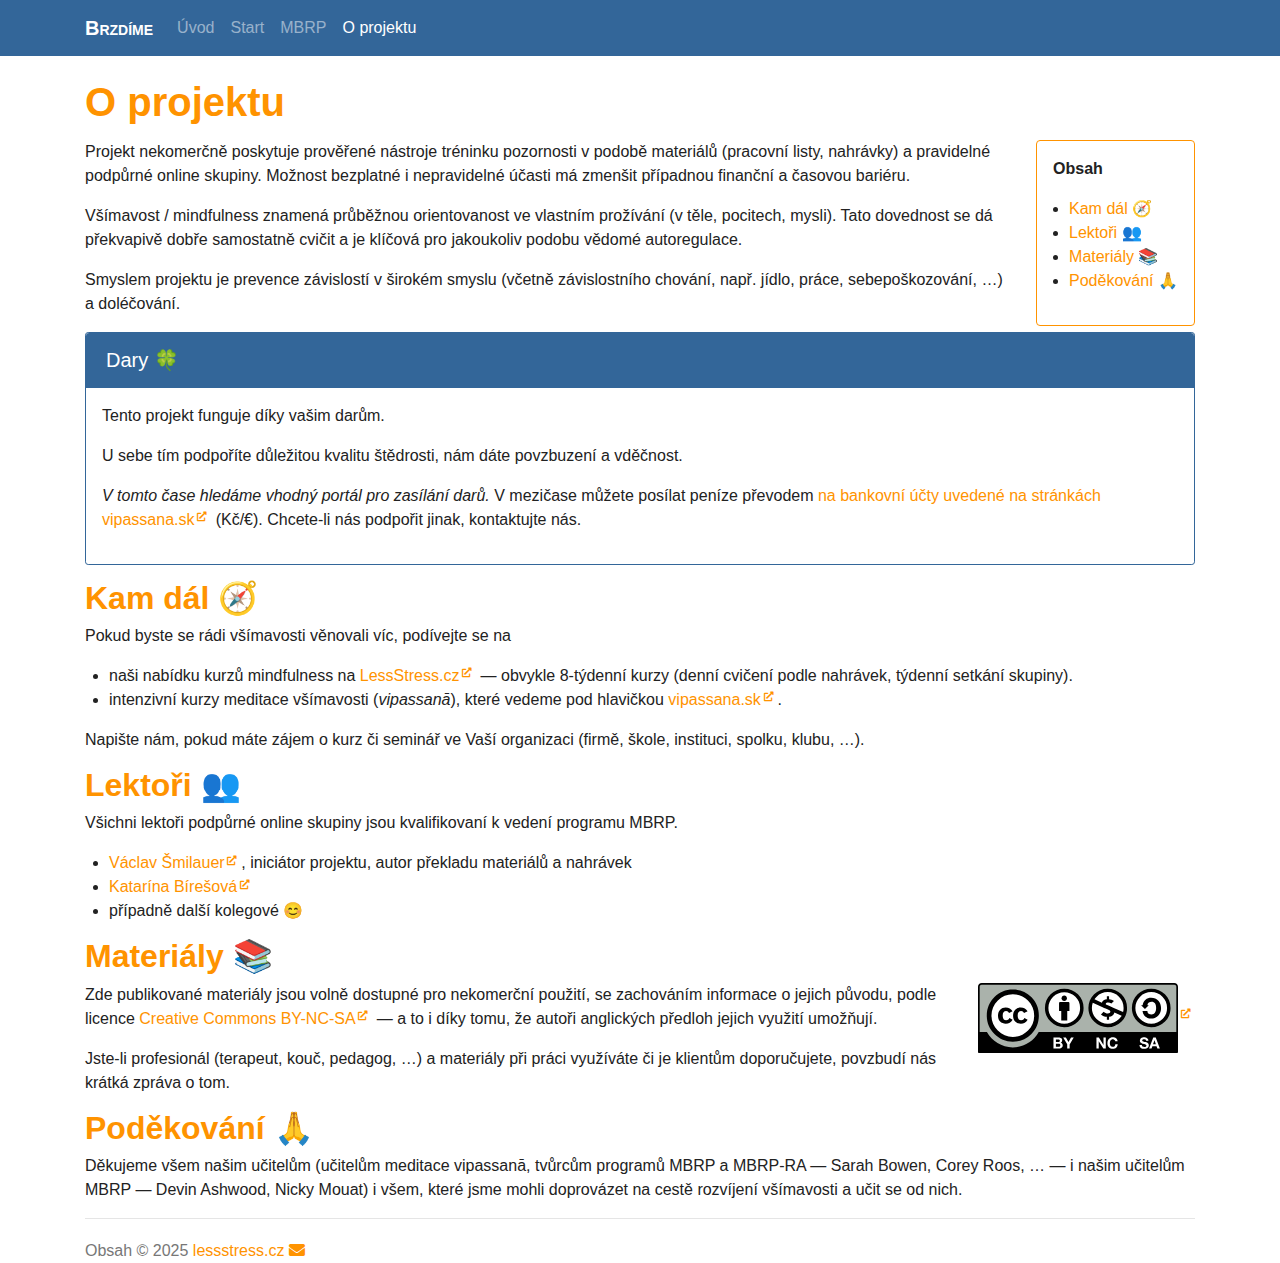
<file: about/index.html>
<!DOCTYPE html>
<html prefix="
og: http://ogp.me/ns# article: http://ogp.me/ns/article#
" lang="cs">
<head>
<meta charset="utf-8">
<meta name="viewport" content="width=device-width, initial-scale=1">
<title>O projektu | Brzdíme</title>
<link href="../assets/css/all-nocdn.css" rel="stylesheet" type="text/css">
<meta name="theme-color" content="#ff0000">
<meta name="generator" content="Nikola (getnikola.com)">
<link rel="canonical" href="https://brzdime.cz/about/">
<!--[if lt IE 9]><script src="../assets/js/html5.js"></script><![endif]--><link rel="icon" href="../assets/img/favicon-snail.svg" type="image/svg+xml">
<meta name="author" content="lessstress.cz">
<meta property="og:site_name" content="Brzdíme">
<meta property="og:title" content="O projektu">
<meta property="og:url" content="https://brzdime.cz/about/">
<meta property="og:description" content="Obsah

Kam dál 🧭
Lektoři 👥
Materiály 📚
Poděkování 🙏


Projekt nekomerčně poskytuje prověřené nástroje tréninku pozornosti v podobě materiálů (pracovní listy, nahrávky) a pravidelné podpůrné online ">
<meta property="og:type" content="article">
<meta property="article:published_time" content="2025-02-02T20:45:57+01:00">
</head>
<body>
<a href="#content" class="sr-only sr-only-focusable">Přeskočit na hlavní obsah</a>

<!-- Menubar -->

<nav class="navbar navbar-expand-md static-top mb-4
navbar-dark
bg-secondary
"><div class="container">
<!-- This keeps the margins nice -->
        <a class="navbar-brand" href="../">

            <span id="blog-title">Brzdíme</span>
        </a>
        <button class="navbar-toggler" type="button" data-toggle="collapse" data-target="#bs-navbar" aria-controls="bs-navbar" aria-expanded="false" aria-label="Toggle navigation">
            <span class="navbar-toggler-icon"></span>
        </button>

        <div class="collapse navbar-collapse" id="bs-navbar">
            <ul class="navbar-nav mr-auto">
<li class="nav-item">
<a href="../intro/" class="nav-link">Úvod</a>
                </li>
<li class="nav-item">
<a href="../start/" class="nav-link">Start</a>
                </li>
<li class="nav-item">
<a href="../mbrp/" class="nav-link"><span class="caps">MBRP</span></a>
                </li>
<li class="nav-item active">
<a href="." class="nav-link">O projektu <span class="sr-only">(active)</span></a>

                
            </li>
</ul>
<ul class="navbar-nav navbar-right"></ul>
</div>
<!-- /.navbar-collapse -->
    </div>
<!-- /.container -->
</nav><!-- End of Menubar --><div class="container" id="content" role="main">
    <div class="body-content">
        <!--Body content-->
        
<article class="post-text storypage" itemscope="itemscope" itemtype="http://schema.org/Article"><header><h1 class="p-name entry-title" itemprop="headline name"><a href="." class="u-url">O projektu</a></h1>

        
    </header><div class="e-content entry-content" itemprop="articleBody text">
    <nav class="contents info info-primary float-md-right" id="contents" role="doc-toc"><p class="topic-title">Obsah</p>
<ul class="simple">
<li><p><a class="reference internal" href="#kam-dal" id="toc-entry-1">Kam dál 🧭</a></p></li>
<li><p><a class="reference internal" href="#lektori" id="toc-entry-2">Lektoři 👥</a></p></li>
<li><p><a class="reference internal" href="#materialy" id="toc-entry-3">Materiály 📚</a></p></li>
<li><p><a class="reference internal" href="#podekovani" id="toc-entry-4">Poděkování 🙏</a></p></li>
</ul></nav><p>Projekt nekomerčně poskytuje prověřené nástroje tréninku pozornosti v podobě materiálů (pracovní listy, nahrávky) a pravidelné podpůrné online skupiny. Možnost bezplatné i nepravidelné účasti má zmenšit případnou finanční a časovou bariéru.</p>
<p>Všímavost / mindfulness znamená průběžnou orientovanost ve vlastním prožívání (v těle, pocitech, mysli). Tato dovednost se dá překvapivě dobře samostatně cvičit a je klíčová pro jakoukoliv podobu vědomé autoregulace.</p>
<p>Smyslem projektu je prevence závislostí v širokém smyslu (včetně závislostního chování, např. jídlo, práce, sebepoškozování, …) a doléčování.</p>
<span class="target" id="dary"></span><!-- :class: info -->
<aside class="admonition attention"><p class="admonition-title">Dary 🍀</p>
<p>Tento projekt funguje díky vašim darům.</p>
<p>U sebe tím podpoříte důležitou kvalitu štědrosti, nám dáte povzbuzení a vděčnost.</p>
<p><em>V tomto čase hledáme vhodný portál pro zasílání darů.</em> V mezičase můžete posílat peníze převodem <a class="reference external" href="https://vipassana.sk/sk/bank">na bankovní účty uvedené na stránkách vipassana.sk</a> (Kč/€). Chcete-li nás podpořit jinak, kontaktujte nás.</p>
</aside><section id="kam-dal"><h2><a class="toc-backref" href="#toc-entry-1" role="doc-backlink">Kam dál 🧭</a><a href="#kam-dal" class="headerlink" title="Permalink to this heading">¶</a></h2>
<p>Pokud byste se rádi všímavosti věnovali víc, podívejte se na</p>
<ul class="simple">
<li><p>naši nabídku kurzů mindfulness na <a class="reference external" href="https://lessstress.cz">LessStress.cz</a> — obvykle 8-týdenní kurzy (denní cvičení podle nahrávek, týdenní setkání skupiny).</p></li>
<li><p>intenzivní kurzy meditace všímavosti (<em>vipassanā</em>), které vedeme pod hlavičkou <a class="reference external" href="https://vipassana.sk/sk/">vipassana.sk</a>.</p></li>
</ul>
<p>Napište nám, pokud máte zájem o kurz či seminář ve Vaší organizaci (firmě, škole, instituci, spolku, klubu, …).</p>
</section><section id="lektori"><h2><a class="toc-backref" href="#toc-entry-2" role="doc-backlink">Lektoři 👥</a><a href="#lektori" class="headerlink" title="Permalink to this heading">¶</a></h2>
<p>Všichni lektoři podpůrné online skupiny jsou kvalifikovaní k vedení programu <span class="caps">MBRP</span>.</p>
<ul class="simple">
<li><p><a class="reference external" href="https://lessstress.cz/teachers#vaclav">Václav Šmilauer</a>, iniciátor projektu, autor překladu materiálů a nahrávek</p></li>
<li><p><a class="reference external" href="https://lessstress.cz/teachers#katarina">Katarína Bírešová</a></p></li>
<li><p>případně další kolegové 😊</p></li>
</ul></section><section id="materialy"><h2><a class="toc-backref" href="#toc-entry-3" role="doc-backlink">Materiály 📚</a><a href="#materialy" class="headerlink" title="Permalink to this heading">¶</a></h2>
<a class="float-md-right reference external image-reference" href="https://creativecommons.org/licenses/by-nc-sa/4.0/deed.cs"><img alt="/assets/img/Cc-by-nc-sa_icon.svg" src="../assets/img/Cc-by-nc-sa_icon.svg" style="width: 200px;"></a>
<p>Zde publikované materiály jsou volně dostupné pro nekomerční použití, se zachováním informace o jejich původu, podle licence <a class="reference external" href="https://creativecommons.org/licenses/by-nc-sa/4.0/deed.cs">Creative Commons <span class="caps">BY</span>-<span class="caps">NC</span>-<span class="caps">SA</span></a> — a to i díky tomu, že autoři anglických předloh jejich využití umožňují.</p>
<p>Jste-li profesionál (terapeut, kouč, pedagog, …) a materiály při práci využíváte či je klientům doporučujete, povzbudí nás krátká zpráva o tom.</p>
</section><section id="podekovani"><h2><a class="toc-backref" href="#toc-entry-4" role="doc-backlink">Poděkování 🙏</a><a href="#podekovani" class="headerlink" title="Permalink to this heading">¶</a></h2>
<p>Děkujeme všem našim učitelům (učitelům meditace vipassanā, tvůrcům programů <span class="caps">MBRP</span> a <span class="caps">MBRP</span>-<span class="caps">RA</span> — Sarah Bowen, Corey Roos, … — i našim učitelům <span class="caps">MBRP</span> — Devin Ashwood, Nicky Mouat) i všem, které jsme mohli doprovázet na cestě rozvíjení všímavosti a učit se od nich.</p>
</section>
</div>
    
</article><!--End of body content--><footer id="footer">
            Obsah © 2025         <a href="mailto:info@lessstress.cz">lessstress.cz</a>
            
        </footer>
</div>
</div>

        <script src="../assets/js/all-nocdn.js"></script><script>
    baguetteBox.run('div#content', {
        ignoreClass: 'islink',
        captions: function(element){var i=element.getElementsByTagName('img')[0];return i===undefined?'':i.alt;}});
    </script><script>
/* pause other player on the page when play is pressed */
document.addEventListener('play', function(e){
    var audios = document.getElementsByTagName('audio');
    for(var i = 0, len = audios.length; i < len;i++){ if(audios[i] != e.target){ audios[i].pause(); } }
}, true);
</script><link rel="stylesheet" href="../assets/font-awesome-5.15.4/css/all.min.css">
</body>
</html>
</file>
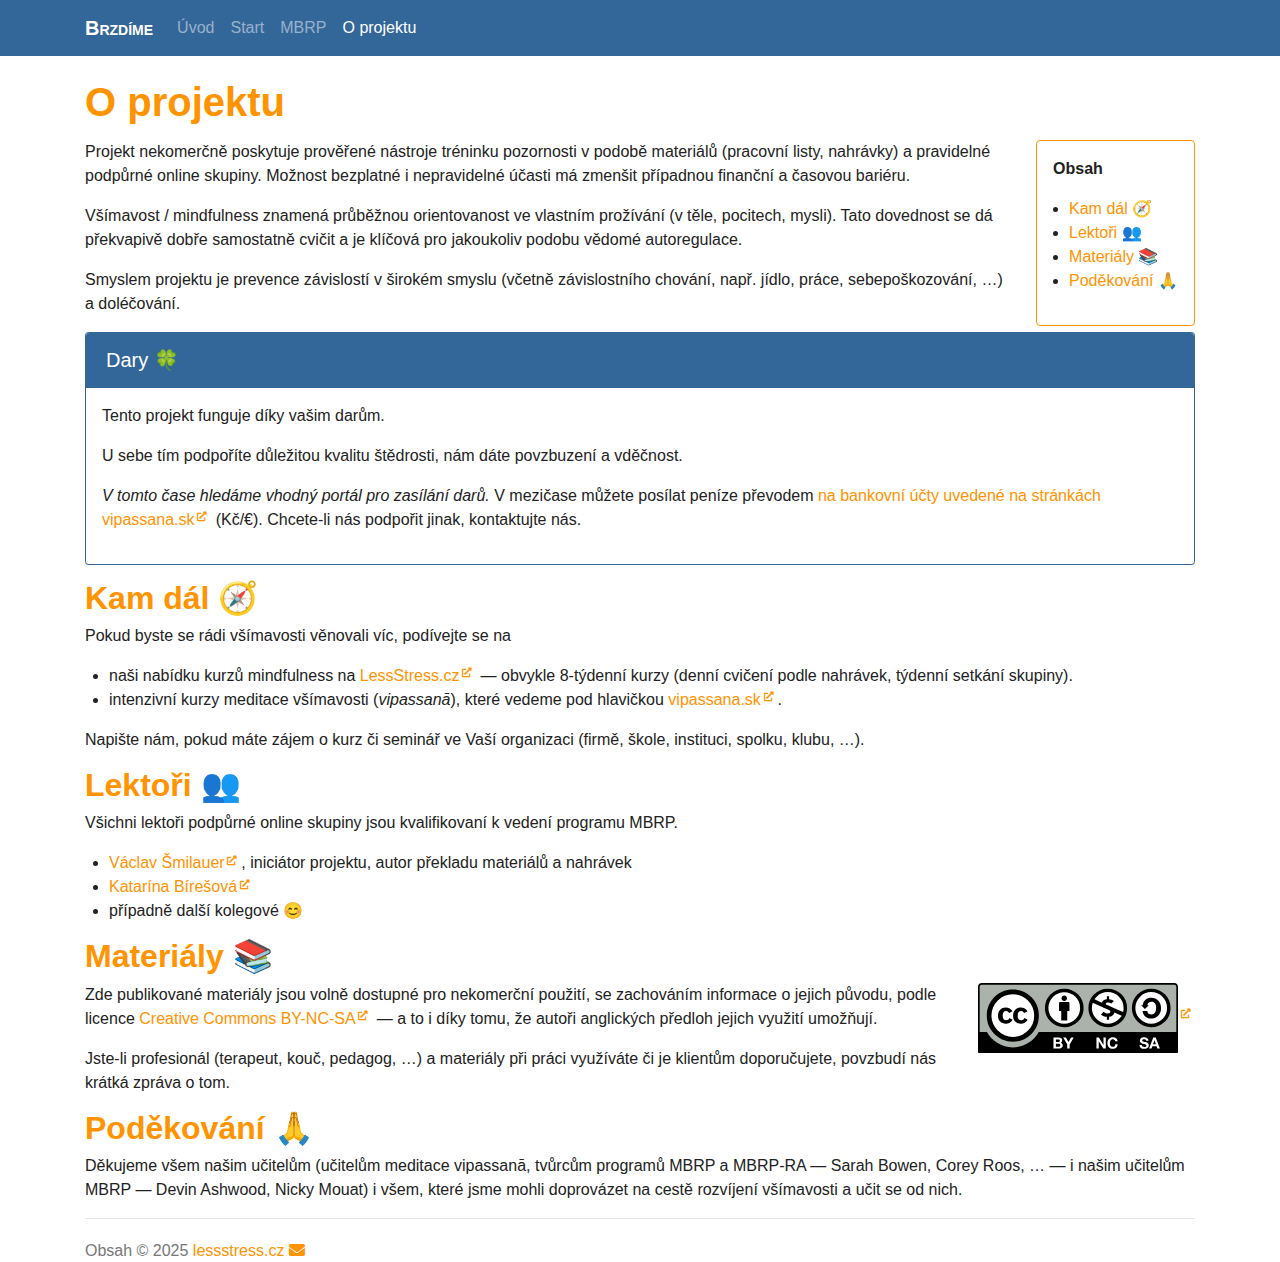
<file: dar/index.html>
<!DOCTYPE html>
<html><head>
<meta charset="utf-8">
<title>Redirecting...</title>
<meta name="robots" content="noindex">
<meta http-equiv="refresh" content="0; url=/about/#dary">
</head>
<body>
<p>Page moved <a href="/about/#dary">here</a>.</p>
</body></html>
</file>
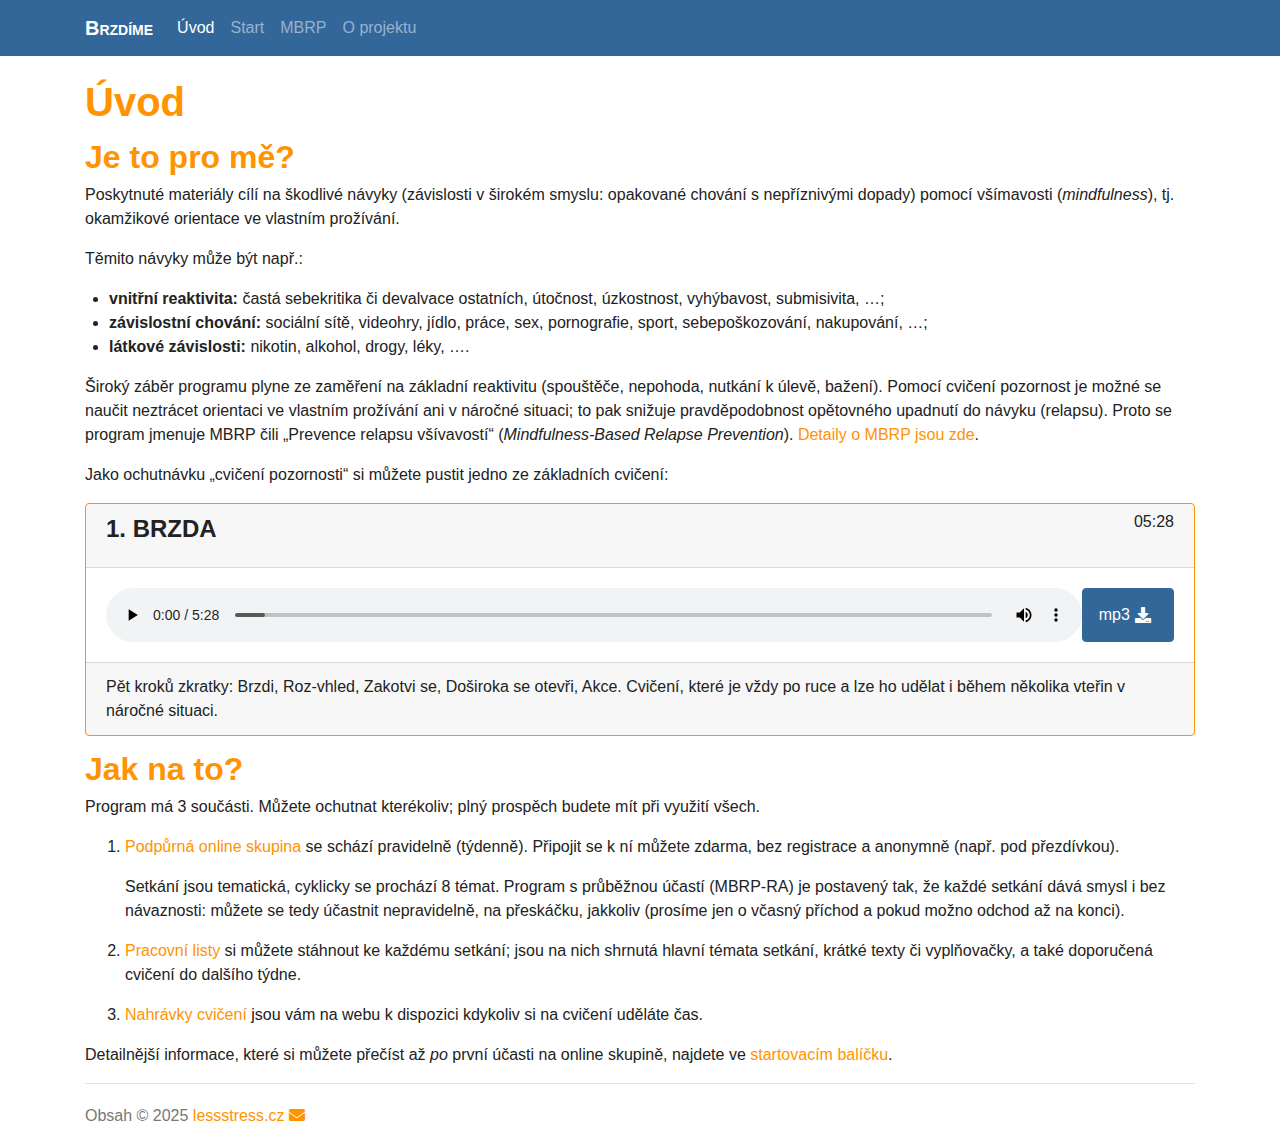
<file: intro/index.html>
<!DOCTYPE html>
<html prefix="
og: http://ogp.me/ns# article: http://ogp.me/ns/article#
" lang="cs">
<head>
<meta charset="utf-8">
<meta name="viewport" content="width=device-width, initial-scale=1">
<title>Úvod | Brzdíme</title>
<link href="../assets/css/all-nocdn.css" rel="stylesheet" type="text/css">
<meta name="theme-color" content="#ff0000">
<meta name="generator" content="Nikola (getnikola.com)">
<link rel="canonical" href="https://brzdime.cz/intro/">
<!--[if lt IE 9]><script src="../assets/js/html5.js"></script><![endif]--><link rel="icon" href="../assets/img/favicon-snail.svg" type="image/svg+xml">
<meta name="author" content="lessstress.cz">
<meta property="og:site_name" content="Brzdíme">
<meta property="og:title" content="Úvod">
<meta property="og:url" content="https://brzdime.cz/intro/">
<meta property="og:description" content="Je to pro mě?
Poskytnuté materiály cílí na škodlivé návyky (závislosti v širokém smyslu: opakované chování s nepříznivými dopady) pomocí všímavosti (mindfulness), tj. okamžikové orientace ve vlastním ">
<meta property="og:type" content="article">
<meta property="article:published_time" content="2025-02-02T20:45:57+01:00">
</head>
<body>
<a href="#content" class="sr-only sr-only-focusable">Přeskočit na hlavní obsah</a>

<!-- Menubar -->

<nav class="navbar navbar-expand-md static-top mb-4
navbar-dark
bg-secondary
"><div class="container">
<!-- This keeps the margins nice -->
        <a class="navbar-brand" href="../">

            <span id="blog-title">Brzdíme</span>
        </a>
        <button class="navbar-toggler" type="button" data-toggle="collapse" data-target="#bs-navbar" aria-controls="bs-navbar" aria-expanded="false" aria-label="Toggle navigation">
            <span class="navbar-toggler-icon"></span>
        </button>

        <div class="collapse navbar-collapse" id="bs-navbar">
            <ul class="navbar-nav mr-auto">
<li class="nav-item active">
<a href="." class="nav-link">Úvod <span class="sr-only">(active)</span></a>
                </li>
<li class="nav-item">
<a href="../start/" class="nav-link">Start</a>
                </li>
<li class="nav-item">
<a href="../mbrp/" class="nav-link"><span class="caps">MBRP</span></a>
                </li>
<li class="nav-item">
<a href="../about/" class="nav-link">O projektu</a>

                
            </li>
</ul>
<ul class="navbar-nav navbar-right"></ul>
</div>
<!-- /.navbar-collapse -->
    </div>
<!-- /.container -->
</nav><!-- End of Menubar --><div class="container" id="content" role="main">
    <div class="body-content">
        <!--Body content-->
        
<article class="post-text storypage" itemscope="itemscope" itemtype="http://schema.org/Article"><header><h1 class="p-name entry-title" itemprop="headline name"><a href="." class="u-url">Úvod</a></h1>

        
    </header><div class="e-content entry-content" itemprop="articleBody text">
    <!-- date: 2022-11-28 19:30 -->
<!-- slug: intro -->
<section id="je-to-pro-me"><h2>Je to pro mě?<a href="#je-to-pro-me" class="headerlink" title="Permalink to this heading">¶</a></h2>
<p>Poskytnuté materiály cílí na škodlivé návyky (závislosti v širokém smyslu: opakované chování s nepříznivými dopady) pomocí všímavosti (<em>mindfulness</em>), tj. okamžikové orientace ve vlastním prožívání.</p>
<p>Těmito návyky může být např.:</p>
<ul class="simple">
<li><p><strong>vnitřní reaktivita:</strong> častá sebekritika či devalvace ostatních, útočnost, úzkostnost, vyhýbavost, submisivita, …;</p></li>
<li><p><strong>závislostní chování:</strong> sociální sítě, videohry, jídlo, práce, sex, pornografie, sport, sebepoškozování, nakupování, …;</p></li>
<li><p><strong>látkové závislosti:</strong> nikotin, alkohol, drogy, léky, ….</p></li>
</ul>
<p>Široký záběr programu plyne ze zaměření na základní reaktivitu (spouštěče, nepohoda, nutkání k úlevě, bažení). Pomocí cvičení pozornost je možné se naučit neztrácet orientaci ve vlastním prožívání ani v náročné situaci; to pak snižuje pravděpodobnost opětovného upadnutí do návyku (relapsu). Proto se program jmenuje <span class="caps">MBRP</span> čili „Prevence relapsu všívavostí“ (<em>Mindfulness-Based Relapse Prevention</em>). <a class="reference external" href="../mbrp/">Detaily o <span class="caps">MBRP</span> jsou zde</a>.</p>
<p>Jako ochutnávku „cvičení pozornosti“ si můžete pustit jedno ze základních cvičení:</p>
<p>

</p>
<div class="card border-primary mb-3">
	<div class="card-header">
		<h4 class="card-title" style="display: inline-block;" id="1-brzda">1. <span class="caps">BRZDA</span><a href="#1-brzda" class="headerlink" title="Permalink to this heading">¶</a></h4>
<span class="card-subtitle" style="float: right;">05:28</span>
	</div>
	<div class="card-body" style="display: flex;">
		<audio controls style="width: 100%;"><source src="../audio/brzdime.cz-01-brzda.mp3" type="audio/mp3"></source><p>Váš prohlížeč nepodporuje <span class="caps">HTML</span> element <code>audio</code>. Můžete si <a href="../audio/brzdime.cz-01-brzda.mp3" download>nahrávku stáhnout </a>.</p>
		</audio><a class="btn btn-info" href="../audio/brzdime.cz-01-brzda.mp3" download style="display: flex; align-items: center;">mp3</a>
	</div>
	<div class="card-footer">
		 Pět kroků zkratky: Brzdi, Roz-vhled, Zakotvi se, Doširoka se otevři, Akce. Cvičení, které je vždy po ruce a lze ho udělat i během několika vteřin v náročné situaci. 
	</div>
</div>
</section><section id="jak-na-to"><h2>Jak na to?<a href="#jak-na-to" class="headerlink" title="Permalink to this heading">¶</a></h2>
<p>Program má 3 součásti. Můžete ochutnat kterékoliv; plný prospěch budete mít při využití všech.</p>
<ol class="arabic">
<li>
<p><a class="reference external" href="../#tydenni-online-setkani">Podpůrná online skupina</a> se schází pravidelně (týdenně). Připojit se k ní můžete zdarma, bez registrace a anonymně (např. pod přezdívkou).</p>
<p>Setkání jsou tematická, cyklicky se prochází 8 témat. Program s průběžnou účastí (<span class="caps">MBRP</span>-<span class="caps">RA</span>) je postavený tak, že každé setkání dává smysl i bez návaznosti: můžete se tedy účastnit nepravidelně, na přeskáčku, jakkoliv (prosíme jen o včasný příchod a pokud možno odchod až na konci).</p>
</li>
<li><p><a class="reference external" href="../#materialy">Pracovní listy</a> si můžete stáhnout ke každému setkání; jsou na nich shrnutá hlavní témata setkání, krátké texty či vyplňovačky, a také doporučená cvičení do dalšího týdne.</p></li>
<li><p><a class="reference external" href="../#cviceni">Nahrávky cvičení</a> jsou vám na webu k dispozici kdykoliv si na cvičení uděláte čas.</p></li>
</ol>
<p>Detailnější informace, které si můžete přečíst až <em>po</em> první účasti na online skupině, najdete ve <a class="reference external" href="../start/">startovacím balíčku</a>.</p>
</section>
</div>
    
</article><!--End of body content--><footer id="footer">
            Obsah © 2025         <a href="mailto:info@lessstress.cz">lessstress.cz</a>
            
        </footer>
</div>
</div>

        <script src="../assets/js/all-nocdn.js"></script><script>
    baguetteBox.run('div#content', {
        ignoreClass: 'islink',
        captions: function(element){var i=element.getElementsByTagName('img')[0];return i===undefined?'':i.alt;}});
    </script><script>
/* pause other player on the page when play is pressed */
document.addEventListener('play', function(e){
    var audios = document.getElementsByTagName('audio');
    for(var i = 0, len = audios.length; i < len;i++){ if(audios[i] != e.target){ audios[i].pause(); } }
}, true);
</script><link rel="stylesheet" href="../assets/font-awesome-5.15.4/css/all.min.css">
</body>
</html>
</file>
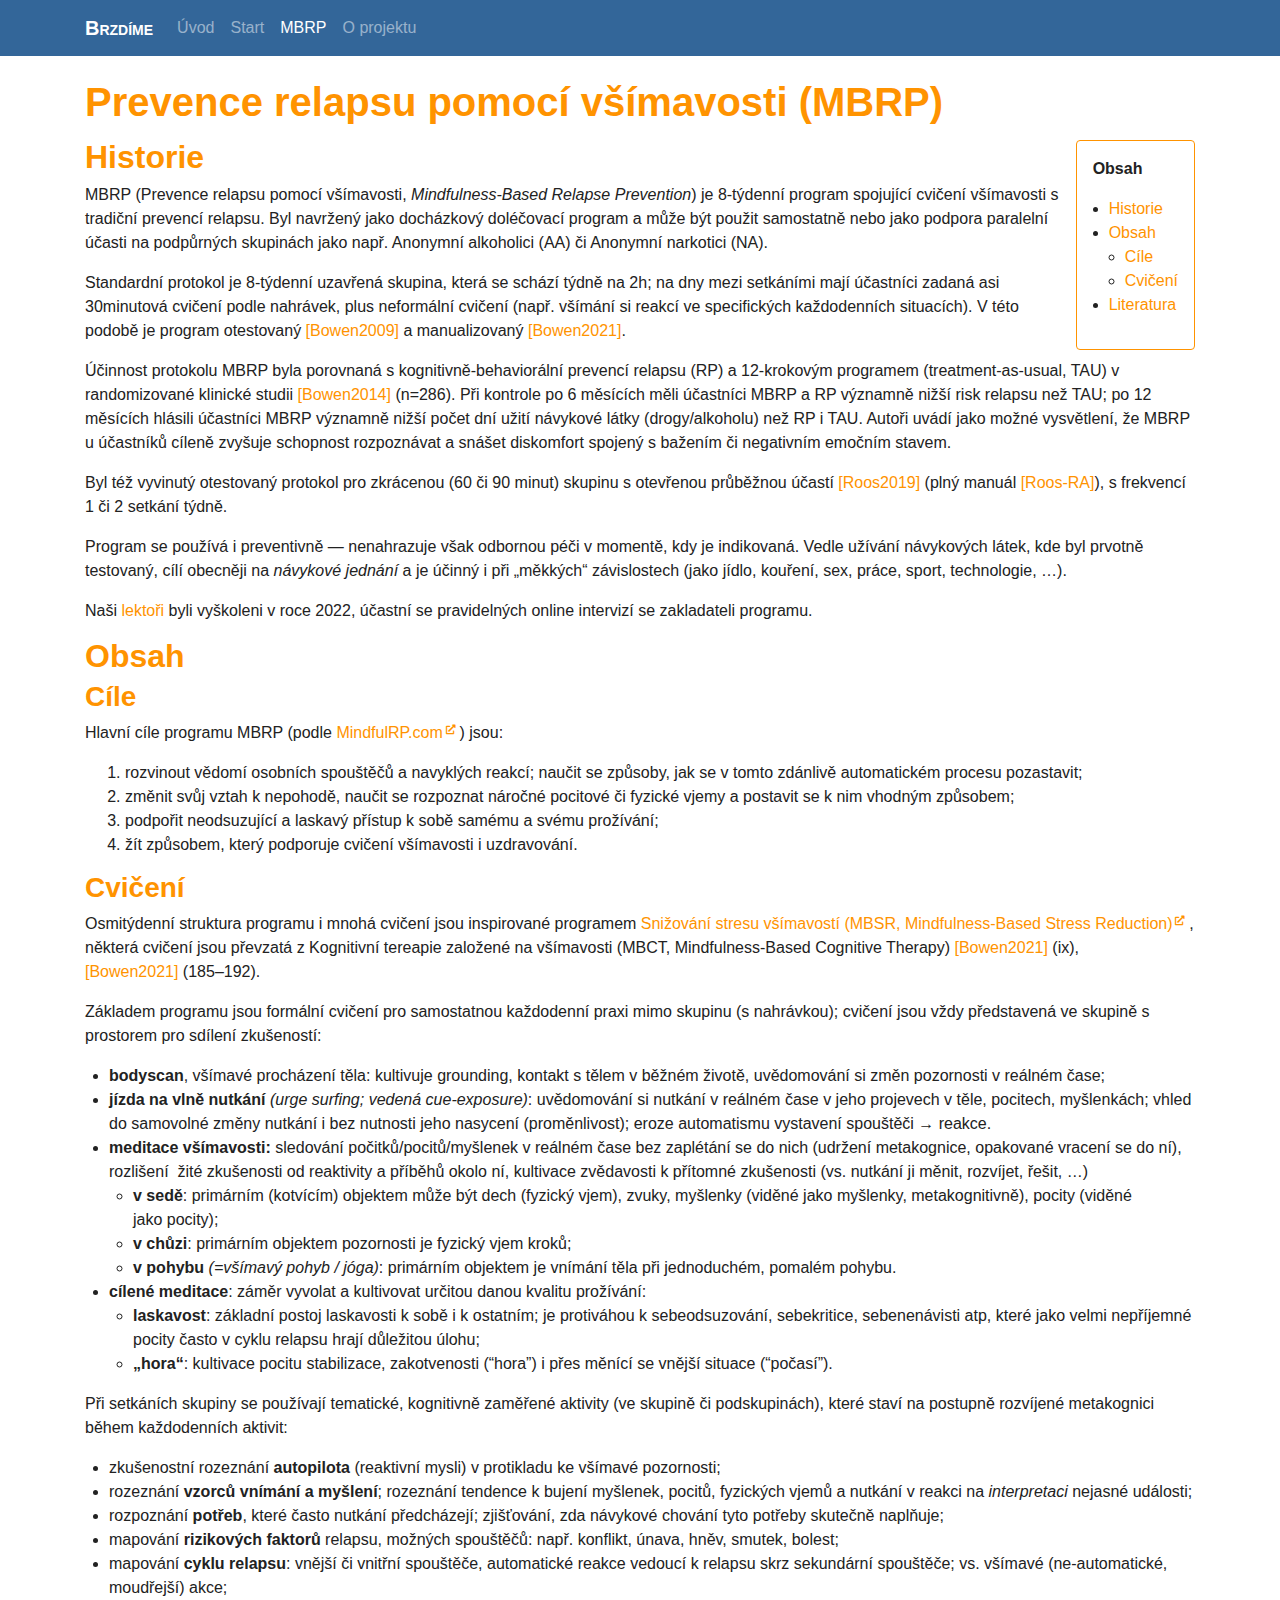
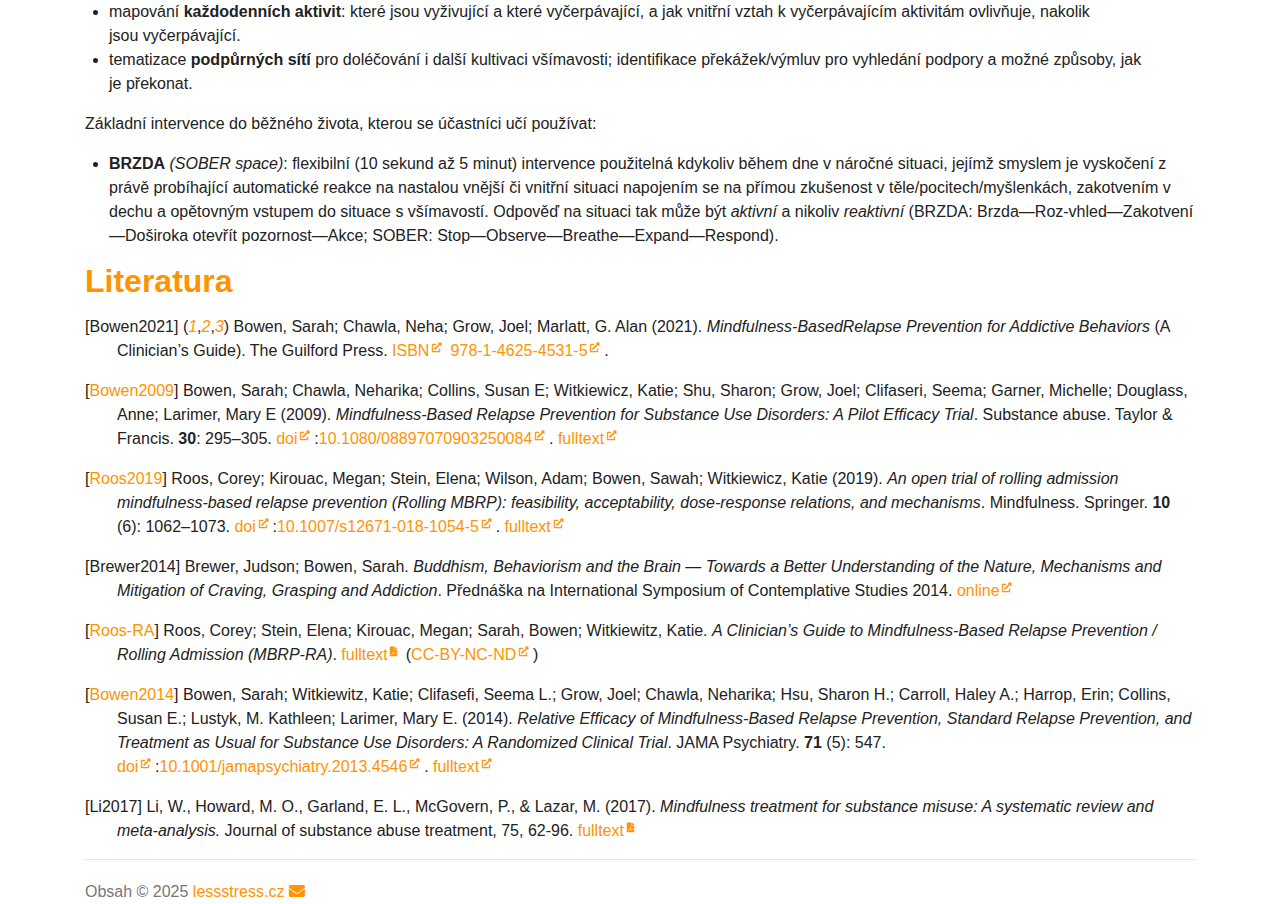
<file: mbrp/index.html>
<!DOCTYPE html>
<html prefix="
og: http://ogp.me/ns# article: http://ogp.me/ns/article#
" lang="cs">
<head>
<meta charset="utf-8">
<meta name="viewport" content="width=device-width, initial-scale=1">
<title>Prevence relapsu pomocí všímavosti (MBRP) | Brzdíme</title>
<link href="../assets/css/all-nocdn.css" rel="stylesheet" type="text/css">
<meta name="theme-color" content="#ff0000">
<meta name="generator" content="Nikola (getnikola.com)">
<link rel="canonical" href="https://brzdime.cz/mbrp/">
<!--[if lt IE 9]><script src="../assets/js/html5.js"></script><![endif]--><link rel="icon" href="../assets/img/favicon-snail.svg" type="image/svg+xml">
<meta name="author" content="lessstress.cz">
<meta property="og:site_name" content="Brzdíme">
<meta property="og:title" content="Prevence relapsu pomocí všímavosti (MBRP)">
<meta property="og:url" content="https://brzdime.cz/mbrp/">
<meta property="og:description" content="Obsah

Historie
Obsah

Cíle
Cvičení


Literatura



Historie
MBRP (Prevence relapsu pomocí všímavosti, Mindfulness-Based Relapse Prevention) je 8-týdenní program spojující cvičení všímavosti s trad">
<meta property="og:type" content="article">
<meta property="article:published_time" content="2025-02-02T20:45:57+01:00">
</head>
<body>
<a href="#content" class="sr-only sr-only-focusable">Přeskočit na hlavní obsah</a>

<!-- Menubar -->

<nav class="navbar navbar-expand-md static-top mb-4
navbar-dark
bg-secondary
"><div class="container">
<!-- This keeps the margins nice -->
        <a class="navbar-brand" href="../">

            <span id="blog-title">Brzdíme</span>
        </a>
        <button class="navbar-toggler" type="button" data-toggle="collapse" data-target="#bs-navbar" aria-controls="bs-navbar" aria-expanded="false" aria-label="Toggle navigation">
            <span class="navbar-toggler-icon"></span>
        </button>

        <div class="collapse navbar-collapse" id="bs-navbar">
            <ul class="navbar-nav mr-auto">
<li class="nav-item">
<a href="../intro/" class="nav-link">Úvod</a>
                </li>
<li class="nav-item">
<a href="../start/" class="nav-link">Start</a>
                </li>
<li class="nav-item active">
<a href="." class="nav-link"><span class="caps">MBRP</span> <span class="sr-only">(active)</span></a>
                </li>
<li class="nav-item">
<a href="../about/" class="nav-link">O projektu</a>

                
            </li>
</ul>
<ul class="navbar-nav navbar-right"></ul>
</div>
<!-- /.navbar-collapse -->
    </div>
<!-- /.container -->
</nav><!-- End of Menubar --><div class="container" id="content" role="main">
    <div class="body-content">
        <!--Body content-->
        
<article class="post-text storypage" itemscope="itemscope" itemtype="http://schema.org/Article"><header><h1 class="p-name entry-title" itemprop="headline name"><a href="." class="u-url">Prevence relapsu pomocí všímavosti (<span class="caps">MBRP</span>)</a></h1>

        
    </header><div class="e-content entry-content" itemprop="articleBody text">
    <nav class="contents float-md-right" id="contents" role="doc-toc"><p class="topic-title">Obsah</p>
<ul class="simple">
<li><p><a class="reference internal" href="#historie" id="toc-entry-1">Historie</a></p></li>
<li>
<p><a class="reference internal" href="#obsah" id="toc-entry-2">Obsah</a></p>
<ul>
<li><p><a class="reference internal" href="#cile" id="toc-entry-3">Cíle</a></p></li>
<li><p><a class="reference internal" href="#cviceni" id="toc-entry-4">Cvičení</a></p></li>
</ul>
</li>
<li><p><a class="reference internal" href="#literatura" id="toc-entry-5">Literatura</a></p></li>
</ul></nav><section id="historie"><h2><a class="toc-backref" href="#toc-entry-1" role="doc-backlink">Historie</a><a href="#historie" class="headerlink" title="Permalink to this heading">¶</a></h2>
<p><span class="caps">MBRP</span> (Prevence relapsu pomocí všímavosti, <em>Mindfulness-Based Relapse Prevention</em>) je 8-týdenní program spojující cvičení všímavosti s tradiční prevencí relapsu. Byl navržený jako docházkový doléčovací program a může být použit samostatně nebo jako podpora paralelní účasti na podpůrných skupinách jako např. Anonymní alkoholici (<span class="caps">AA</span>) či Anonymní narkotici (<span class="caps">NA</span>).</p>
<p>Standardní protokol je 8-týdenní uzavřená skupina, která se schází týdně na 2h; na dny mezi setkáními mají účastníci zadaná asi 30minutová cvičení podle nahrávek, plus neformální cvičení (např. všímání si reakcí ve specifických každodenních situacích). V této podobě je program otestovaný <a class="citation-reference" href="#bowen2009" id="citation-reference-1" role="doc-biblioref">[Bowen2009]</a> a manualizovaný <a class="citation-reference" href="#bowen2021" id="citation-reference-2" role="doc-biblioref">[Bowen2021]</a>.</p>
<p>Účinnost protokolu <span class="caps">MBRP</span> byla porovnaná s kognitivně-behaviorální prevencí relapsu (<span class="caps">RP</span>) a 12-krokovým programem (treatment-as-usual, <span class="caps">TAU</span>) v randomizované klinické studii <a class="citation-reference" href="#bowen2014" id="citation-reference-3" role="doc-biblioref">[Bowen2014]</a> (n=286). Při kontrole po 6 měsících měli účastníci <span class="caps">MBRP</span> a <span class="caps">RP</span> významně nižší risk relapsu než <span class="caps">TAU</span>; po 12 měsících hlásili účastníci <span class="caps">MBRP</span> významně nižší počet dní užití návykové látky (drogy/alkoholu) než <span class="caps">RP</span> i <span class="caps">TAU</span>. Autoři uvádí jako možné vysvětlení, že <span class="caps">MBRP</span> u účastníků cíleně zvyšuje schopnost rozpoznávat a snášet diskomfort spojený s bažením či negativním emočním stavem.</p>
<p>Byl též vyvinutý otestovaný protokol pro zkrácenou (60 či 90 minut) skupinu s otevřenou průběžnou účastí <a class="citation-reference" href="#roos2019" id="citation-reference-4" role="doc-biblioref">[Roos2019]</a> (plný manuál <a class="citation-reference" href="#roos-ra" id="citation-reference-5" role="doc-biblioref">[Roos-<span class="caps">RA</span>]</a>), s frekvencí 1 či 2 setkání týdně.</p>
<p>Program se používá i preventivně — nenahrazuje však odbornou péči v momentě, kdy je indikovaná. Vedle užívání návykových látek, kde byl prvotně testovaný, cílí obecněji na <em>návykové jednání</em> a je účinný i při „měkkých“ závislostech (jako jídlo, kouření, sex, práce, sport, technologie, …).</p>
<p>Naši <a class="reference external" href="../about/#lektori">lektoři</a> byli vyškoleni v roce 2022, účastní se pravidelných online intervizí se zakladateli programu.</p>
</section><section id="obsah"><h2><a class="toc-backref" href="#toc-entry-2" role="doc-backlink">Obsah</a><a href="#obsah" class="headerlink" title="Permalink to this heading">¶</a></h2>
<section id="cile"><h3><a class="toc-backref" href="#toc-entry-3" role="doc-backlink">Cíle</a><a href="#cile" class="headerlink" title="Permalink to this heading">¶</a></h3>
<p>Hlavní cíle programu <span class="caps">MBRP</span> (podle <a class="reference external" href="https://mindfulrp.com/">MindfulRP.com</a>) jsou:</p>
<ol class="arabic simple">
<li><p>rozvinout vědomí osobních spouštěčů a navyklých reakcí; naučit se způsoby, jak se v tomto zdánlivě automatickém procesu pozastavit;</p></li>
<li><p>změnit svůj vztah k nepohodě, naučit se rozpoznat náročné pocitové či fyzické vjemy a postavit se k nim vhodným způsobem;</p></li>
<li><p>podpořit neodsuzující a laskavý přístup k sobě samému a svému prožívání;</p></li>
<li><p>žít způsobem, který podporuje cvičení všímavosti i uzdravování.</p></li>
</ol></section><section id="cviceni"><h3><a class="toc-backref" href="#toc-entry-4" role="doc-backlink">Cvičení</a><a href="#cviceni" class="headerlink" title="Permalink to this heading">¶</a></h3>
<p>Osmitýdenní struktura programu i mnohá cvičení jsou inspirované programem <a class="reference external" href="https://lessstress.cz/cs/#co-je-mbsr">Snižování stresu všímavostí (<span class="caps">MBSR</span>, Mindfulness-Based Stress Reduction)</a>, některá cvičení jsou převzatá z Kognitivní tereapie založené na všímavosti (<span class="caps">MBCT</span>, Mindfulness-Based Cognitive Therapy) <a class="citation-reference" href="#bowen2021" id="citation-reference-6" role="doc-biblioref">[Bowen2021]</a> (ix), <a class="citation-reference" href="#bowen2021" id="citation-reference-7" role="doc-biblioref">[Bowen2021]</a> (185–192).</p>
<p>Základem programu jsou formální cvičení pro samostatnou každodenní praxi mimo skupinu (s nahrávkou); cvičení jsou vždy představená ve skupině s prostorem pro sdílení zkušeností:</p>
<ul class="simple">
<li><p><strong>bodyscan</strong>, všímavé procházení těla: kultivuje grounding, kontakt s tělem v běžném životě, uvědomování si změn pozornosti v reálném čase;</p></li>
<li><p><strong>jízda na vlně nutkání</strong> <em>(urge surfing; vedená cue-exposure)</em>: uvědomování si nutkání v reálném čase v jeho projevech v těle, pocitech, myšlenkách; vhled do samovolné změny nutkání i bez nutnosti
jeho nasycení (proměnlivost); eroze automatismu vystavení spouštěči → reakce.</p></li>
<li>
<p><strong>meditace všímavosti:</strong> sledování počitků/pocitů/myšlenek v reálném čase bez zaplétání se do nich (udržení metakognice, opakované vracení se do ní), rozlišení  žité zkušenosti od reaktivity a příběhů okolo ní, kultivace zvědavosti k přítomné zkušenosti (vs. nutkání ji měnit, rozvíjet, řešit, …)</p>
<ul>
<li><p><strong>v sedě</strong>: primárním (kotvícím) objektem může být dech (fyzický vjem), zvuky, myšlenky (viděné jako myšlenky, metakognitivně), pocity (viděné jako pocity);</p></li>
<li><p><strong>v chůzi</strong>: primárním objektem pozornosti je fyzický vjem kroků;</p></li>
<li><p><strong>v pohybu</strong> <em>(=všímavý pohyb / jóga)</em>: primárním objektem je vnímání těla při jednoduchém, pomalém pohybu.</p></li>
</ul>
</li>
<li>
<p><strong>cílené meditace</strong>: záměr vyvolat a kultivovat určitou danou kvalitu prožívání:</p>
<ul>
<li><p><strong>laskavost</strong>: základní postoj laskavosti k sobě i k ostatním; je protiváhou k sebeodsuzování, sebekritice, sebenenávisti atp, které jako velmi nepříjemné pocity často v cyklu relapsu hrají důležitou úlohu;</p></li>
<li><p><strong>„hora“</strong>: kultivace pocitu stabilizace, zakotvenosti (“hora”) i přes měnící se vnější situace (“počasí”).</p></li>
</ul>
</li>
</ul>
<p>Při setkáních skupiny se používají tematické, kognitivně zaměřené aktivity (ve skupině či podskupinách), které staví na postupně rozvíjené metakognici během každodenních aktivit:</p>
<ul class="simple">
<li><p>zkušenostní rozeznání <strong>autopilota</strong> (reaktivní mysli) v protikladu ke všímavé pozornosti;</p></li>
<li><p>rozeznání <strong>vzorců vnímání a myšlení</strong>; rozeznání tendence k bujení myšlenek, pocitů, fyzických vjemů a nutkání v reakci na <em>interpretaci</em> nejasné události;</p></li>
<li><p>rozpoznání <strong>potřeb</strong>, které často nutkání předcházejí; zjišťování, zda návykové chování tyto potřeby skutečně naplňuje;</p></li>
<li><p>mapování <strong>rizikových faktorů</strong> relapsu, možných spouštěčů: např. konflikt, únava, hněv, smutek, bolest;</p></li>
<li><p>mapování <strong>cyklu relapsu</strong>: vnější či vnitřní spouštěče, automatické reakce vedoucí k relapsu skrz sekundární spouštěče; vs. všímavé (ne-automatické, moudřejší) akce;</p></li>
<li><p>mapování <strong>každodenních aktivit</strong>: které jsou vyživující a které vyčerpávající, a jak vnitřní vztah k vyčerpávajícím aktivitám ovlivňuje, nakolik jsou vyčerpávající.</p></li>
<li><p>tematizace <strong>podpůrných sítí</strong> pro doléčování i další kultivaci všímavosti; identifikace překážek/výmluv pro vyhledání podpory a možné způsoby, jak je překonat.</p></li>
</ul>
<p>Základní intervence do běžného života, kterou se účastníci učí používat:</p>
<ul class="simple">
<li><p><strong><span class="caps">BRZDA</span></strong> <em>(<span class="caps">SOBER</span> space)</em>: flexibilní (10 sekund až 5 minut) intervence použitelná kdykoliv během dne v náročné situaci, jejímž smyslem je vyskočení z právě probíhající automatické reakce na nastalou vnější či vnitřní situaci napojením se na přímou zkušenost v těle/pocitech/myšlenkách, zakotvením v dechu a opětovným vstupem do situace s všímavostí. Odpověď na situaci tak může být <em>aktivní</em> a nikoliv <em>reaktivní</em> (<span class="caps">BRZDA</span>: Brzda—Roz-vhled—Zakotvení—Doširoka otevřít pozornost—Akce; <span class="caps">SOBER</span>: Stop—Observe—Breathe—Expand—Respond).</p></li>
</ul></section></section><section id="literatura"><h2><a class="toc-backref" href="#toc-entry-5" role="doc-backlink">Literatura</a><a href="#literatura" class="headerlink" title="Permalink to this heading">¶</a></h2>
<div role="list" class="citation-list">
<div class="citation" id="bowen2021" role="doc-biblioentry">
<span class="label"><span class="fn-bracket">[</span>Bowen2021<span class="fn-bracket">]</span></span>
<span class="backrefs">(<a role="doc-backlink" href="#citation-reference-2">1</a>,<a role="doc-backlink" href="#citation-reference-6">2</a>,<a role="doc-backlink" href="#citation-reference-7">3</a>)</span>
<p>Bowen, Sarah; Chawla, Neha; Grow, Joel; Marlatt, G. Alan (2021). <em>Mindfulness-BasedRelapse Prevention for Addictive Behaviors</em> (A Clinician’s Guide). The Guilford Press. <a class="reference external" href="https://en.wikipedia.org/wiki/ISBN_(identifier)"><span class="caps">ISBN</span></a> <a class="reference external" href="https://en.wikipedia.org/wiki/Special:BookSources/978-1-4625-4531-5">978-1-4625-4531-5</a>.</p>
</div>
<div class="citation" id="bowen2009" role="doc-biblioentry">
<span class="label"><span class="fn-bracket">[</span><a role="doc-backlink" href="#citation-reference-1">Bowen2009</a><span class="fn-bracket">]</span></span>
<p>Bowen, Sarah; Chawla, Neharika; Collins, Susan E; Witkiewicz, Katie; Shu, Sharon; Grow, Joel; Clifaseri, Seema; Garner,   Michelle; Douglass, Anne; Larimer, Mary E (2009). <em>Mindfulness-Based Relapse Prevention for Substance Use Disorders: A Pilot Efficacy  Trial</em>. Substance abuse. Taylor <span class="amp">&amp;</span> Francis. <strong>30</strong>: 295–305. <a class="reference external" href="https://en.wikipedia.org/wiki/Doi_(identifier)">doi</a>:<a class="reference external" href="https://doi.org/10.1080%2F08897070903250084">10.1080/08897070903250084</a>. <a class="reference external" href="https://www.ncbi.nlm.nih.gov/pmc/articles/PMC3280682/">fulltext</a></p>
</div>
<div class="citation" id="roos2019" role="doc-biblioentry">
<span class="label"><span class="fn-bracket">[</span><a role="doc-backlink" href="#citation-reference-4">Roos2019</a><span class="fn-bracket">]</span></span>
<p>Roos, Corey; Kirouac, Megan; Stein, Elena; Wilson, Adam; Bowen, Sawah; Witkiewicz, Katie (2019). <em>An open trial of rolling admission mindfulness-based relapse prevention (Rolling <span class="caps">MBRP</span>): feasibility, acceptability, dose-response relations, and mechanisms</em>. Mindfulness. Springer. <strong>10</strong> (6): 1062–1073. <a class="reference external" href="https://en.wikipedia.org/wiki/Doi_(identifier)">doi</a>:<a class="reference external" href="https://doi.org/10.1007%2Fs12671-018-1054-5">10.1007/s12671-018-1054-5</a>. <a class="reference external" href="https://www.ncbi.nlm.nih.gov/pmc/articles/PMC6660179/">fulltext</a></p>
</div>
<div class="citation" id="brewer2014" role="doc-biblioentry">
<span class="label"><span class="fn-bracket">[</span>Brewer2014<span class="fn-bracket">]</span></span>
<p>Brewer, Judson; Bowen, Sarah. <em>Buddhism, Behaviorism and the Brain — Towards a Better Understanding of the Nature, Mechanisms and Mitigation of Craving, Grasping and Addiction</em>. Přednáška na International Symposium of Contemplative Studies 2014. <a class="reference external" href="https://www.youtube.com/watch?v=gn0IUEIOkD4">online</a></p>
</div>
<div class="citation" id="roos-ra" role="doc-biblioentry">
<span class="label"><span class="fn-bracket">[</span><a role="doc-backlink" href="#citation-reference-5">Roos-<span class="caps">RA</span></a><span class="fn-bracket">]</span></span>
<p>Roos, Corey; Stein, Elena; Kirouac, Megan; Sarah, Bowen; Witkiewitz, Katie. <em>A Clinician’s Guide to Mindfulness-Based Relapse Prevention / Rolling Admission (<span class="caps">MBRP</span>-<span class="caps">RA</span>)</em>. <a class="reference external" href="https://brzdime.cz/doc/MBRP-RA-clinicians-guide.pdf">fulltext</a> (<a class="reference external" href="https://en.wikipedia.org/wiki/CC-BY-NC-ND"><span class="caps">CC</span>-<span class="caps">BY</span>-<span class="caps">NC</span>-<span class="caps">ND</span></a>)</p>
</div>
<div class="citation" id="bowen2014" role="doc-biblioentry">
<span class="label"><span class="fn-bracket">[</span><a role="doc-backlink" href="#citation-reference-3">Bowen2014</a><span class="fn-bracket">]</span></span>
<p>Bowen, Sarah; Witkiewitz, Katie; Clifasefi, Seema L.; Grow, Joel; Chawla, Neharika; Hsu, Sharon H.; Carroll, Haley A.; Harrop, Erin; Collins, Susan E.; Lustyk, M. Kathleen; Larimer, Mary E. (2014). <em>Relative Efficacy of Mindfulness-Based Relapse Prevention, Standard Relapse Prevention, and Treatment as Usual for Substance Use Disorders: A Randomized Clinical Trial</em>. <span class="caps">JAMA</span> Psychiatry. <strong>71</strong> (5): 547. <a class="reference external" href="https://en.wikipedia.org/wiki/Doi_(identifier)">doi</a>:<a class="reference external" href="https://doi.org/10.1001%2Fjamapsychiatry.2013.4546">10.1001/jamapsychiatry.2013.4546</a>. <a class="reference external" href="https://jamanetwork.com/journals/jamapsychiatry/fullarticle/1839290">fulltext</a></p>
</div>
<div class="citation" id="li2017" role="doc-biblioentry">
<span class="label"><span class="fn-bracket">[</span>Li2017<span class="fn-bracket">]</span></span>
<p>Li, W., Howard, M. O., Garland, E. L., McGovern, P., <span class="amp">&amp;</span> Lazar, M. (2017). <em>Mindfulness treatment for substance misuse: A systematic review and meta-analysis.</em> Journal of substance abuse treatment, 75, 62-96. <a class="reference external" href="https://pro.addictohug.ch/wp-content/uploads/1-s2.0-S0740547216302409-main.pdf">fulltext</a></p>
</div>
</div>
</section>
</div>
    
</article><!--End of body content--><footer id="footer">
            Obsah © 2025         <a href="mailto:info@lessstress.cz">lessstress.cz</a>
            
        </footer>
</div>
</div>

        <script src="../assets/js/all-nocdn.js"></script><script>
    baguetteBox.run('div#content', {
        ignoreClass: 'islink',
        captions: function(element){var i=element.getElementsByTagName('img')[0];return i===undefined?'':i.alt;}});
    </script><script>
/* pause other player on the page when play is pressed */
document.addEventListener('play', function(e){
    var audios = document.getElementsByTagName('audio');
    for(var i = 0, len = audios.length; i < len;i++){ if(audios[i] != e.target){ audios[i].pause(); } }
}, true);
</script><link rel="stylesheet" href="../assets/font-awesome-5.15.4/css/all.min.css">
</body>
</html>
</file>
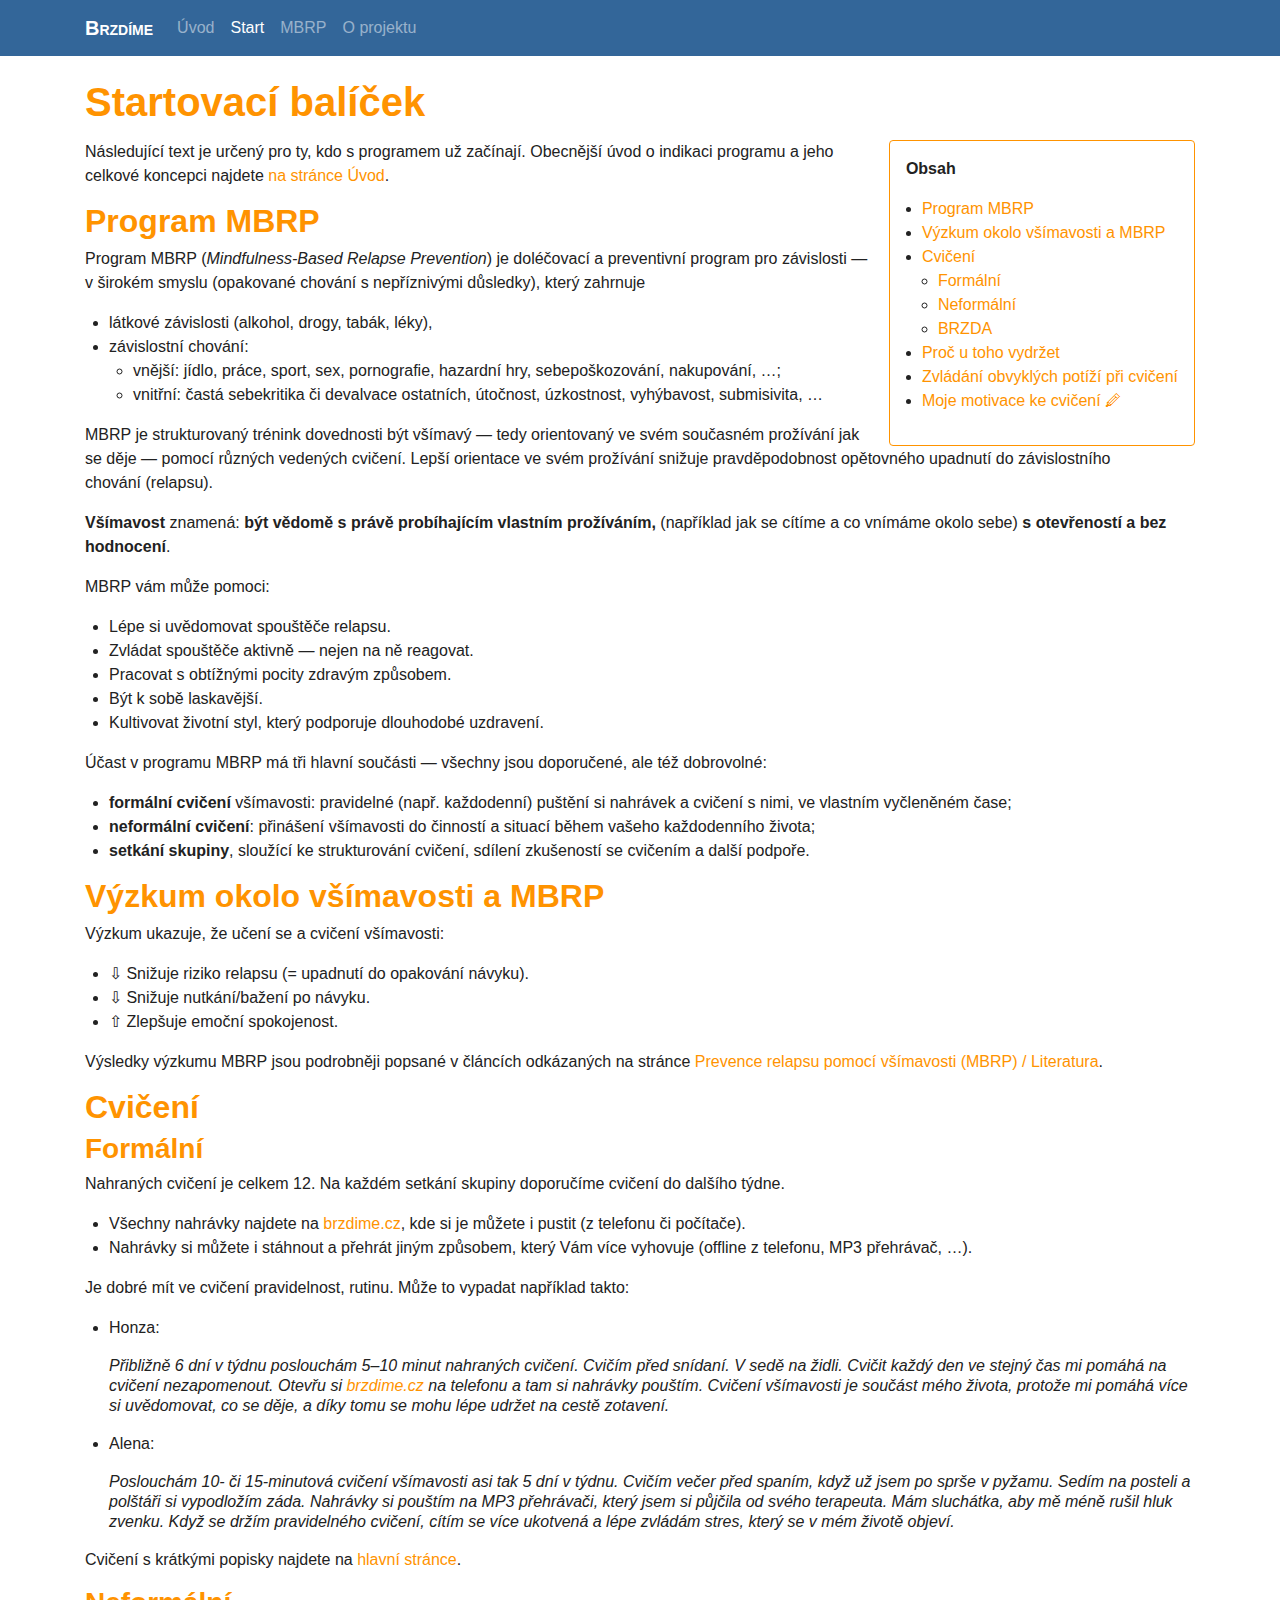
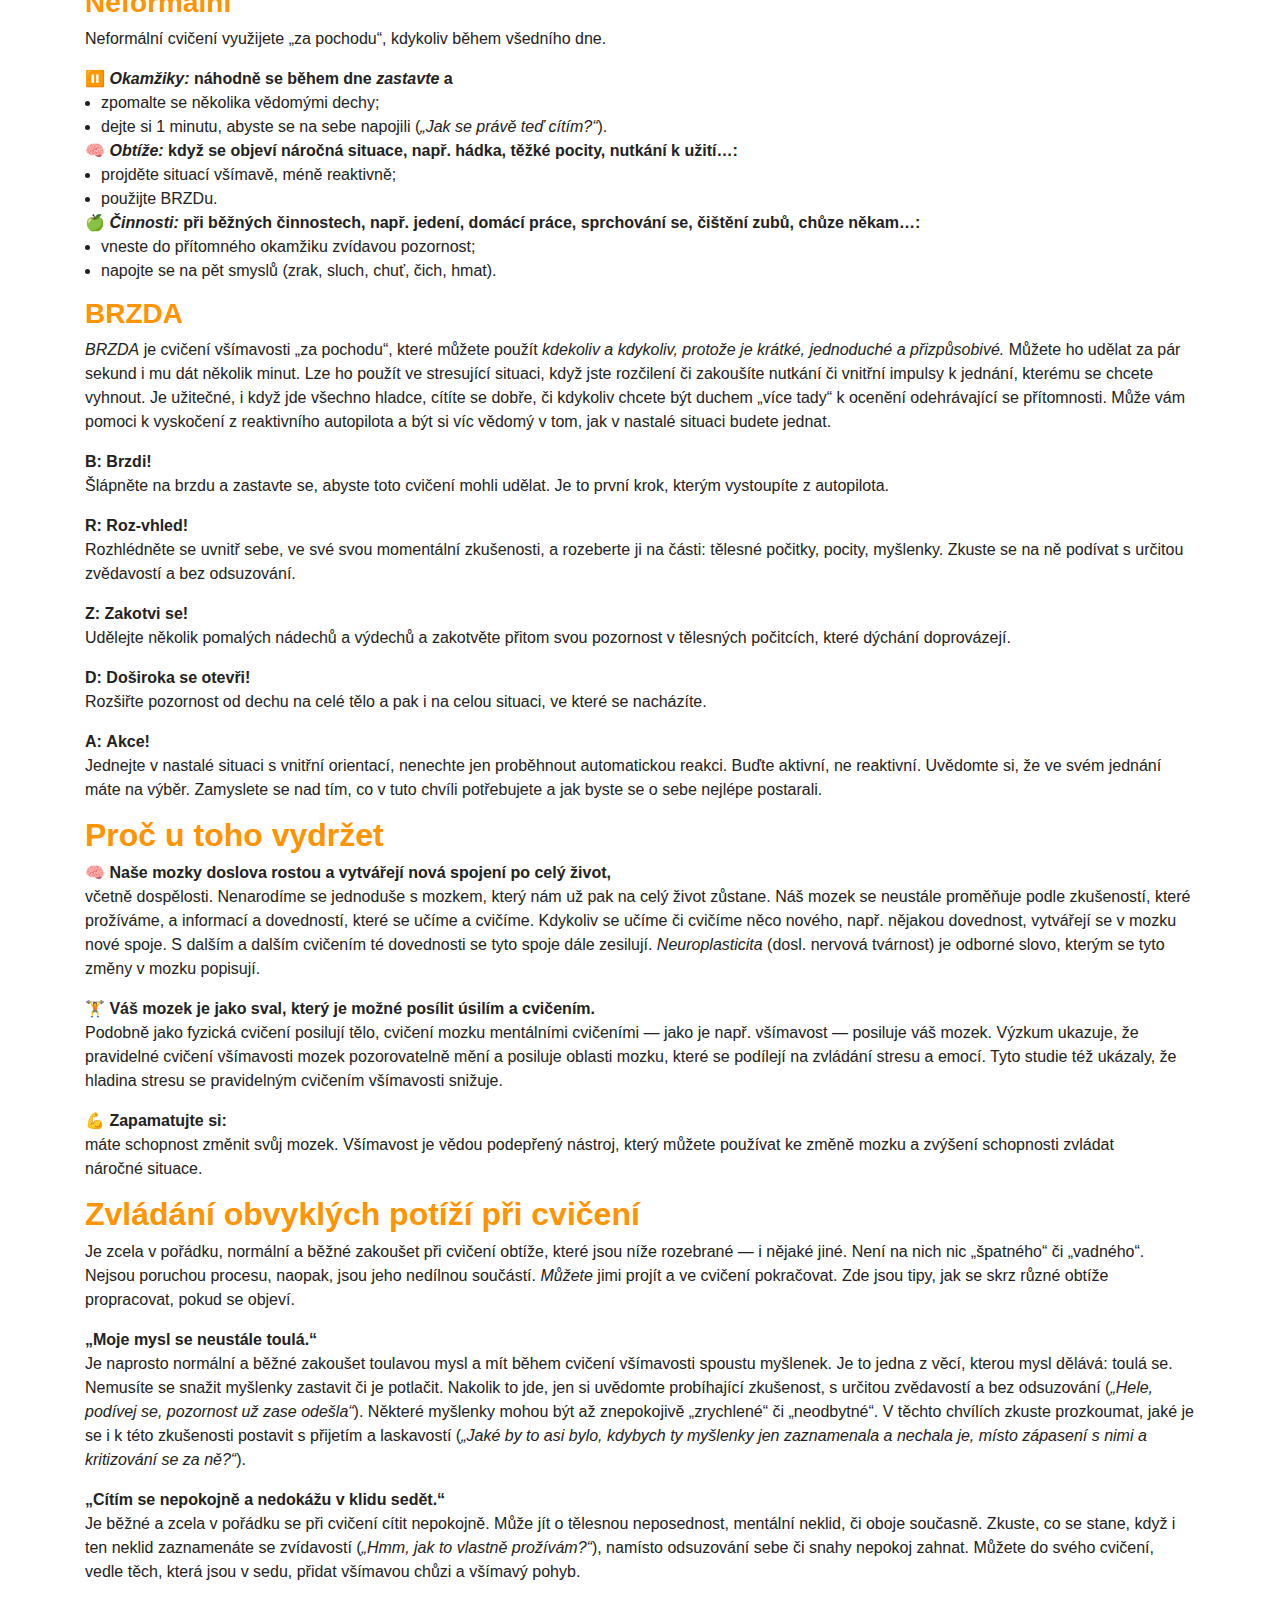
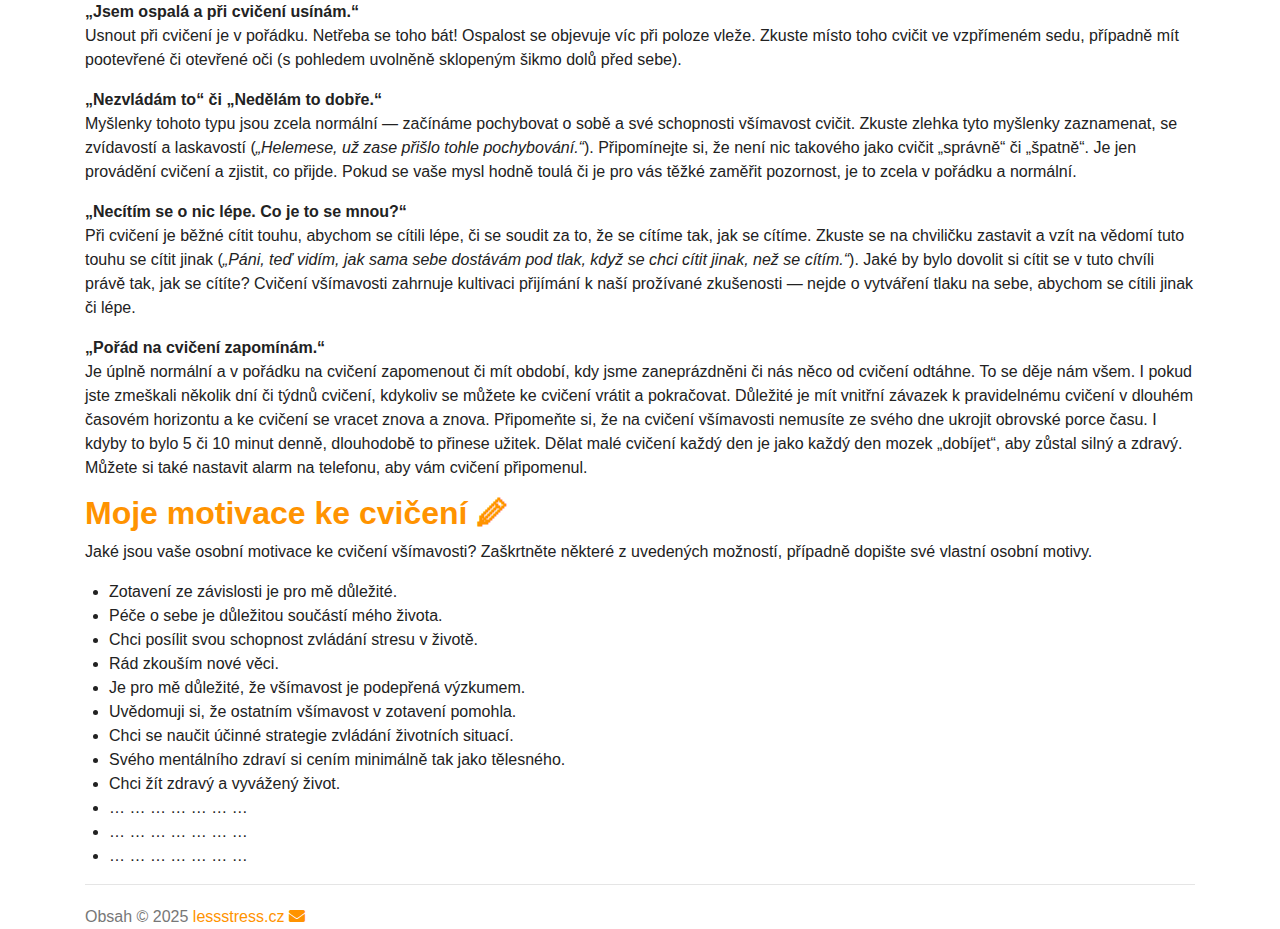
<file: start/index.html>
<!DOCTYPE html>
<html prefix="
og: http://ogp.me/ns# article: http://ogp.me/ns/article#
" lang="cs">
<head>
<meta charset="utf-8">
<meta name="viewport" content="width=device-width, initial-scale=1">
<title>Startovací balíček | Brzdíme</title>
<link href="../assets/css/all-nocdn.css" rel="stylesheet" type="text/css">
<meta name="theme-color" content="#ff0000">
<meta name="generator" content="Nikola (getnikola.com)">
<link rel="canonical" href="https://brzdime.cz/start/">
<!--[if lt IE 9]><script src="../assets/js/html5.js"></script><![endif]--><link rel="icon" href="../assets/img/favicon-snail.svg" type="image/svg+xml">
<meta name="author" content="lessstress.cz">
<meta property="og:site_name" content="Brzdíme">
<meta property="og:title" content="Startovací balíček">
<meta property="og:url" content="https://brzdime.cz/start/">
<meta property="og:description" content="Obsah

Program MBRP
Výzkum okolo všímavosti a MBRP
Cvičení

Formální
Neformální
BRZDA


Proč u toho vydržet
Zvládání obvyklých potíží při cvičení
Moje motivace ke cvičení 🖉


Následující text je ur">
<meta property="og:type" content="article">
<meta property="article:published_time" content="2025-02-02T20:45:57+01:00">
</head>
<body>
<a href="#content" class="sr-only sr-only-focusable">Přeskočit na hlavní obsah</a>

<!-- Menubar -->

<nav class="navbar navbar-expand-md static-top mb-4
navbar-dark
bg-secondary
"><div class="container">
<!-- This keeps the margins nice -->
        <a class="navbar-brand" href="../">

            <span id="blog-title">Brzdíme</span>
        </a>
        <button class="navbar-toggler" type="button" data-toggle="collapse" data-target="#bs-navbar" aria-controls="bs-navbar" aria-expanded="false" aria-label="Toggle navigation">
            <span class="navbar-toggler-icon"></span>
        </button>

        <div class="collapse navbar-collapse" id="bs-navbar">
            <ul class="navbar-nav mr-auto">
<li class="nav-item">
<a href="../intro/" class="nav-link">Úvod</a>
                </li>
<li class="nav-item active">
<a href="." class="nav-link">Start <span class="sr-only">(active)</span></a>
                </li>
<li class="nav-item">
<a href="../mbrp/" class="nav-link"><span class="caps">MBRP</span></a>
                </li>
<li class="nav-item">
<a href="../about/" class="nav-link">O projektu</a>

                
            </li>
</ul>
<ul class="navbar-nav navbar-right"></ul>
</div>
<!-- /.navbar-collapse -->
    </div>
<!-- /.container -->
</nav><!-- End of Menubar --><div class="container" id="content" role="main">
    <div class="body-content">
        <!--Body content-->
        
<article class="post-text storypage" itemscope="itemscope" itemtype="http://schema.org/Article"><header><h1 class="p-name entry-title" itemprop="headline name"><a href="." class="u-url">Startovací balíček</a></h1>

        
    </header><div class="e-content entry-content" itemprop="articleBody text">
    <nav class="contents info info-primary float-md-right" id="contents" role="doc-toc"><p class="topic-title">Obsah</p>
<ul class="simple">
<li><p><a class="reference internal" href="#program-mbrp" id="toc-entry-1">Program <span class="caps">MBRP</span></a></p></li>
<li><p><a class="reference internal" href="#vyzkum-okolo-vsimavosti-a-mbrp" id="toc-entry-2">Výzkum okolo všímavosti a <span class="caps">MBRP</span></a></p></li>
<li>
<p><a class="reference internal" href="#cviceni" id="toc-entry-3">Cvičení</a></p>
<ul>
<li><p><a class="reference internal" href="#formalni" id="toc-entry-4">Formální</a></p></li>
<li><p><a class="reference internal" href="#neformalni" id="toc-entry-5">Neformální</a></p></li>
<li><p><a class="reference internal" href="#brzda" id="toc-entry-6"><span class="caps">BRZDA</span></a></p></li>
</ul>
</li>
<li><p><a class="reference internal" href="#proc-u-toho-vydrzet" id="toc-entry-7">Proč u toho vydržet</a></p></li>
<li><p><a class="reference internal" href="#zvladani-obvyklych-potizi-pri-cviceni" id="toc-entry-8">Zvládání obvyklých potíží při cvičení</a></p></li>
<li><p><a class="reference internal" href="#moje-motivace-ke-cviceni" id="toc-entry-9">Moje motivace ke cvičení 🖉</a></p></li>
</ul></nav><p>Následující text je určený pro ty, kdo s programem už začínají. Obecnější úvod o indikaci programu a jeho celkové koncepci najdete <a class="reference external" href="../intro/">na stránce Úvod</a>.</p>
<section id="program-mbrp"><h2><a class="toc-backref" href="#toc-entry-1" role="doc-backlink">Program <span class="caps">MBRP</span></a><a href="#program-mbrp" class="headerlink" title="Permalink to this heading">¶</a></h2>
<p>Program <span class="caps">MBRP</span> (<em>Mindfulness-Based Relapse Prevention</em>) je doléčovací a
preventivní program pro závislosti — v širokém smyslu (opakované chování
s nepříznivými důsledky), který zahrnuje</p>
<ul class="simple">
<li><p>látkové závislosti (alkohol, drogy, tabák, léky),</p></li>
<li>
<p>závislostní chování:</p>
<ul>
<li><p>vnější: jídlo, práce, sport, sex, pornografie, hazardní hry,
sebepoškozování, nakupování, …;</p></li>
<li><p>vnitřní: častá sebekritika či devalvace ostatních, útočnost, úzkostnost, vyhýbavost, submisivita, …</p></li>
</ul>
</li>
</ul>
<p><span class="caps">MBRP</span> je strukturovaný trénink dovednosti být všímavý — tedy orientovaný
ve svém současném prožívání jak se děje — pomocí různých vedených
cvičení. Lepší orientace ve svém prožívání snižuje pravděpodobnost
opětovného upadnutí do závislostního chování (relapsu).</p>
<p><strong>Všímavost</strong> znamená: <strong>být vědomě s právě probíhajícím vlastním
prožíváním,</strong> (například jak se cítíme a co vnímáme okolo sebe) <strong>s
otevřeností a bez hodnocení</strong>.</p>
<p><span class="caps">MBRP</span> vám může pomoci:</p>
<ul class="simple">
<li><p>Lépe si uvědomovat spouštěče relapsu.</p></li>
<li><p>Zvládat spouštěče aktivně — nejen na ně reagovat.</p></li>
<li><p>Pracovat s obtížnými pocity zdravým způsobem.</p></li>
<li><p>Být k sobě laskavější.</p></li>
<li><p>Kultivovat životní styl, který podporuje dlouhodobé uzdravení.</p></li>
</ul>
<p>Účast v programu <span class="caps">MBRP</span> má tři hlavní součásti — všechny jsou doporučené,
ale též dobrovolné:</p>
<ul class="simple">
<li><p><strong>formální cvičení</strong> všímavosti: pravidelné (např. každodenní)
puštění si nahrávek a cvičení s nimi, ve vlastním vyčleněném čase;</p></li>
<li><p><strong>neformální cvičení</strong>: přinášení všímavosti do činností a situací
během vašeho každodenního života;</p></li>
<li><p><strong>setkání skupiny</strong>, sloužící ke strukturování cvičení, sdílení
zkušeností se cvičením a další podpoře.</p></li>
</ul></section><section id="vyzkum-okolo-vsimavosti-a-mbrp"><h2><a class="toc-backref" href="#toc-entry-2" role="doc-backlink">Výzkum okolo všímavosti a <span class="caps">MBRP</span></a><a href="#vyzkum-okolo-vsimavosti-a-mbrp" class="headerlink" title="Permalink to this heading">¶</a></h2>
<p>Výzkum ukazuje, že učení se a cvičení všímavosti:</p>
<ul class="simple">
<li><p>⇩ Snižuje riziko relapsu (= upadnutí do opakování návyku).</p></li>
<li><p>⇩ Snižuje nutkání/bažení po návyku.</p></li>
<li><p>⇧ Zlepšuje emoční spokojenost.</p></li>
</ul>
<p>Výsledky výzkumu <span class="caps">MBRP</span> jsou podrobněji popsané v článcích odkázaných na
stránce <a class="reference external" href="../mbrp/#literatura">Prevence relapsu pomocí všímavosti (<span class="caps">MBRP</span>) /
Literatura</a>.</p>
</section><section id="cviceni"><h2><a class="toc-backref" href="#toc-entry-3" role="doc-backlink">Cvičení</a><a href="#cviceni" class="headerlink" title="Permalink to this heading">¶</a></h2>
<section id="formalni"><h3><a class="toc-backref" href="#toc-entry-4" role="doc-backlink">Formální</a><a href="#formalni" class="headerlink" title="Permalink to this heading">¶</a></h3>
<p>Nahraných cvičení je celkem 12. Na každém setkání skupiny doporučíme
cvičení do dalšího týdne.</p>
<ul class="simple">
<li><p>Všechny nahrávky najdete na <a class="reference external" href="../">brzdime.cz</a>, kde si je můžete i pustit
(z telefonu či počítače).</p></li>
<li><p>Nahrávky si můžete i stáhnout a přehrát jiným způsobem, který Vám
více vyhovuje (offline z telefonu, <span class="caps">MP3</span> přehrávač, …).</p></li>
</ul>
<p>Je dobré mít ve cvičení pravidelnost, rutinu. Může to vypadat například takto:</p>
<ul>
<li>
<p>Honza:</p>
<blockquote>
<p>Přibližně 6 dní v týdnu poslouchám 5–10 minut nahraných cvičení. Cvičím před snídaní. V sedě na židli. Cvičit každý den ve stejný čas mi pomáhá na cvičení nezapomenout. Otevřu si <a class="reference external" href="../">brzdime.cz</a> na telefonu a tam si nahrávky pouštím. Cvičení všímavosti je součást  mého života, protože mi pomáhá více si uvědomovat, co se děje, a díky tomu se mohu lépe udržet na cestě zotavení.</p>
</blockquote>
</li>
<li>
<p>Alena:</p>
<blockquote>
<p>Poslouchám 10- či 15-minutová cvičení všímavosti asi tak 5 dní v týdnu. Cvičím večer před spaním, když už jsem po sprše v pyžamu. Sedím na posteli a polštáři si vypodložím záda. Nahrávky si pouštím na <span class="caps">MP3</span> přehrávači, který jsem si půjčila od svého terapeuta. Mám sluchátka, aby mě méně rušil hluk zvenku. Když se držím pravidelného cvičení, cítím se více ukotvená a lépe zvládám stres, který se v mém životě objeví.</p>
</blockquote>
</li>
</ul>
<p>Cvičení s krátkými popisky najdete na <a class="reference external" href="../#cviceni">hlavní stránce</a>.</p>
</section><section id="neformalni"><h3><a class="toc-backref" href="#toc-entry-5" role="doc-backlink">Neformální</a><a href="#neformalni" class="headerlink" title="Permalink to this heading">¶</a></h3>
<p>Neformální cvičení využijete „za pochodu“, kdykoliv během všedního dne.</p>
<dl class="simple">
<dt>⏸ <em>Okamžiky:</em> náhodně se během dne <em>zastavte</em> a</dt>
<dd><ul class="simple">
<li><p>zpomalte se několika vědomými dechy;</p></li>
<li><p>dejte si 1 minutu, abyste se na sebe napojili (<em>„Jak se právě teď
cítím?“</em>).</p></li>
</ul></dd>
<dt>🧠 <em>Obtíže:</em> když se objeví náročná situace, např. hádka, těžké pocity, nutkání k užití…:</dt>
<dd><ul class="simple">
<li><p>projděte situací všímavě, méně reaktivně;</p></li>
<li><p>použijte BRZDu.</p></li>
</ul></dd>
<dt>🍏 <em>Činnosti:</em> při běžných činnostech, např. jedení, domácí práce, sprchování se, čištění zubů, chůze někam…:</dt>
<dd><ul class="simple">
<li><p>vneste do přítomného okamžiku zvídavou pozornost;</p></li>
<li><p>napojte se na pět smyslů (zrak, sluch, chuť, čich, hmat).</p></li>
</ul></dd>
</dl></section><section id="brzda"><h3><a class="toc-backref" href="#toc-entry-6" role="doc-backlink"><span class="caps">BRZDA</span></a><a href="#brzda" class="headerlink" title="Permalink to this heading">¶</a></h3>
<p><em><span class="caps">BRZDA</span></em> je cvičení všímavosti „za pochodu“, které můžete použít
<em>kdekoliv a kdykoliv, protože je krátké, jednoduché a přizpůsobivé.</em>
Můžete ho udělat za pár sekund i mu dát několik minut. Lze ho použít ve
stresující situaci, když jste rozčilení či zakoušíte nutkání či vnitřní
impulsy k jednání, kterému se chcete vyhnout. Je užitečné, i když jde
všechno hladce, cítíte se dobře, či kdykoliv chcete být duchem „více
tady“ k ocenění odehrávající se přítomnosti. Může vám pomoci k vyskočení
z reaktivního autopilota a být si víc vědomý v tom, jak v nastalé
situaci budete jednat.</p>
<dl class="simple">
<dt>B: Brzdi!</dt>
<dd>
<p>Šlápněte na brzdu a zastavte se, abyste toto cvičení mohli udělat. Je to první krok, kterým vystoupíte z autopilota.</p>
</dd>
<dt>R: Roz-vhled!</dt>
<dd>
<p>Rozhlédněte se uvnitř sebe, ve své svou momentální zkušenosti, a rozeberte ji na části: tělesné počitky, pocity, myšlenky. Zkuste se na ně podívat s určitou zvědavostí a bez odsuzování.</p>
</dd>
<dt>Z: Zakotvi se!</dt>
<dd>
<p>Udělejte několik pomalých nádechů a výdechů a zakotvěte přitom svou pozornost v tělesných počitcích, které dýchání doprovázejí.</p>
</dd>
<dt>D: Doširoka se otevři!</dt>
<dd>
<p>Rozšiřte pozornost od dechu na celé tělo a pak i na celou situaci, ve které se nacházíte.</p>
</dd>
<dt>A: Akce!</dt>
<dd>
<p>Jednejte v nastalé situaci s vnitřní orientací, nenechte jen proběhnout automatickou reakci. Buďte aktivní, ne reaktivní. Uvědomte si, že ve svém jednání máte na výběr. Zamyslete se nad tím, co v tuto chvíli potřebujete a jak byste se o sebe nejlépe postarali.</p>
</dd>
</dl></section></section><section id="proc-u-toho-vydrzet"><h2><a class="toc-backref" href="#toc-entry-7" role="doc-backlink">Proč u toho vydržet</a><a href="#proc-u-toho-vydrzet" class="headerlink" title="Permalink to this heading">¶</a></h2>
<dl class="simple">
<dt>🧠 Naše mozky doslova rostou a vytvářejí nová spojení po celý život,</dt>
<dd>
<p>včetně dospělosti. Nenarodíme se jednoduše s mozkem, který nám už pak na celý život zůstane. Náš mozek se neustále proměňuje podle zkušeností, které prožíváme, a informací a dovedností, které se učíme a cvičíme. Kdykoliv se učíme či cvičíme něco nového, např. nějakou dovednost, vytvářejí se v mozku nové spoje. S dalším a dalším cvičením té dovednosti se tyto spoje dále zesilují. <em>Neuroplasticita</em> (dosl. nervová tvárnost) je odborné slovo, kterým se tyto změny v mozku popisují.</p>
</dd>
<dt>🏋 Váš mozek je jako sval, který je možné posílit úsilím a cvičením.</dt>
<dd>
<p>Podobně jako fyzická cvičení posilují tělo, cvičení mozku mentálními cvičeními — jako je např. všímavost — posiluje váš mozek. Výzkum ukazuje, že pravidelné cvičení všímavosti mozek pozorovatelně mění a posiluje oblasti mozku, které se podílejí na zvládání stresu a emocí. Tyto studie též ukázaly, že hladina stresu se pravidelným cvičením všímavosti snižuje.</p>
</dd>
<dt>💪 Zapamatujte si:</dt>
<dd>
<p>máte schopnost změnit svůj mozek. Všímavost je vědou podepřený nástroj, který můžete používat ke změně mozku a zvýšení schopnosti zvládat náročné situace.</p>
</dd>
</dl></section><section id="zvladani-obvyklych-potizi-pri-cviceni"><h2><a class="toc-backref" href="#toc-entry-8" role="doc-backlink">Zvládání obvyklých potíží při cvičení</a><a href="#zvladani-obvyklych-potizi-pri-cviceni" class="headerlink" title="Permalink to this heading">¶</a></h2>
<p>Je zcela v pořádku, normální a běžné zakoušet při cvičení obtíže, které
jsou níže rozebrané — i nějaké jiné. Není na nich nic „špatného“ či
„vadného“. Nejsou poruchou procesu, naopak, jsou jeho nedílnou součástí.
<em>Můžete</em> jimi projít a ve cvičení pokračovat. Zde jsou tipy, jak se skrz
různé obtíže propracovat, pokud se objeví.</p>
<dl class="simple">
<dt><strong>„Moje mysl se neustále toulá.“</strong></dt>
<dd>
<p>Je naprosto normální a běžné zakoušet toulavou mysl a mít během
cvičení všímavosti spoustu myšlenek. Je to jedna z věcí, kterou mysl
dělává: toulá se. Nemusíte se snažit myšlenky zastavit či je
potlačit. Nakolik to jde, jen si uvědomte probíhající zkušenost, s
určitou zvědavostí a bez odsuzování (<em>„Hele, podívej se, pozornost už
zase odešla“</em>). Některé myšlenky mohou být až znepokojivě „zrychlené“
či „neodbytné“. V těchto chvílích zkuste prozkoumat, jaké je se i k
této zkušenosti postavit s přijetím a laskavostí (<em>„Jaké by to asi
bylo, kdybych ty myšlenky jen zaznamenala a nechala je, místo
zápasení s nimi a kritizování se za ně?“</em>).</p>
</dd>
<dt><strong>„Cítím se nepokojně a nedokážu v klidu sedět.“</strong></dt>
<dd>
<p>Je běžné a zcela v pořádku se při cvičení cítit nepokojně. Může jít o
tělesnou neposednost, mentální neklid, či oboje současně. Zkuste, co
se stane, když i ten neklid zaznamenáte se zvídavostí (<em>„Hmm, jak to
vlastně prožívám?“</em>), namísto odsuzování sebe či snahy nepokoj
zahnat. Můžete do svého cvičení, vedle těch, která jsou v sedu,
přidat všímavou chůzi a všímavý pohyb.</p>
</dd>
<dt><strong>„Jsem ospalá a při cvičení usínám.“</strong></dt>
<dd>
<p>Usnout při cvičení je v pořádku. Netřeba se toho bát! Ospalost se
objevuje víc při poloze vleže. Zkuste místo toho cvičit ve vzpřímeném
sedu, případně mít pootevřené či otevřené oči (s pohledem uvolněně
sklopeným šikmo dolů před sebe).</p>
</dd>
<dt><strong>„Nezvládám to“ či „Nedělám to dobře.“</strong></dt>
<dd>
<p>Myšlenky tohoto typu jsou zcela normální — začínáme pochybovat o sobě
a své schopnosti všímavost cvičit. Zkuste zlehka tyto myšlenky
zaznamenat, se zvídavostí a laskavostí (<em>„Helemese, už zase přišlo
tohle pochybování.“</em>). Připomínejte si, že není nic takového jako
cvičit „správně“ či „špatně“. Je jen provádění cvičení a zjistit, co
přijde. Pokud se vaše mysl hodně toulá či je pro vás těžké zaměřit
pozornost, je to zcela v pořádku a normální.</p>
</dd>
<dt><strong>„Necítím se o nic lépe. Co je to se mnou?“</strong></dt>
<dd>
<p>Při cvičení je běžné cítit touhu, abychom se cítili lépe, či se
soudit za to, že se cítíme tak, jak se cítíme. Zkuste se na chviličku
zastavit a vzít na vědomí tuto touhu se cítit jinak (<em>„Páni, teď
vidím, jak sama sebe dostávám pod tlak, když se chci cítit jinak, než
se cítím.“</em>). Jaké by bylo dovolit si cítit se v tuto chvíli právě
tak, jak se cítíte? Cvičení všímavosti zahrnuje kultivaci přijímání k
naší prožívané zkušenosti — nejde o vytváření tlaku na sebe, abychom
se cítili jinak či lépe.</p>
</dd>
<dt><strong>„Pořád na cvičení zapomínám.“</strong></dt>
<dd>
<p>Je úplně normální a v pořádku na cvičení zapomenout či mít období,
kdy jsme zaneprázdněni či nás něco od cvičení odtáhne. To se děje nám
všem. I pokud jste zmeškali několik dní či týdnů cvičení, kdykoliv se
můžete ke cvičení vrátit a pokračovat. Důležité je mít vnitřní
závazek k pravidelnému cvičení v dlouhém časovém horizontu a ke
cvičení se vracet znova a znova. Připomeňte si, že na cvičení
všímavosti nemusíte ze svého dne ukrojit obrovské porce času. I kdyby
to bylo 5 či 10 minut denně, dlouhodobě to přinese užitek. Dělat malé
cvičení každý den je jako každý den mozek „dobíjet“, aby zůstal silný
a zdravý. Můžete si také nastavit alarm na telefonu, aby vám cvičení připomenul.</p>
</dd>
</dl></section><section id="moje-motivace-ke-cviceni"><h2><a class="toc-backref" href="#toc-entry-9" role="doc-backlink">Moje motivace ke cvičení 🖉</a><a href="#moje-motivace-ke-cviceni" class="headerlink" title="Permalink to this heading">¶</a></h2>
<p>Jaké jsou vaše osobní motivace ke cvičení všímavosti? Zaškrtněte některé
z uvedených možností, případně dopište své vlastní osobní motivy.</p>
<ul class="simple">
<li><p>Zotavení ze závislosti je pro mě důležité.</p></li>
<li><p>Péče o sebe je důležitou součástí mého života.</p></li>
<li><p>Chci posílit svou schopnost zvládání stresu v životě.</p></li>
<li><p>Rád zkouším nové věci.</p></li>
<li><p>Je pro mě důležité, že všímavost je podepřená výzkumem.</p></li>
<li><p>Uvědomuji si, že ostatním všímavost v zotavení pomohla.</p></li>
<li><p>Chci se naučit účinné strategie zvládání životních situací.</p></li>
<li><p>Svého mentálního zdraví si cením minimálně tak jako tělesného.</p></li>
<li><p>Chci žít zdravý a vyvážený život.</p></li>
<li><p>… … … … … … …</p></li>
<li><p>… … … … … … …</p></li>
<li><p>… … … … … … …</p></li>
</ul></section>
</div>
    
</article><!--End of body content--><footer id="footer">
            Obsah © 2025         <a href="mailto:info@lessstress.cz">lessstress.cz</a>
            
        </footer>
</div>
</div>

        <script src="../assets/js/all-nocdn.js"></script><script>
    baguetteBox.run('div#content', {
        ignoreClass: 'islink',
        captions: function(element){var i=element.getElementsByTagName('img')[0];return i===undefined?'':i.alt;}});
    </script><script>
/* pause other player on the page when play is pressed */
document.addEventListener('play', function(e){
    var audios = document.getElementsByTagName('audio');
    for(var i = 0, len = audios.length; i < len;i++){ if(audios[i] != e.target){ audios[i].pause(); } }
}, true);
</script><link rel="stylesheet" href="../assets/font-awesome-5.15.4/css/all.min.css">
</body>
</html>
</file>
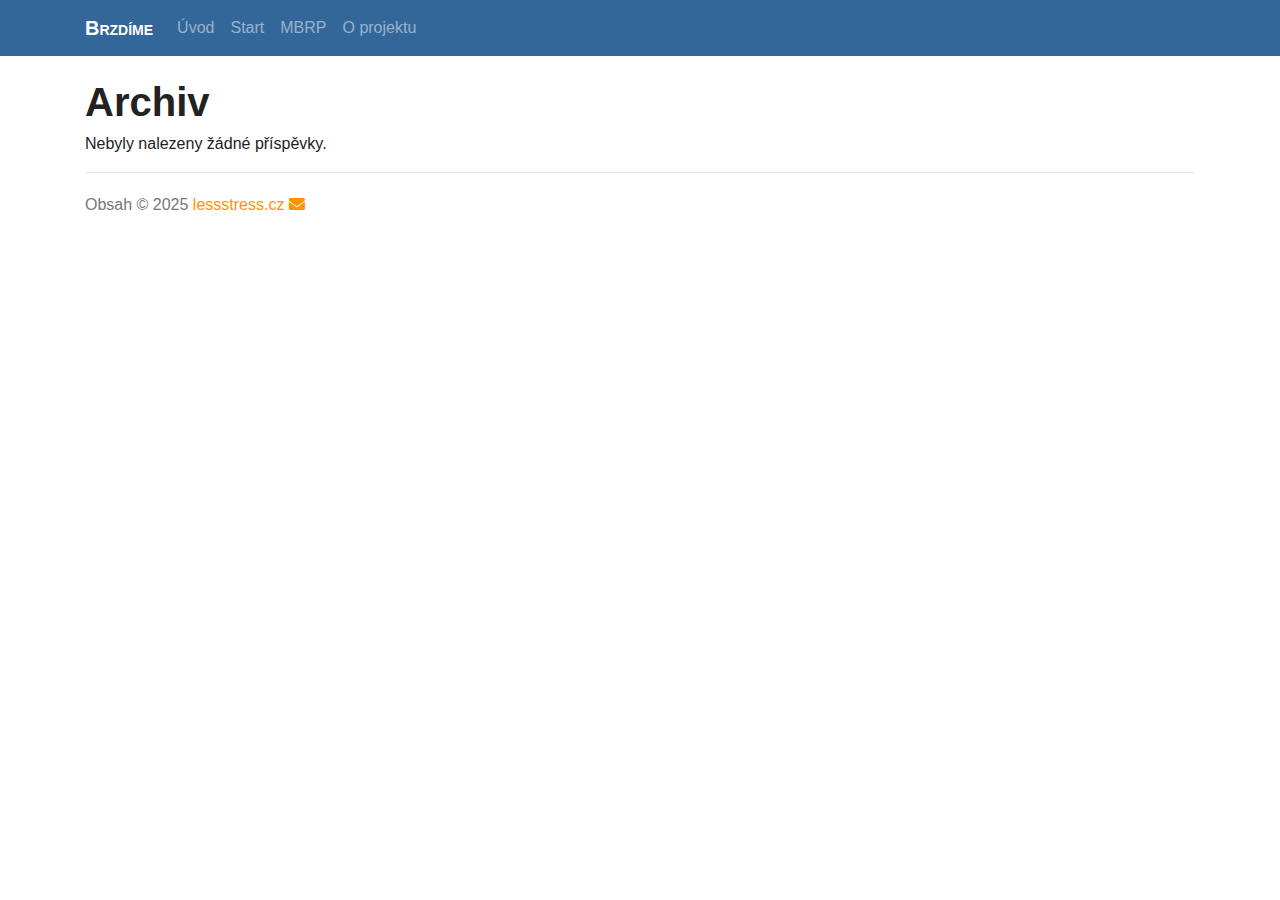
<file: archive.html>
<!DOCTYPE html>
<html prefix="
og: http://ogp.me/ns# article: http://ogp.me/ns/article#
" lang="cs">
<head>
<meta charset="utf-8">
<meta name="description" content="Prevence relapsu pomocí všímavosti (mindfulness).">
<meta name="viewport" content="width=device-width, initial-scale=1">
<title>Archiv | Brzdíme</title>
<link href="assets/css/all-nocdn.css" rel="stylesheet" type="text/css">
<meta name="theme-color" content="#ff0000">
<meta name="generator" content="Nikola (getnikola.com)">
<link rel="canonical" href="https://brzdime.cz/archive.html">
<!--[if lt IE 9]><script src="assets/js/html5.js"></script><![endif]--><link rel="icon" href="assets/img/favicon-snail.svg" type="image/svg+xml">
</head>
<body>
<a href="#content" class="sr-only sr-only-focusable">Přeskočit na hlavní obsah</a>

<!-- Menubar -->

<nav class="navbar navbar-expand-md static-top mb-4
navbar-dark
bg-secondary
"><div class="container">
<!-- This keeps the margins nice -->
        <a class="navbar-brand" href=".">

            <span id="blog-title">Brzdíme</span>
        </a>
        <button class="navbar-toggler" type="button" data-toggle="collapse" data-target="#bs-navbar" aria-controls="bs-navbar" aria-expanded="false" aria-label="Toggle navigation">
            <span class="navbar-toggler-icon"></span>
        </button>

        <div class="collapse navbar-collapse" id="bs-navbar">
            <ul class="navbar-nav mr-auto">
<li class="nav-item">
<a href="intro/" class="nav-link">Úvod</a>
                </li>
<li class="nav-item">
<a href="start/" class="nav-link">Start</a>
                </li>
<li class="nav-item">
<a href="mbrp/" class="nav-link"><span class="caps">MBRP</span></a>
                </li>
<li class="nav-item">
<a href="about/" class="nav-link">O projektu</a>

                
            </li>
</ul>
<ul class="navbar-nav navbar-right"></ul>
</div>
<!-- /.navbar-collapse -->
    </div>
<!-- /.container -->
</nav><!-- End of Menubar --><div class="container" id="content" role="main">
    <div class="body-content">
        <!--Body content-->
        
<article class="listpage"><header><h1>Archiv</h1>
    </header><p>Nebyly nalezeny žádné příspěvky.</p>
</article><!--End of body content--><footer id="footer">
            Obsah © 2025         <a href="mailto:info@lessstress.cz">lessstress.cz</a>
            
        </footer>
</div>
</div>

        <script src="assets/js/all-nocdn.js"></script><script>
    baguetteBox.run('div#content', {
        ignoreClass: 'islink',
        captions: function(element){var i=element.getElementsByTagName('img')[0];return i===undefined?'':i.alt;}});
    </script><script>
/* pause other player on the page when play is pressed */
document.addEventListener('play', function(e){
    var audios = document.getElementsByTagName('audio');
    for(var i = 0, len = audios.length; i < len;i++){ if(audios[i] != e.target){ audios[i].pause(); } }
}, true);
</script><link rel="stylesheet" href="assets/font-awesome-5.15.4/css/all.min.css">
</body>
</html>
</file>
<file: assets/css/all-nocdn.css>
/* Minimal style sheet for the HTML output of Docutils.                    */
/*                                                                         */
/* :Author: Günter Milde, based on html4css1.css by David Goodger          */
/* :Id: $Id: minimal.css 9079 2022-06-19 14:00:56Z milde $                                                               */
/* :Copyright: © 2015, 2021 Günter Milde.                                  */
/* :License: Released under the terms of the `2-Clause BSD license`_,      */
/*    in short:                                                            */
/*                                                                         */
/*    Copying and distribution of this file, with or without modification, */
/*    are permitted in any medium without royalty provided the copyright   */
/*    notice and this notice are preserved.                                */
/*                                                                         */
/*    This file is offered as-is, without any warranty.                    */
/*                                                                         */
/* .. _2-Clause BSD license: http://www.spdx.org/licenses/BSD-2-Clause     */

/* This CSS3 stylesheet defines rules for Docutils elements without        */
/* HTML equivalent. It is required to make the document semantics visible. */
/*                                                                         */
/* .. _validates: http://jigsaw.w3.org/css-validator/validator$link        */

/* titles */
p.topic-title,
p.admonition-title,
p.system-message-title {
  font-weight: bold;
}
p.sidebar-title,
p.rubric {
  font-weight: bold;
  font-size: larger;
}
p.rubric {
  color: maroon;
}
p.subtitle,
p.section-subtitle,
p.sidebar-subtitle {
  font-weight: bold;
  margin-top: -0.5em;
}
h1 + p.subtitle {
  font-size: 1.6em;
}
a.toc-backref {
  color: inherit;
  text-decoration: none;
}

/* Warnings, Errors */
.system-messages h2,
.system-message-title,
span.problematic {
  color: red;
}

/* Inline Literals */
.docutils.literal {
  font-family: monospace;
  white-space: pre-wrap;
}
/* do not wrap at hyphens and similar: */
.literal > span.pre { white-space: nowrap; }

/* Lists */

/* compact and simple lists: no margin between items */
.simple  li, .simple  ul, .simple  ol,
.compact li, .compact ul, .compact ol,
.simple  > li p, dl.simple  > dd,
.compact > li p, dl.compact > dd {
  margin-top: 0;
  margin-bottom: 0;
}
/* Nested Paragraphs
p:first-child { margin-top: 0; }
p:last-child { margin-bottom: 0; }
details > p:last-child { margin-bottom: 1em; }
 */

/* Table of Contents */
.contents ul.auto-toc { /* section numbers present */
  list-style-type: none;
}

/* Enumerated Lists */
ol.arabic     { list-style: decimal }
ol.loweralpha { list-style: lower-alpha }
ol.upperalpha { list-style: upper-alpha }
ol.lowerroman { list-style: lower-roman }
ol.upperroman { list-style: upper-roman }

/* Definition Lists and Derivatives */
dt .classifier { font-style: italic }
dt .classifier:before {
  font-style: normal;
  margin: 0.5em;
  content: ":";
}
/* Field Lists and similar */
/* bold field name, content starts on the same line */
dl.field-list,
dl.option-list,
dl.docinfo,
dl.footnote,
dl.citation {
  display: flow-root;
}
dl.field-list > dt,
dl.option-list > dt,
dl.docinfo > dt,
dl.footnote > dt,
dl.citation > dt {
  font-weight: bold;
  clear: left;
  float: left;
  margin: 0;
  padding: 0;
  padding-right: 0.2em;
}
/* Offset for field content (corresponds to the --field-name-limit option) */
dl.field-list > dd,
dl.option-list > dd,
dl.docinfo > dd {
  margin-left:  9em; /* ca. 14 chars in the test examples, fit all Docinfo fields */
}
/* start nested lists on new line */
dd > dl:first-child,
dd > ul:first-child,
dd > ol:first-child {
  clear: left;
}
/* start field-body on a new line after long field names */
dl.field-list > dd > *:first-child,
dl.option-list > dd > *:first-child
{
  display: inline-block;
  width: 100%;
  margin: 0;
}

/* Bibliographic Fields (docinfo) */
dl.docinfo pre.address {
  font: inherit;
  margin: 0.5em 0;
}
dl.docinfo > dd.authors > p { margin: 0; }

/* Option Lists */
dl.option-list > dt { font-weight: normal; }
span.option { white-space: nowrap; }

/* Footnotes and Citations  */

.footnote, .citation { margin: 1em 0; } /* default paragraph skip (Firefox) */
/* hanging indent */
.citation { padding-left: 2em; }
.footnote { padding-left: 1.7em; }
.footnote.superscript { padding-left: 1.0em; }
.citation > .label { margin-left: -2em; }
.footnote > .label { margin-left: -1.7em; }
.footnote.superscript > .label { margin-left: -1.0em; }

.footnote > .label + *,
.citation > .label + * {
  display: inline-block;
  margin-top: 0;
  vertical-align: top;
}
.footnote > .backrefs + *,
.citation > .backrefs + * {
  margin-top: 0;
}
.footnote > .label + p, .footnote > .backrefs + p,
.citation > .label + p, .citation > .backrefs + p {
  display: inline;
  vertical-align: inherit;
}

.backrefs { user-select: none; }
.backrefs > a { font-style: italic; }

/* superscript footnotes */
a[role="doc-noteref"].superscript,
.footnote.superscript > .label,
.footnote.superscript > .backrefs {
  vertical-align: super;
  font-size: smaller;
  line-height: 1;
}
a[role="doc-noteref"].superscript > .fn-bracket,
.footnote.superscript > .label > .fn-bracket {
  /* hide brackets in display but leave for copy/paste */
  display: inline-block;
  width: 0;
  overflow: hidden;
}
[role="doc-noteref"].superscript + [role="doc-noteref"].superscript {
  padding-left: 0.15em; /* separate consecutive footnote references */
  /* TODO: unfortunately, "+" also selects with text between the references. */
}

/* Legacy Footnotes and Citations */
dl.footnote.superscript > dd { margin-left: 1em; }
dl.footnote.brackets > dd { margin-left: 2em; }
dl.footnote > dt { font-weight: normal; }
dt.label > span.brackets:before { content: "["; }
dt.label > span.brackets:after { content: "]"; }
a.footnote-reference.superscript,
dl.footnote.superscript > dt.label {
  vertical-align: super;
  font-size: small;
}
dt.label > span.fn-backref {
  margin-left: 0.2em;
  font-weight: normal;
}
dt.label > span.fn-backref > a { font-style: italic; }

/* Alignment */
.align-left   {
  text-align: left;
  margin-right: auto;
}
.align-center {
  text-align: center;
  margin-left: auto;
  margin-right: auto;
}
.align-right  {
  text-align: right;
  margin-left: auto;
}
.align-top    { vertical-align: top; }
.align-middle { vertical-align: middle; }
.align-bottom { vertical-align: bottom; }

img.align-left, img.align-center, img.align-right,
.figure.align-left, .figure.align-center, .figure.align-right,
object.align-left, object.align-center, object.align-right {
  display: block;
}

/* reset inner alignment in figures and tables */
figure.align-left, figure.align-right,
table.align-left, table.align-center, table.align-right {
  text-align: inherit;
}

/* Text Blocks */
.topic { margin: 1em 2em; }
.sidebar,
.admonition,
.system-message {
  margin: 1em 2em;
  border: thin solid;
  padding: 0.5em 1em;
}
div.line-block { display: block; }
div.line-block div.line-block, pre { margin-left: 2em; }

/* Code line numbers: dropped when copying text from the page */
pre.code .ln { display: none; }
pre.code code:before {
  content: attr(data-lineno); /* …, none) fallback not supported by any browser */
  color: gray;
}

/* Tables */
td > p:first-child, th > p:first-child { margin-top: 0; }
td > p, th > p { margin-bottom: 0; }

.borderless td, .borderless th {
  border: 0;
  padding: 0;
  padding-right: 0.5em /* separate table cells */
}

table > caption {
  text-align: left;
  margin-top: 0.2em;
  margin-bottom: 0.2em;
}
table.captionbelow {
  caption-side: bottom;
}

/* CSS31_ style sheet for the output of Docutils HTML writers.             */
/* Rules for easy reading and pre-defined style variants.                  */
/*                                                                         */
/* :Author: Günter Milde, based on html4css1.css by David Goodger          */
/* :Id: $Id: plain.css 9081 2022-06-19 20:23:12Z milde $                                                               */
/* :Copyright: © 2015 Günter Milde.                                        */
/* :License: Released under the terms of the `2-Clause BSD license`_,      */
/*    in short:                                                            */
/*                                                                         */
/*    Copying and distribution of this file, with or without modification, */
/*    are permitted in any medium without royalty provided the copyright   */
/*    notice and this notice are preserved.                                */
/*                                                                         */
/*    This file is offered as-is, without any warranty.                    */
/*                                                                         */
/* .. _2-Clause BSD license: http://www.spdx.org/licenses/BSD-2-Clause     */
/* .. _CSS3: https://www.w3.org/Style/CSS/                                 */


/* Document Structure */
/* ****************** */

/* Table of Contents */
ul.auto-toc > li > p {
  padding-left: 1em;
  text-indent: -1em;
}
nav.contents ul {
  padding-left: 1em;
}
main > nav.contents ul ul ul ul:not(.auto-toc) {
  list-style-type: '\2B29\ ';
}
main > nav.contents ul ul ul ul ul:not(.auto-toc) {
  list-style-type: '\2B1D\ ';
}

/* Transitions */
hr.docutils {
  width: 80%;
  margin-top: 1em;
  margin-bottom: 1em;
  clear: both;
}

dl > dd {
  margin-bottom: 0.5em;
}

/* Lists */
/* ===== */

/* Definition Lists */
/* Indent lists nested in definition lists */
dd > ul:only-child, dd > ol:only-child { padding-left: 1em; }

/* Description Lists */
/* styled like in most dictionaries, encyclopedias etc. */
dl.description {
  display: flow-root;
}
dl.description > dt {
  font-weight: bold;
  clear: left;
  float: left;
  margin: 0;
  padding: 0;
  padding-right: 0.3em;
}
dl.description > dd:after {
  display: table;
  content: "";
  clear: left; /* clearfix for empty descriptions */
}

/* Field Lists */

dl.field-list > dd,
dl.docinfo > dd {
  margin-left: var(--field-indent); /* adapted in media queries or HTML */
}

/* example for custom field-name width */
dl.field-list.narrow > dd {
  --field-indent: 5em;
}
/* run-in: start field-body on same line after long field names */
dl.field-list.run-in > dd p {
  display: block;
}

/* Bibliographic Fields */

/* generally, bibliographic fields use dl.docinfo */
/* but dedication and abstract are placed into divs */
div.abstract p.topic-title {
  text-align: center;
}
div.dedication {
  margin: 2em 5em;
  text-align: center;
  font-style: italic;
}
div.dedication p.topic-title {
  font-style: normal;
}

/* disclosures */
details { padding-left: 1em; }
summary { margin-left: -1em; }

/* Text Blocks */
/* =========== */

/* Literal Blocks */
pre.literal-block, pre.doctest-block,
pre.math, pre.code {
  font-family: monospace;
}

/* Block Quotes and Topics */
blockquote p.attribution,
.topic p.attribution {
  text-align: right;
  margin-left: 20%;
}

/* Tables */
/* ====== */

/* th { vertical-align: bottom; } */

table tr { text-align: left; }

/* "booktabs" style (no vertical lines) */
table.booktabs {
  border: 0;
  border-top: 2px solid;
  border-bottom: 2px solid;
  border-collapse: collapse;
}
table.booktabs * {
  border: 0;
}
table.booktabs th {
  border-bottom: thin solid;
}

/* numbered tables (counter defined in div.document) */
table.numbered > caption:before {
  counter-increment: table;
  content: "Table " counter(table) ": ";
  font-weight: bold;
}

/* Explicit Markup Blocks */
/* ====================== */

/* Footnotes and Citations */
/* ----------------------- */

/* line on the left */
.footnote-list {
  border-left: solid thin;
  padding-left: 0.25em;
}

/* same thing for old docutils versions */
dl.footnote {
  padding-left: 1ex;
  border-left: solid;
  border-left-width: thin;
}

/* Directives */
/* ---------- */

/* Body Elements */
/* ~~~~~~~~~~~~~ */

/* Images and Figures */

/* let content flow to the side of aligned images and figures */
figure.align-left,
img.align-left,
video.align-left,
object.align-left {
  clear: left;
  float: left;
  margin-right: 1em;
}
figure.align-right,
img.align-right,
video.align-right,
object.align-right {
  clear: right;
  float: right;
  margin-left: 1em;
}

/* Numbered figures */
figure.numbered > figcaption > p:before {
  counter-increment: figure;
  content: "Figure " counter(figure) ": ";
  font-weight: bold;
}

/* Admonitions and System Messages */
.caution p.admonition-title,
.attention p.admonition-title,
.danger p.admonition-title,
.error p.admonition-title,
.warning p.admonition-title,
div.error {
  color: red;
}

/* Sidebar */
/* Move right. In a layout with fixed margins, */
/* it can be moved into the margin.            */
aside.sidebar {
  width: 30%;
  max-width: 26em;
  float: right;
  clear: right;
  margin-left: 1em;
  margin-right: -1%;
  background-color: #fffffa;
}

div.admonition, div.attention, div.caution, div.danger, div.error,
div.hint, div.important, div.note, div.tip, div.warning, div.sidebar,
div.system-message {
/* stolen from Boostrap 4 (.card) */
  margin-bottom: 2rem;
  position: relative;
  display: -webkit-box;
  display: -ms-flexbox;
  display: flex;
  -webkit-box-orient: vertical;
  -webkit-box-direction: normal;
  -ms-flex-direction: column;
  flex-direction: column;
  min-width: 0;
  word-wrap: break-word;
  background-color: #fff;
  color: #212529;
  background-clip: border-box;
  border: 1px solid rgba(0,0,0,.125);
  border-radius: .25rem;
  padding: 0;
}

div.attention, div.caution, div.danger, div.error, div.warning {
  /* stolen from Boostrap 3 (.border-danger) */
  border-color: #dc3545!important;
}

div.admonition p, div.hint p,
div.important p, div.note p,
div.tip p, div.sidebar p,
div.attention p, div.caution p,
div.danger p, div.error p,
div.warning p, div.system-message p {
    padding-left: 1rem;
    padding-right: 1rem;
}

div.admonition p.admonition-title, div.hint p.admonition-title,
div.important p.admonition-title, div.note p.admonition-title,
div.tip p.admonition-title, div.sidebar p.sidebar-title,
div.attention p.admonition-title, div.caution p.admonition-title,
div.danger p.admonition-title, div.error p.admonition-title,
div.warning p.admonition-title, div.system-message p.system-message-title {
/* stolen from Boostrap 4 (.card .card-header) */
  font-weight: 400;
  font-size: 1.25rem;
  padding: .75rem 1.25rem;
  margin-bottom: 1rem;
  background-color: rgba(0,0,0,.03);
  border-bottom: 1px solid rgba(0,0,0,.125);
}

div.attention p.admonition-title, div.caution p.admonition-title,
div.danger p.admonition-title, div.error p.admonition-title,
div.warning p.admonition-title, div.system-message p.system-message-title {
  /* stolen from Boostrap 4 (.card .card-header .bg-danger) */
  background-color: #dc3545;
  color: white;
}

div.sidebar {
    margin-right: 0;
}

/* Improved margin overrides */
div.topic,
pre.literal-block,
pre.doctest-block,
pre.math,
pre.code,
div.code {
    margin-left: 1rem;
    margin-right: 1rem;
}

div.code {
    margin-bottom: 1rem;
}

/* code.css file generated by Nikola */
pre { line-height: 125%; }
td.linenos .normal { color: inherit; background-color: transparent; padding-left: 5px; padding-right: 5px; }
span.linenos { color: inherit; background-color: transparent; padding-left: 5px; padding-right: 5px; }
td.linenos .special { color: #000000; background-color: #ffffc0; padding-left: 5px; padding-right: 5px; }
span.linenos.special { color: #000000; background-color: #ffffc0; padding-left: 5px; padding-right: 5px; }
pre.code .hll, .code .codetable .hll, .highlight pre .hll { background-color: #ffffcc }
pre.code , .code .codetable , .highlight pre { background: #f8f8f8; }
pre.code .c, .code .codetable .c, .highlight pre .c { color: #3D7B7B; font-style: italic } /* Comment */
pre.code .err, .code .codetable .err, .highlight pre .err { border: 1px solid #F00 } /* Error */
pre.code .k, .code .codetable .k, .highlight pre .k { color: #008000; font-weight: bold } /* Keyword */
pre.code .o, .code .codetable .o, .highlight pre .o { color: #666 } /* Operator */
pre.code .ch, .code .codetable .ch, .highlight pre .ch { color: #3D7B7B; font-style: italic } /* Comment.Hashbang */
pre.code .cm, .code .codetable .cm, .highlight pre .cm { color: #3D7B7B; font-style: italic } /* Comment.Multiline */
pre.code .cp, .code .codetable .cp, .highlight pre .cp { color: #9C6500 } /* Comment.Preproc */
pre.code .cpf, .code .codetable .cpf, .highlight pre .cpf { color: #3D7B7B; font-style: italic } /* Comment.PreprocFile */
pre.code .c1, .code .codetable .c1, .highlight pre .c1 { color: #3D7B7B; font-style: italic } /* Comment.Single */
pre.code .cs, .code .codetable .cs, .highlight pre .cs { color: #3D7B7B; font-style: italic } /* Comment.Special */
pre.code .gd, .code .codetable .gd, .highlight pre .gd { color: #A00000 } /* Generic.Deleted */
pre.code .ge, .code .codetable .ge, .highlight pre .ge { font-style: italic } /* Generic.Emph */
pre.code .ges, .code .codetable .ges, .highlight pre .ges { font-weight: bold; font-style: italic } /* Generic.EmphStrong */
pre.code .gr, .code .codetable .gr, .highlight pre .gr { color: #E40000 } /* Generic.Error */
pre.code .gh, .code .codetable .gh, .highlight pre .gh { color: #000080; font-weight: bold } /* Generic.Heading */
pre.code .gi, .code .codetable .gi, .highlight pre .gi { color: #008400 } /* Generic.Inserted */
pre.code .go, .code .codetable .go, .highlight pre .go { color: #717171 } /* Generic.Output */
pre.code .gp, .code .codetable .gp, .highlight pre .gp { color: #000080; font-weight: bold } /* Generic.Prompt */
pre.code .gs, .code .codetable .gs, .highlight pre .gs { font-weight: bold } /* Generic.Strong */
pre.code .gu, .code .codetable .gu, .highlight pre .gu { color: #800080; font-weight: bold } /* Generic.Subheading */
pre.code .gt, .code .codetable .gt, .highlight pre .gt { color: #04D } /* Generic.Traceback */
pre.code .kc, .code .codetable .kc, .highlight pre .kc { color: #008000; font-weight: bold } /* Keyword.Constant */
pre.code .kd, .code .codetable .kd, .highlight pre .kd { color: #008000; font-weight: bold } /* Keyword.Declaration */
pre.code .kn, .code .codetable .kn, .highlight pre .kn { color: #008000; font-weight: bold } /* Keyword.Namespace */
pre.code .kp, .code .codetable .kp, .highlight pre .kp { color: #008000 } /* Keyword.Pseudo */
pre.code .kr, .code .codetable .kr, .highlight pre .kr { color: #008000; font-weight: bold } /* Keyword.Reserved */
pre.code .kt, .code .codetable .kt, .highlight pre .kt { color: #B00040 } /* Keyword.Type */
pre.code .m, .code .codetable .m, .highlight pre .m { color: #666 } /* Literal.Number */
pre.code .s, .code .codetable .s, .highlight pre .s { color: #BA2121 } /* Literal.String */
pre.code .na, .code .codetable .na, .highlight pre .na { color: #687822 } /* Name.Attribute */
pre.code .nb, .code .codetable .nb, .highlight pre .nb { color: #008000 } /* Name.Builtin */
pre.code .nc, .code .codetable .nc, .highlight pre .nc { color: #00F; font-weight: bold } /* Name.Class */
pre.code .no, .code .codetable .no, .highlight pre .no { color: #800 } /* Name.Constant */
pre.code .nd, .code .codetable .nd, .highlight pre .nd { color: #A2F } /* Name.Decorator */
pre.code .ni, .code .codetable .ni, .highlight pre .ni { color: #717171; font-weight: bold } /* Name.Entity */
pre.code .ne, .code .codetable .ne, .highlight pre .ne { color: #CB3F38; font-weight: bold } /* Name.Exception */
pre.code .nf, .code .codetable .nf, .highlight pre .nf { color: #00F } /* Name.Function */
pre.code .nl, .code .codetable .nl, .highlight pre .nl { color: #767600 } /* Name.Label */
pre.code .nn, .code .codetable .nn, .highlight pre .nn { color: #00F; font-weight: bold } /* Name.Namespace */
pre.code .nt, .code .codetable .nt, .highlight pre .nt { color: #008000; font-weight: bold } /* Name.Tag */
pre.code .nv, .code .codetable .nv, .highlight pre .nv { color: #19177C } /* Name.Variable */
pre.code .ow, .code .codetable .ow, .highlight pre .ow { color: #A2F; font-weight: bold } /* Operator.Word */
pre.code .w, .code .codetable .w, .highlight pre .w { color: #BBB } /* Text.Whitespace */
pre.code .mb, .code .codetable .mb, .highlight pre .mb { color: #666 } /* Literal.Number.Bin */
pre.code .mf, .code .codetable .mf, .highlight pre .mf { color: #666 } /* Literal.Number.Float */
pre.code .mh, .code .codetable .mh, .highlight pre .mh { color: #666 } /* Literal.Number.Hex */
pre.code .mi, .code .codetable .mi, .highlight pre .mi { color: #666 } /* Literal.Number.Integer */
pre.code .mo, .code .codetable .mo, .highlight pre .mo { color: #666 } /* Literal.Number.Oct */
pre.code .sa, .code .codetable .sa, .highlight pre .sa { color: #BA2121 } /* Literal.String.Affix */
pre.code .sb, .code .codetable .sb, .highlight pre .sb { color: #BA2121 } /* Literal.String.Backtick */
pre.code .sc, .code .codetable .sc, .highlight pre .sc { color: #BA2121 } /* Literal.String.Char */
pre.code .dl, .code .codetable .dl, .highlight pre .dl { color: #BA2121 } /* Literal.String.Delimiter */
pre.code .sd, .code .codetable .sd, .highlight pre .sd { color: #BA2121; font-style: italic } /* Literal.String.Doc */
pre.code .s2, .code .codetable .s2, .highlight pre .s2 { color: #BA2121 } /* Literal.String.Double */
pre.code .se, .code .codetable .se, .highlight pre .se { color: #AA5D1F; font-weight: bold } /* Literal.String.Escape */
pre.code .sh, .code .codetable .sh, .highlight pre .sh { color: #BA2121 } /* Literal.String.Heredoc */
pre.code .si, .code .codetable .si, .highlight pre .si { color: #A45A77; font-weight: bold } /* Literal.String.Interpol */
pre.code .sx, .code .codetable .sx, .highlight pre .sx { color: #008000 } /* Literal.String.Other */
pre.code .sr, .code .codetable .sr, .highlight pre .sr { color: #A45A77 } /* Literal.String.Regex */
pre.code .s1, .code .codetable .s1, .highlight pre .s1 { color: #BA2121 } /* Literal.String.Single */
pre.code .ss, .code .codetable .ss, .highlight pre .ss { color: #19177C } /* Literal.String.Symbol */
pre.code .bp, .code .codetable .bp, .highlight pre .bp { color: #008000 } /* Name.Builtin.Pseudo */
pre.code .fm, .code .codetable .fm, .highlight pre .fm { color: #00F } /* Name.Function.Magic */
pre.code .vc, .code .codetable .vc, .highlight pre .vc { color: #19177C } /* Name.Variable.Class */
pre.code .vg, .code .codetable .vg, .highlight pre .vg { color: #19177C } /* Name.Variable.Global */
pre.code .vi, .code .codetable .vi, .highlight pre .vi { color: #19177C } /* Name.Variable.Instance */
pre.code .vm, .code .codetable .vm, .highlight pre .vm { color: #19177C } /* Name.Variable.Magic */
pre.code .il, .code .codetable .il, .highlight pre .il { color: #666 } /* Literal.Number.Integer.Long */
.highlight table, .highlight tr, .highlight td, .code table, .code tr, .code td { border-spacing: 0; border-collapse: separate; padding: 0 }
.highlight pre, .code pre { white-space: pre-wrap; line-height: normal }
.highlighttable td.linenos, .codetable td.linenos { vertical-align: top; padding-left: 10px; padding-right: 10px; user-select: none; -webkit-user-select: none }
.highlighttable td.linenos code:before, .codetable td.linenos code:before { content: attr(data-line-number) }
.highlighttable td.code, .codetable td.code { overflow-wrap: normal; border-collapse: collapse }
.highlighttable td.code code, .codetable td.code code { overflow: unset; border: none; padding: 0; margin: 0; white-space: pre-wrap; line-height: unset; background: none }
.highlight .lineno.nonumber, .code .lineno.nonumber { list-style: none }
table.codetable, table.highlighttable { width: 100%;}
.codetable td.linenos, td.linenos { text-align: right; width: 3.5em; padding-right: 0.5em; background: rgba(127, 127, 127, 0.2) }
.codetable td.code, td.code { padding-left: 0.5em; }

/*!
 * baguetteBox.js
 * @author  feimosi
 * @version 1.11.1
 * @url https://github.com/feimosi/baguetteBox.js
 */#baguetteBox-overlay{display:none;opacity:0;position:fixed;overflow:hidden;top:0;left:0;width:100%;height:100%;z-index:1000000;background-color:#222;background-color:rgba(0,0,0,.8);-webkit-transition:opacity .5s ease;transition:opacity .5s ease}#baguetteBox-overlay.visible{opacity:1}#baguetteBox-overlay .full-image{display:inline-block;position:relative;width:100%;height:100%;text-align:center}#baguetteBox-overlay .full-image figure{display:inline;margin:0;height:100%}#baguetteBox-overlay .full-image img{display:inline-block;width:auto;height:auto;max-height:100%;max-width:100%;vertical-align:middle;-webkit-box-shadow:0 0 8px rgba(0,0,0,.6);-moz-box-shadow:0 0 8px rgba(0,0,0,.6);box-shadow:0 0 8px rgba(0,0,0,.6)}#baguetteBox-overlay .full-image figcaption{display:block;position:absolute;bottom:0;width:100%;text-align:center;line-height:1.8;white-space:normal;color:#ccc;background-color:#000;background-color:rgba(0,0,0,.6);font-family:sans-serif}#baguetteBox-overlay .full-image:before{content:"";display:inline-block;height:50%;width:1px;margin-right:-1px}#baguetteBox-slider{position:absolute;left:0;top:0;height:100%;width:100%;white-space:nowrap;-webkit-transition:left .4s ease,-webkit-transform .4s ease;transition:left .4s ease,-webkit-transform .4s ease;transition:left .4s ease,transform .4s ease;transition:left .4s ease,transform .4s ease,-webkit-transform .4s ease,-moz-transform .4s ease}#baguetteBox-slider.bounce-from-right{-webkit-animation:bounceFromRight .4s ease-out;animation:bounceFromRight .4s ease-out}#baguetteBox-slider.bounce-from-left{-webkit-animation:bounceFromLeft .4s ease-out;animation:bounceFromLeft .4s ease-out}@-webkit-keyframes bounceFromRight{0%,100%{margin-left:0}50%{margin-left:-30px}}@keyframes bounceFromRight{0%,100%{margin-left:0}50%{margin-left:-30px}}@-webkit-keyframes bounceFromLeft{0%,100%{margin-left:0}50%{margin-left:30px}}@keyframes bounceFromLeft{0%,100%{margin-left:0}50%{margin-left:30px}}.baguetteBox-button#next-button,.baguetteBox-button#previous-button{top:50%;top:calc(50% - 30px);width:44px;height:60px}.baguetteBox-button{position:absolute;cursor:pointer;outline:0;padding:0;margin:0;border:0;-moz-border-radius:15%;border-radius:15%;background-color:#323232;background-color:rgba(50,50,50,.5);color:#ddd;font:1.6em sans-serif;-webkit-transition:background-color .4s ease;transition:background-color .4s ease}.baguetteBox-button:focus,.baguetteBox-button:hover{background-color:rgba(50,50,50,.9)}.baguetteBox-button#next-button{right:2%}.baguetteBox-button#previous-button{left:2%}.baguetteBox-button#close-button{top:20px;right:2%;right:calc(2% + 6px);width:30px;height:30px}.baguetteBox-button svg{position:absolute;left:0;top:0}.baguetteBox-spinner{width:40px;height:40px;display:inline-block;position:absolute;top:50%;left:50%;margin-top:-20px;margin-left:-20px}.baguetteBox-double-bounce1,.baguetteBox-double-bounce2{width:100%;height:100%;-moz-border-radius:50%;border-radius:50%;background-color:#fff;opacity:.6;position:absolute;top:0;left:0;-webkit-animation:bounce 2s infinite ease-in-out;animation:bounce 2s infinite ease-in-out}.baguetteBox-double-bounce2{-webkit-animation-delay:-1s;animation-delay:-1s}@-webkit-keyframes bounce{0%,100%{-webkit-transform:scale(0);transform:scale(0)}50%{-webkit-transform:scale(1);transform:scale(1)}}@keyframes bounce{0%,100%{-webkit-transform:scale(0);-moz-transform:scale(0);transform:scale(0)}50%{-webkit-transform:scale(1);-moz-transform:scale(1);transform:scale(1)}}
img {
    max-width: 100%;
}

.titlebox {
    text-align: right;
}


td.label {
    /* Issue #290 */
    background-color: inherit;
}

.footnote-reference {
    /* Issue 290 */
    vertical-align: super;
    font-size: xx-small;
}

.caption {
    /* Issue 292 */
    text-align: center;
    padding-top: 1em;
}

div.figure > img,
div.figure > a > img {
    /* Issue 292 */
    display: block;
    margin-left: auto;
    margin-right: auto;
}

blockquote p, blockquote {
  font-size: 1.25rem;
  font-weight: 300;
  line-height: 1.25;
}

ul.bricks > li {
    display: inline;
    background-color: lightblue;
    padding: 8px;
    border-radius: 5px;
    line-height: 3;
    white-space:nowrap;
    margin: 3px;
}

pre, pre code {
    white-space: pre;
    word-wrap: normal;
    overflow: auto;
}

article.post-micro {
    font-family: Georgia, 'Times New Roman', Times, serif;
    font-size: 1.5em;
}

.image-block {
    display: inline-block;
}

.tags {
    padding-left: 0;
    margin-left: -5px;
    list-style: none;
    text-align: center;

}

.tags > li {
    display: inline-block;
}
.tags > li a {
    display: inline-block;
    padding: .25em .4em;
    font-size: 75%;
    font-weight: 700;
    line-height: 1;
    color: #fff;
    text-align: center;
    white-space: nowrap;
    vertical-align: baseline;
    border-radius: .25rem;
    background-color: #868e96;
}

.tags > li a:hover {
    color: #fff;
    text-decoration: none;
    background-color: #6c757d;
}

.metadata p:before,
.postlist .listdate:after {
    content: " — ";
}

.metadata p:first-of-type:before {
    content: "";
}

.metadata p {
    display: inline;
}

.posttranslations h3 {
    display: inline;
    font-size: 1em;
    font-weight: bold;
}

.posttranslations h3:last-child {
    display: none;
}

.entry-content {
    margin-top: 1em;
}

/* for alignment with Bootstrap's .entry-content styling */
.entry-summary {
    margin-top: 1em;
}

/* Custom page footer */
#footer {
    padding-top: 19px;
    color: #777;
    border-top: 1px solid #e5e5e5;
}

/* hat tip bootstrap/html5 boilerplate */
@media print {
    *, *:before, *:after {
        font-family: Garamond, Junicode, serif;
    }

    body {
        font-size: 12pt;
    }

    article .entry-title a[href]:after,
    article .metadata a[href]:after,
    article .tags a[href]:after {
        content: "";
    }

    article .metadata .sourceline {
        display: none;
    }

    article .metadata .linkline a[href]:after {
        content: " (" attr(href) ")";
    }

    .navbar {
        display: none;
    }
}

pre, .codetable {
    border: 1px solid #ccc;
    border-radius: 0.25rem;
    margin-bottom: 1rem;
}

pre {
    padding: 0.75rem;
}

.codetable tr:first-child td.linenos {
    border-top-left-radius: 0.25rem;
}

.codetable tr:last-child td.linenos {
    border-bottom-left-radius: 0.25rem;
}

.postindexpager {
    padding-bottom: 1rem;
}

ul.navbar-nav {
    margin-top: 0;
}

ul.pager {
    display: flex;
    padding-left: 0;
    list-style: none;
    border-radius: .25rem;
    padding-left: 0;
    margin: 0.5rem 0;
}

ul.pager li.previous {
    margin-right: auto;
    display: inline;
}

ul.pager li.next {
    margin-left: auto;
    display: inline;
}


ul.pager li a {
    display: inline;
    position: relative;
    padding: .5rem .75rem;
    margin-left: -1px;
    line-height: 1.25;
    border: 1px solid #ddd;
    border-radius: .25rem;
}

pre.code {
    white-space: pre-wrap;
}

.byline a:not(:last-child):after {
    content: ",";
}

/* Override incorrect Bootstrap 4 default */
html[dir="rtl"] body {
    text-align: right;
}

/* Set a minimum logo height to ensure .svg are displayed if there is no brand text (#3493) */
#logo {
    min-height: 25px;
}

/* nav#contents { margin: 0.5em 1em; }  */
ul {
  padding-left: 1.5em; }

blockquote p {
  font-size: 1.0rem;
  font-style: italic; }

/* selector works for both docutils 0.17 and >=0.18 */
.contents.topic, nav#contents {
  padding: 1em;
  margin-left: 1em !important;
  margin-top: 0em !important;
  border: 1px solid #ff9300;
  border-radius: .25rem; }

#blog-title {
  font-variant: small-caps;
  font-weight: 800; }

/* Header permalinks */
h1:hover .headerlink, h2:hover .headerlink,
h3:hover .headerlink, h4:hover .headerlink,
h5:hover .headerlink, h6:hover .headerlink {
  display: inline; }

a:hover {
  color: #ff9300 !important; }

a.toc-backref {
  color: #ff9300 !important; }

section > h1, section > h2, section > h3, section > h4, section > h5, section > h6 {
  color: #ff9300 !important; }

/* BEGIN docutils 0.17 */
.admonition {
  margin: 1em 0em !important; }

div.attention {
  border-color: #336699 !important; }

div.attention p.admonition-title {
  background-color: #336699 !important;
  border-top-left-radius: .1rem;
  border-top-right-radius: .1rem; }

/* END docutils 0.17 */
/* BEGIN docutils 0.18 and 0.19 */
aside.admonition.attention {
  border-color: #336699 !important; }

aside.admonition.attention p.admonition-title {
  background-color: #336699 !important;
  color: #fff;
  border-bottom: 1px solid #336699; }

aside.admonition.tip {
  border-color: #cccccc !important; }

aside.admonition.tip p.admonition-title {
  background-color: #f7f7f7 !important;
  border-bottom: 1px solid #cccccc; }

aside.admonition.info {
  border-color: #cccccc !important; }

aside.admonition.info p.admonition-title {
  background-color: #f7f7f7 !important;
  border-bottom: 1px solid #cccccc; }

aside, nav#contents {
  display: flow-root !important; }

aside.admonition {
  border-radius: .2rem; }

aside.admonition {
  padding-left: 0;
  padding-right: 0;
  padding-top: 0;
  padding-bottom: 1rem; }

aside.admonition p {
  padding-left: 1rem;
  padding-right: 1rem;
  padding-top: 0;
  padding-bottom: 0; }

aside.admonition p.admonition-title {
  padding-left: 1.25rem;
  padding-top: .75rem;
  padding-bottom: .75rem;
  font-size: 1.25rem;
  font-weight: normal;
  border-top-left-radius: .2rem;
  border-top-right-radius: .2rem;
  border: 1.25em; }

/* END DOCUTILS 0.18,0.19 */
.headerlink {
  display: none;
  color: #ddd;
  margin-left: 0.2em;
  padding: 0 0.2em; }

.headerlink:hover {
  opacity: 1;
  background: #ddd;
  color: #000;
  text-decoration: none; }

a[href^="https://"]::after {
  font-family: "Font Awesome 5 Free";
  font-weight: 900;
  position: relative;
  top: -.5em;
  left: .3em;
  margin-right: .7em;
  font-size: .6em;
  content: "\f35d";
  /* fa-external-link */ }

a[download] {
  background-color: #369; }

a[download]::after {
  font-family: "Font Awesome 5 Free";
  font-weight: 900;
  position: relative;
  left: .3em;
  margin-right: .7em;
  content: "\f019";
  /* fa-download */ }

a[href$=".pdf"]::after {
  font-family: "Font Awesome 5 Free";
  font-weight: 900;
  position: relative;
  left: .3em;
  margin-right: .7em;
  content: "\f1c1";
  /* fa-file-pdf-o */ }

a[href^="mailto:"]::after {
  font-family: "Font Awesome 5 Free";
  font-weight: 900;
  position: relative;
  left: .3em;
  margin-right: .7em;
  content: "\f0e0";
  /* fa-envelope */ }

/*!
 * Bootstrap v4.6.2 (https://getbootstrap.com/)
 * Copyright 2011-2022 The Bootstrap Authors
 * Copyright 2011-2022 Twitter, Inc.
 * Licensed under MIT (https://github.com/twbs/bootstrap/blob/main/LICENSE)
 */
:root {
  --blue: #336699;
  --indigo: #6610f2;
  --purple: #6f42c1;
  --pink: #e83e8c;
  --red: #f57a00;
  --orange: #ff9300;
  --yellow: #f5e625;
  --green: #22b24c;
  --teal: #20c997;
  --cyan: #369;
  --white: #fff;
  --gray: #777;
  --gray-dark: #333;
  --primary: #ff9300;
  --secondary: #336699;
  --success: #22b24c;
  --info: #369;
  --warning: #f5e625;
  --danger: #f57a00;
  --light: #f8f9fa;
  --dark: #222;
  --breakpoint-xs: 0;
  --breakpoint-sm: 576px;
  --breakpoint-md: 768px;
  --breakpoint-lg: 992px;
  --breakpoint-xl: 1200px;
  --font-family-sans-serif: -apple-system, BlinkMacSystemFont, "Segoe UI", Roboto, "Helvetica Neue", Arial, "Noto Sans", "Liberation Sans", sans-serif, "Apple Color Emoji", "Segoe UI Emoji", "Segoe UI Symbol", "Noto Color Emoji";
  --font-family-monospace: SFMono-Regular, Menlo, Monaco, Consolas, "Liberation Mono", "Courier New", monospace; }

*,
*::before,
*::after {
  box-sizing: border-box; }

html {
  font-family: sans-serif;
  line-height: 1.15;
  -webkit-text-size-adjust: 100%;
  -webkit-tap-highlight-color: rgba(0, 0, 0, 0); }

article, aside, figcaption, figure, footer, header, hgroup, main, nav, section {
  display: block; }

body {
  margin: 0;
  font-family: -apple-system, BlinkMacSystemFont, "Segoe UI", Roboto, "Helvetica Neue", Arial, "Noto Sans", "Liberation Sans", sans-serif, "Apple Color Emoji", "Segoe UI Emoji", "Segoe UI Symbol", "Noto Color Emoji";
  font-size: 1rem;
  font-weight: 400;
  line-height: 1.5;
  color: #222;
  text-align: left;
  background-color: #fff; }

[tabindex="-1"]:focus:not(:focus-visible) {
  outline: 0 !important; }

hr {
  box-sizing: content-box;
  height: 0;
  overflow: visible; }

h1, h2, h3, h4, h5, h6 {
  margin-top: 0;
  margin-bottom: 0.5rem; }

p {
  margin-top: 0;
  margin-bottom: 1rem; }

abbr[title],
abbr[data-original-title] {
  text-decoration: underline;
  text-decoration: underline dotted;
  cursor: help;
  border-bottom: 0;
  text-decoration-skip-ink: none; }

address {
  margin-bottom: 1rem;
  font-style: normal;
  line-height: inherit; }

ol,
ul,
dl {
  margin-top: 0;
  margin-bottom: 1rem; }

ol ol,
ul ul,
ol ul,
ul ol {
  margin-bottom: 0; }

dt {
  font-weight: 700; }

dd {
  margin-bottom: .5rem;
  margin-left: 0; }

blockquote {
  margin: 0 0 1rem; }

b,
strong {
  font-weight: bolder; }

small {
  font-size: 80%; }

sub,
sup {
  position: relative;
  font-size: 75%;
  line-height: 0;
  vertical-align: baseline; }

sub {
  bottom: -.25em; }

sup {
  top: -.5em; }

a {
  color: #ff9300;
  text-decoration: none;
  background-color: transparent; }
  a:hover {
    color: #b36700;
    text-decoration: underline; }

a:not([href]):not([class]) {
  color: inherit;
  text-decoration: none; }
  a:not([href]):not([class]):hover {
    color: inherit;
    text-decoration: none; }

pre,
code,
kbd,
samp {
  font-family: SFMono-Regular, Menlo, Monaco, Consolas, "Liberation Mono", "Courier New", monospace;
  font-size: 1em; }

pre {
  margin-top: 0;
  margin-bottom: 1rem;
  overflow: auto;
  -ms-overflow-style: scrollbar; }

figure {
  margin: 0 0 1rem; }

img {
  vertical-align: middle;
  border-style: none; }

svg {
  overflow: hidden;
  vertical-align: middle; }

table {
  border-collapse: collapse; }

caption {
  padding-top: 0.75rem;
  padding-bottom: 0.75rem;
  color: #777;
  text-align: left;
  caption-side: bottom; }

th {
  text-align: inherit;
  text-align: -webkit-match-parent; }

label {
  display: inline-block;
  margin-bottom: 0.5rem; }

button {
  border-radius: 0; }

button:focus:not(:focus-visible) {
  outline: 0; }

input,
button,
select,
optgroup,
textarea {
  margin: 0;
  font-family: inherit;
  font-size: inherit;
  line-height: inherit; }

button,
input {
  overflow: visible; }

button,
select {
  text-transform: none; }

[role="button"] {
  cursor: pointer; }

select {
  word-wrap: normal; }

button,
[type="button"],
[type="reset"],
[type="submit"] {
  -webkit-appearance: button; }

button:not(:disabled),
[type="button"]:not(:disabled),
[type="reset"]:not(:disabled),
[type="submit"]:not(:disabled) {
  cursor: pointer; }

button::-moz-focus-inner,
[type="button"]::-moz-focus-inner,
[type="reset"]::-moz-focus-inner,
[type="submit"]::-moz-focus-inner {
  padding: 0;
  border-style: none; }

input[type="radio"],
input[type="checkbox"] {
  box-sizing: border-box;
  padding: 0; }

textarea {
  overflow: auto;
  resize: vertical; }

fieldset {
  min-width: 0;
  padding: 0;
  margin: 0;
  border: 0; }

legend {
  display: block;
  width: 100%;
  max-width: 100%;
  padding: 0;
  margin-bottom: .5rem;
  font-size: 1.5rem;
  line-height: inherit;
  color: inherit;
  white-space: normal; }

progress {
  vertical-align: baseline; }

[type="number"]::-webkit-inner-spin-button,
[type="number"]::-webkit-outer-spin-button {
  height: auto; }

[type="search"] {
  outline-offset: -2px;
  -webkit-appearance: none; }

[type="search"]::-webkit-search-decoration {
  -webkit-appearance: none; }

::-webkit-file-upload-button {
  font: inherit;
  -webkit-appearance: button; }

output {
  display: inline-block; }

summary {
  display: list-item;
  cursor: pointer; }

template {
  display: none; }

[hidden] {
  display: none !important; }

h1, h2, h3, h4, h5, h6,
.h1, .h2, .h3, .h4, .h5, .h6 {
  margin-bottom: 0.5rem;
  font-family: "News Cycle", "Arial Narrow Bold", sans-serif;
  font-weight: 700;
  line-height: 1.1; }

h1, .h1 {
  font-size: 2.5rem; }

h2, .h2 {
  font-size: 2rem; }

h3, .h3 {
  font-size: 1.75rem; }

h4, .h4 {
  font-size: 1.5rem; }

h5, .h5 {
  font-size: 1.25rem; }

h6, .h6 {
  font-size: 1rem; }

.lead {
  font-size: 1.25rem;
  font-weight: 300; }

.display-1 {
  font-size: 6rem;
  font-weight: 300;
  line-height: 1.1; }

.display-2 {
  font-size: 5.5rem;
  font-weight: 300;
  line-height: 1.1; }

.display-3 {
  font-size: 4.5rem;
  font-weight: 300;
  line-height: 1.1; }

.display-4 {
  font-size: 3.5rem;
  font-weight: 300;
  line-height: 1.1; }

hr {
  margin-top: 1rem;
  margin-bottom: 1rem;
  border: 0;
  border-top: 1px solid rgba(0, 0, 0, 0.1); }

small,
.small {
  font-size: 0.875em;
  font-weight: 400; }

mark,
.mark {
  padding: 0.2em;
  background-color: #fcf8e3; }

.list-unstyled {
  padding-left: 0;
  list-style: none; }

.list-inline {
  padding-left: 0;
  list-style: none; }

.list-inline-item {
  display: inline-block; }
  .list-inline-item:not(:last-child) {
    margin-right: 0.5rem; }

.initialism {
  font-size: 90%;
  text-transform: uppercase; }

.blockquote {
  margin-bottom: 1rem;
  font-size: 1.25rem; }

.blockquote-footer {
  display: block;
  font-size: 0.875em;
  color: #777; }
  .blockquote-footer::before {
    content: "\2014\00A0"; }

.img-fluid {
  max-width: 100%;
  height: auto; }

.img-thumbnail {
  padding: 0.25rem;
  background-color: #fff;
  border: 1px solid #dee2e6;
  border-radius: 0.25rem;
  max-width: 100%;
  height: auto; }

.figure {
  display: inline-block; }

.figure-img {
  margin-bottom: 0.5rem;
  line-height: 1; }

.figure-caption {
  font-size: 90%;
  color: #777; }

code {
  font-size: 87.5%;
  color: #e83e8c;
  word-wrap: break-word; }
  a > code {
    color: inherit; }

kbd {
  padding: 0.2rem 0.4rem;
  font-size: 87.5%;
  color: #fff;
  background-color: #222;
  border-radius: 0.2rem; }
  kbd kbd {
    padding: 0;
    font-size: 100%;
    font-weight: 700; }

pre {
  display: block;
  font-size: 87.5%;
  color: #222; }
  pre code {
    font-size: inherit;
    color: inherit;
    word-break: normal; }

.pre-scrollable {
  max-height: 340px;
  overflow-y: scroll; }

.container,
.container-fluid,
.container-xl,
.container-lg,
.container-md,
.container-sm {
  width: 100%;
  padding-right: 15px;
  padding-left: 15px;
  margin-right: auto;
  margin-left: auto; }

@media (min-width: 576px) {
  .container-sm, .container {
    max-width: 540px; } }

@media (min-width: 768px) {
  .container-md, .container-sm, .container {
    max-width: 720px; } }

@media (min-width: 992px) {
  .container-lg, .container-md, .container-sm, .container {
    max-width: 960px; } }

@media (min-width: 1200px) {
  .container-xl, .container-lg, .container-md, .container-sm, .container {
    max-width: 1140px; } }

.row {
  display: flex;
  flex-wrap: wrap;
  margin-right: -15px;
  margin-left: -15px; }

.no-gutters {
  margin-right: 0;
  margin-left: 0; }
  .no-gutters > .col,
  .no-gutters > [class*="col-"] {
    padding-right: 0;
    padding-left: 0; }

.col-xl,
.col-xl-auto, .col-xl-12, .col-xl-11, .col-xl-10, .col-xl-9, .col-xl-8, .col-xl-7, .col-xl-6, .col-xl-5, .col-xl-4, .col-xl-3, .col-xl-2, .col-xl-1, .col-lg,
.col-lg-auto, .col-lg-12, .col-lg-11, .col-lg-10, .col-lg-9, .col-lg-8, .col-lg-7, .col-lg-6, .col-lg-5, .col-lg-4, .col-lg-3, .col-lg-2, .col-lg-1, .col-md,
.col-md-auto, .col-md-12, .col-md-11, .col-md-10, .col-md-9, .col-md-8, .col-md-7, .col-md-6, .col-md-5, .col-md-4, .col-md-3, .col-md-2, .col-md-1, .col-sm,
.col-sm-auto, .col-sm-12, .col-sm-11, .col-sm-10, .col-sm-9, .col-sm-8, .col-sm-7, .col-sm-6, .col-sm-5, .col-sm-4, .col-sm-3, .col-sm-2, .col-sm-1, .col,
.col-auto, .col-12, .col-11, .col-10, .col-9, .col-8, .col-7, .col-6, .col-5, .col-4, .col-3, .col-2, .col-1 {
  position: relative;
  width: 100%;
  padding-right: 15px;
  padding-left: 15px; }

.col {
  flex-basis: 0;
  flex-grow: 1;
  max-width: 100%; }

.row-cols-1 > * {
  flex: 0 0 100%;
  max-width: 100%; }

.row-cols-2 > * {
  flex: 0 0 50%;
  max-width: 50%; }

.row-cols-3 > * {
  flex: 0 0 33.3333333333%;
  max-width: 33.3333333333%; }

.row-cols-4 > * {
  flex: 0 0 25%;
  max-width: 25%; }

.row-cols-5 > * {
  flex: 0 0 20%;
  max-width: 20%; }

.row-cols-6 > * {
  flex: 0 0 16.6666666667%;
  max-width: 16.6666666667%; }

.col-auto {
  flex: 0 0 auto;
  width: auto;
  max-width: 100%; }

.col-1 {
  flex: 0 0 8.33333333%;
  max-width: 8.33333333%; }

.col-2 {
  flex: 0 0 16.66666667%;
  max-width: 16.66666667%; }

.col-3 {
  flex: 0 0 25%;
  max-width: 25%; }

.col-4 {
  flex: 0 0 33.33333333%;
  max-width: 33.33333333%; }

.col-5 {
  flex: 0 0 41.66666667%;
  max-width: 41.66666667%; }

.col-6 {
  flex: 0 0 50%;
  max-width: 50%; }

.col-7 {
  flex: 0 0 58.33333333%;
  max-width: 58.33333333%; }

.col-8 {
  flex: 0 0 66.66666667%;
  max-width: 66.66666667%; }

.col-9 {
  flex: 0 0 75%;
  max-width: 75%; }

.col-10 {
  flex: 0 0 83.33333333%;
  max-width: 83.33333333%; }

.col-11 {
  flex: 0 0 91.66666667%;
  max-width: 91.66666667%; }

.col-12 {
  flex: 0 0 100%;
  max-width: 100%; }

.order-first {
  order: -1; }

.order-last {
  order: 13; }

.order-0 {
  order: 0; }

.order-1 {
  order: 1; }

.order-2 {
  order: 2; }

.order-3 {
  order: 3; }

.order-4 {
  order: 4; }

.order-5 {
  order: 5; }

.order-6 {
  order: 6; }

.order-7 {
  order: 7; }

.order-8 {
  order: 8; }

.order-9 {
  order: 9; }

.order-10 {
  order: 10; }

.order-11 {
  order: 11; }

.order-12 {
  order: 12; }

.offset-1 {
  margin-left: 8.33333333%; }

.offset-2 {
  margin-left: 16.66666667%; }

.offset-3 {
  margin-left: 25%; }

.offset-4 {
  margin-left: 33.33333333%; }

.offset-5 {
  margin-left: 41.66666667%; }

.offset-6 {
  margin-left: 50%; }

.offset-7 {
  margin-left: 58.33333333%; }

.offset-8 {
  margin-left: 66.66666667%; }

.offset-9 {
  margin-left: 75%; }

.offset-10 {
  margin-left: 83.33333333%; }

.offset-11 {
  margin-left: 91.66666667%; }

@media (min-width: 576px) {
  .col-sm {
    flex-basis: 0;
    flex-grow: 1;
    max-width: 100%; }
  .row-cols-sm-1 > * {
    flex: 0 0 100%;
    max-width: 100%; }
  .row-cols-sm-2 > * {
    flex: 0 0 50%;
    max-width: 50%; }
  .row-cols-sm-3 > * {
    flex: 0 0 33.3333333333%;
    max-width: 33.3333333333%; }
  .row-cols-sm-4 > * {
    flex: 0 0 25%;
    max-width: 25%; }
  .row-cols-sm-5 > * {
    flex: 0 0 20%;
    max-width: 20%; }
  .row-cols-sm-6 > * {
    flex: 0 0 16.6666666667%;
    max-width: 16.6666666667%; }
  .col-sm-auto {
    flex: 0 0 auto;
    width: auto;
    max-width: 100%; }
  .col-sm-1 {
    flex: 0 0 8.33333333%;
    max-width: 8.33333333%; }
  .col-sm-2 {
    flex: 0 0 16.66666667%;
    max-width: 16.66666667%; }
  .col-sm-3 {
    flex: 0 0 25%;
    max-width: 25%; }
  .col-sm-4 {
    flex: 0 0 33.33333333%;
    max-width: 33.33333333%; }
  .col-sm-5 {
    flex: 0 0 41.66666667%;
    max-width: 41.66666667%; }
  .col-sm-6 {
    flex: 0 0 50%;
    max-width: 50%; }
  .col-sm-7 {
    flex: 0 0 58.33333333%;
    max-width: 58.33333333%; }
  .col-sm-8 {
    flex: 0 0 66.66666667%;
    max-width: 66.66666667%; }
  .col-sm-9 {
    flex: 0 0 75%;
    max-width: 75%; }
  .col-sm-10 {
    flex: 0 0 83.33333333%;
    max-width: 83.33333333%; }
  .col-sm-11 {
    flex: 0 0 91.66666667%;
    max-width: 91.66666667%; }
  .col-sm-12 {
    flex: 0 0 100%;
    max-width: 100%; }
  .order-sm-first {
    order: -1; }
  .order-sm-last {
    order: 13; }
  .order-sm-0 {
    order: 0; }
  .order-sm-1 {
    order: 1; }
  .order-sm-2 {
    order: 2; }
  .order-sm-3 {
    order: 3; }
  .order-sm-4 {
    order: 4; }
  .order-sm-5 {
    order: 5; }
  .order-sm-6 {
    order: 6; }
  .order-sm-7 {
    order: 7; }
  .order-sm-8 {
    order: 8; }
  .order-sm-9 {
    order: 9; }
  .order-sm-10 {
    order: 10; }
  .order-sm-11 {
    order: 11; }
  .order-sm-12 {
    order: 12; }
  .offset-sm-0 {
    margin-left: 0; }
  .offset-sm-1 {
    margin-left: 8.33333333%; }
  .offset-sm-2 {
    margin-left: 16.66666667%; }
  .offset-sm-3 {
    margin-left: 25%; }
  .offset-sm-4 {
    margin-left: 33.33333333%; }
  .offset-sm-5 {
    margin-left: 41.66666667%; }
  .offset-sm-6 {
    margin-left: 50%; }
  .offset-sm-7 {
    margin-left: 58.33333333%; }
  .offset-sm-8 {
    margin-left: 66.66666667%; }
  .offset-sm-9 {
    margin-left: 75%; }
  .offset-sm-10 {
    margin-left: 83.33333333%; }
  .offset-sm-11 {
    margin-left: 91.66666667%; } }

@media (min-width: 768px) {
  .col-md {
    flex-basis: 0;
    flex-grow: 1;
    max-width: 100%; }
  .row-cols-md-1 > * {
    flex: 0 0 100%;
    max-width: 100%; }
  .row-cols-md-2 > * {
    flex: 0 0 50%;
    max-width: 50%; }
  .row-cols-md-3 > * {
    flex: 0 0 33.3333333333%;
    max-width: 33.3333333333%; }
  .row-cols-md-4 > * {
    flex: 0 0 25%;
    max-width: 25%; }
  .row-cols-md-5 > * {
    flex: 0 0 20%;
    max-width: 20%; }
  .row-cols-md-6 > * {
    flex: 0 0 16.6666666667%;
    max-width: 16.6666666667%; }
  .col-md-auto {
    flex: 0 0 auto;
    width: auto;
    max-width: 100%; }
  .col-md-1 {
    flex: 0 0 8.33333333%;
    max-width: 8.33333333%; }
  .col-md-2 {
    flex: 0 0 16.66666667%;
    max-width: 16.66666667%; }
  .col-md-3 {
    flex: 0 0 25%;
    max-width: 25%; }
  .col-md-4 {
    flex: 0 0 33.33333333%;
    max-width: 33.33333333%; }
  .col-md-5 {
    flex: 0 0 41.66666667%;
    max-width: 41.66666667%; }
  .col-md-6 {
    flex: 0 0 50%;
    max-width: 50%; }
  .col-md-7 {
    flex: 0 0 58.33333333%;
    max-width: 58.33333333%; }
  .col-md-8 {
    flex: 0 0 66.66666667%;
    max-width: 66.66666667%; }
  .col-md-9 {
    flex: 0 0 75%;
    max-width: 75%; }
  .col-md-10 {
    flex: 0 0 83.33333333%;
    max-width: 83.33333333%; }
  .col-md-11 {
    flex: 0 0 91.66666667%;
    max-width: 91.66666667%; }
  .col-md-12 {
    flex: 0 0 100%;
    max-width: 100%; }
  .order-md-first {
    order: -1; }
  .order-md-last {
    order: 13; }
  .order-md-0 {
    order: 0; }
  .order-md-1 {
    order: 1; }
  .order-md-2 {
    order: 2; }
  .order-md-3 {
    order: 3; }
  .order-md-4 {
    order: 4; }
  .order-md-5 {
    order: 5; }
  .order-md-6 {
    order: 6; }
  .order-md-7 {
    order: 7; }
  .order-md-8 {
    order: 8; }
  .order-md-9 {
    order: 9; }
  .order-md-10 {
    order: 10; }
  .order-md-11 {
    order: 11; }
  .order-md-12 {
    order: 12; }
  .offset-md-0 {
    margin-left: 0; }
  .offset-md-1 {
    margin-left: 8.33333333%; }
  .offset-md-2 {
    margin-left: 16.66666667%; }
  .offset-md-3 {
    margin-left: 25%; }
  .offset-md-4 {
    margin-left: 33.33333333%; }
  .offset-md-5 {
    margin-left: 41.66666667%; }
  .offset-md-6 {
    margin-left: 50%; }
  .offset-md-7 {
    margin-left: 58.33333333%; }
  .offset-md-8 {
    margin-left: 66.66666667%; }
  .offset-md-9 {
    margin-left: 75%; }
  .offset-md-10 {
    margin-left: 83.33333333%; }
  .offset-md-11 {
    margin-left: 91.66666667%; } }

@media (min-width: 992px) {
  .col-lg {
    flex-basis: 0;
    flex-grow: 1;
    max-width: 100%; }
  .row-cols-lg-1 > * {
    flex: 0 0 100%;
    max-width: 100%; }
  .row-cols-lg-2 > * {
    flex: 0 0 50%;
    max-width: 50%; }
  .row-cols-lg-3 > * {
    flex: 0 0 33.3333333333%;
    max-width: 33.3333333333%; }
  .row-cols-lg-4 > * {
    flex: 0 0 25%;
    max-width: 25%; }
  .row-cols-lg-5 > * {
    flex: 0 0 20%;
    max-width: 20%; }
  .row-cols-lg-6 > * {
    flex: 0 0 16.6666666667%;
    max-width: 16.6666666667%; }
  .col-lg-auto {
    flex: 0 0 auto;
    width: auto;
    max-width: 100%; }
  .col-lg-1 {
    flex: 0 0 8.33333333%;
    max-width: 8.33333333%; }
  .col-lg-2 {
    flex: 0 0 16.66666667%;
    max-width: 16.66666667%; }
  .col-lg-3 {
    flex: 0 0 25%;
    max-width: 25%; }
  .col-lg-4 {
    flex: 0 0 33.33333333%;
    max-width: 33.33333333%; }
  .col-lg-5 {
    flex: 0 0 41.66666667%;
    max-width: 41.66666667%; }
  .col-lg-6 {
    flex: 0 0 50%;
    max-width: 50%; }
  .col-lg-7 {
    flex: 0 0 58.33333333%;
    max-width: 58.33333333%; }
  .col-lg-8 {
    flex: 0 0 66.66666667%;
    max-width: 66.66666667%; }
  .col-lg-9 {
    flex: 0 0 75%;
    max-width: 75%; }
  .col-lg-10 {
    flex: 0 0 83.33333333%;
    max-width: 83.33333333%; }
  .col-lg-11 {
    flex: 0 0 91.66666667%;
    max-width: 91.66666667%; }
  .col-lg-12 {
    flex: 0 0 100%;
    max-width: 100%; }
  .order-lg-first {
    order: -1; }
  .order-lg-last {
    order: 13; }
  .order-lg-0 {
    order: 0; }
  .order-lg-1 {
    order: 1; }
  .order-lg-2 {
    order: 2; }
  .order-lg-3 {
    order: 3; }
  .order-lg-4 {
    order: 4; }
  .order-lg-5 {
    order: 5; }
  .order-lg-6 {
    order: 6; }
  .order-lg-7 {
    order: 7; }
  .order-lg-8 {
    order: 8; }
  .order-lg-9 {
    order: 9; }
  .order-lg-10 {
    order: 10; }
  .order-lg-11 {
    order: 11; }
  .order-lg-12 {
    order: 12; }
  .offset-lg-0 {
    margin-left: 0; }
  .offset-lg-1 {
    margin-left: 8.33333333%; }
  .offset-lg-2 {
    margin-left: 16.66666667%; }
  .offset-lg-3 {
    margin-left: 25%; }
  .offset-lg-4 {
    margin-left: 33.33333333%; }
  .offset-lg-5 {
    margin-left: 41.66666667%; }
  .offset-lg-6 {
    margin-left: 50%; }
  .offset-lg-7 {
    margin-left: 58.33333333%; }
  .offset-lg-8 {
    margin-left: 66.66666667%; }
  .offset-lg-9 {
    margin-left: 75%; }
  .offset-lg-10 {
    margin-left: 83.33333333%; }
  .offset-lg-11 {
    margin-left: 91.66666667%; } }

@media (min-width: 1200px) {
  .col-xl {
    flex-basis: 0;
    flex-grow: 1;
    max-width: 100%; }
  .row-cols-xl-1 > * {
    flex: 0 0 100%;
    max-width: 100%; }
  .row-cols-xl-2 > * {
    flex: 0 0 50%;
    max-width: 50%; }
  .row-cols-xl-3 > * {
    flex: 0 0 33.3333333333%;
    max-width: 33.3333333333%; }
  .row-cols-xl-4 > * {
    flex: 0 0 25%;
    max-width: 25%; }
  .row-cols-xl-5 > * {
    flex: 0 0 20%;
    max-width: 20%; }
  .row-cols-xl-6 > * {
    flex: 0 0 16.6666666667%;
    max-width: 16.6666666667%; }
  .col-xl-auto {
    flex: 0 0 auto;
    width: auto;
    max-width: 100%; }
  .col-xl-1 {
    flex: 0 0 8.33333333%;
    max-width: 8.33333333%; }
  .col-xl-2 {
    flex: 0 0 16.66666667%;
    max-width: 16.66666667%; }
  .col-xl-3 {
    flex: 0 0 25%;
    max-width: 25%; }
  .col-xl-4 {
    flex: 0 0 33.33333333%;
    max-width: 33.33333333%; }
  .col-xl-5 {
    flex: 0 0 41.66666667%;
    max-width: 41.66666667%; }
  .col-xl-6 {
    flex: 0 0 50%;
    max-width: 50%; }
  .col-xl-7 {
    flex: 0 0 58.33333333%;
    max-width: 58.33333333%; }
  .col-xl-8 {
    flex: 0 0 66.66666667%;
    max-width: 66.66666667%; }
  .col-xl-9 {
    flex: 0 0 75%;
    max-width: 75%; }
  .col-xl-10 {
    flex: 0 0 83.33333333%;
    max-width: 83.33333333%; }
  .col-xl-11 {
    flex: 0 0 91.66666667%;
    max-width: 91.66666667%; }
  .col-xl-12 {
    flex: 0 0 100%;
    max-width: 100%; }
  .order-xl-first {
    order: -1; }
  .order-xl-last {
    order: 13; }
  .order-xl-0 {
    order: 0; }
  .order-xl-1 {
    order: 1; }
  .order-xl-2 {
    order: 2; }
  .order-xl-3 {
    order: 3; }
  .order-xl-4 {
    order: 4; }
  .order-xl-5 {
    order: 5; }
  .order-xl-6 {
    order: 6; }
  .order-xl-7 {
    order: 7; }
  .order-xl-8 {
    order: 8; }
  .order-xl-9 {
    order: 9; }
  .order-xl-10 {
    order: 10; }
  .order-xl-11 {
    order: 11; }
  .order-xl-12 {
    order: 12; }
  .offset-xl-0 {
    margin-left: 0; }
  .offset-xl-1 {
    margin-left: 8.33333333%; }
  .offset-xl-2 {
    margin-left: 16.66666667%; }
  .offset-xl-3 {
    margin-left: 25%; }
  .offset-xl-4 {
    margin-left: 33.33333333%; }
  .offset-xl-5 {
    margin-left: 41.66666667%; }
  .offset-xl-6 {
    margin-left: 50%; }
  .offset-xl-7 {
    margin-left: 58.33333333%; }
  .offset-xl-8 {
    margin-left: 66.66666667%; }
  .offset-xl-9 {
    margin-left: 75%; }
  .offset-xl-10 {
    margin-left: 83.33333333%; }
  .offset-xl-11 {
    margin-left: 91.66666667%; } }

.table {
  width: 100%;
  margin-bottom: 1rem;
  color: #222; }
  .table th,
  .table td {
    padding: 0.75rem;
    vertical-align: top;
    border-top: 1px solid #dee2e6; }
  .table thead th {
    vertical-align: bottom;
    border-bottom: 2px solid #dee2e6; }
  .table tbody + tbody {
    border-top: 2px solid #dee2e6; }

.table-sm th,
.table-sm td {
  padding: 0.3rem; }

.table-bordered {
  border: 1px solid #dee2e6; }
  .table-bordered th,
  .table-bordered td {
    border: 1px solid #dee2e6; }
  .table-bordered thead th,
  .table-bordered thead td {
    border-bottom-width: 2px; }

.table-borderless th,
.table-borderless td,
.table-borderless thead th,
.table-borderless tbody + tbody {
  border: 0; }

.table-striped tbody tr:nth-of-type(odd) {
  background-color: rgba(0, 0, 0, 0.05); }

.table-hover tbody tr:hover {
  color: #222;
  background-color: rgba(0, 0, 0, 0.075); }

.table-primary,
.table-primary > th,
.table-primary > td {
  background-color: #ffe1b8; }

.table-primary th,
.table-primary td,
.table-primary thead th,
.table-primary tbody + tbody {
  border-color: #ffc77a; }

.table-hover .table-primary:hover {
  background-color: #ffd69f; }
  .table-hover .table-primary:hover > td,
  .table-hover .table-primary:hover > th {
    background-color: #ffd69f; }

.table-secondary,
.table-secondary > th,
.table-secondary > td {
  background-color: #c6d4e2; }

.table-secondary th,
.table-secondary td,
.table-secondary thead th,
.table-secondary tbody + tbody {
  border-color: #95afca; }

.table-hover .table-secondary:hover {
  background-color: #b5c7d9; }
  .table-hover .table-secondary:hover > td,
  .table-hover .table-secondary:hover > th {
    background-color: #b5c7d9; }

.table-success,
.table-success > th,
.table-success > td {
  background-color: #c1e9cd; }

.table-success th,
.table-success td,
.table-success thead th,
.table-success tbody + tbody {
  border-color: #8cd7a2; }

.table-hover .table-success:hover {
  background-color: #aee2be; }
  .table-hover .table-success:hover > td,
  .table-hover .table-success:hover > th {
    background-color: #aee2be; }

.table-info,
.table-info > th,
.table-info > td {
  background-color: #c6d4e2; }

.table-info th,
.table-info td,
.table-info thead th,
.table-info tbody + tbody {
  border-color: #95afca; }

.table-hover .table-info:hover {
  background-color: #b5c7d9; }
  .table-hover .table-info:hover > td,
  .table-hover .table-info:hover > th {
    background-color: #b5c7d9; }

.table-warning,
.table-warning > th,
.table-warning > td {
  background-color: #fcf8c2; }

.table-warning th,
.table-warning td,
.table-warning thead th,
.table-warning tbody + tbody {
  border-color: #faf28e; }

.table-hover .table-warning:hover {
  background-color: #fbf5aa; }
  .table-hover .table-warning:hover > td,
  .table-hover .table-warning:hover > th {
    background-color: #fbf5aa; }

.table-danger,
.table-danger > th,
.table-danger > td {
  background-color: #fcdab8; }

.table-danger th,
.table-danger td,
.table-danger thead th,
.table-danger tbody + tbody {
  border-color: #faba7a; }

.table-hover .table-danger:hover {
  background-color: #fbcda0; }
  .table-hover .table-danger:hover > td,
  .table-hover .table-danger:hover > th {
    background-color: #fbcda0; }

.table-light,
.table-light > th,
.table-light > td {
  background-color: #fdfdfe; }

.table-light th,
.table-light td,
.table-light thead th,
.table-light tbody + tbody {
  border-color: #fbfcfc; }

.table-hover .table-light:hover {
  background-color: #ececf6; }
  .table-hover .table-light:hover > td,
  .table-hover .table-light:hover > th {
    background-color: #ececf6; }

.table-dark,
.table-dark > th,
.table-dark > td {
  background-color: #c1c1c1; }

.table-dark th,
.table-dark td,
.table-dark thead th,
.table-dark tbody + tbody {
  border-color: #8c8c8c; }

.table-hover .table-dark:hover {
  background-color: #b4b4b4; }
  .table-hover .table-dark:hover > td,
  .table-hover .table-dark:hover > th {
    background-color: #b4b4b4; }

.table-active,
.table-active > th,
.table-active > td {
  background-color: rgba(0, 0, 0, 0.075); }

.table-hover .table-active:hover {
  background-color: rgba(0, 0, 0, 0.075); }
  .table-hover .table-active:hover > td,
  .table-hover .table-active:hover > th {
    background-color: rgba(0, 0, 0, 0.075); }

.table .thead-dark th {
  color: #fff;
  background-color: #333;
  border-color: #464646; }

.table .thead-light th {
  color: #495057;
  background-color: #eee;
  border-color: #dee2e6; }

.table-dark {
  color: #fff;
  background-color: #333; }
  .table-dark th,
  .table-dark td,
  .table-dark thead th {
    border-color: #464646; }
  .table-dark.table-bordered {
    border: 0; }
  .table-dark.table-striped tbody tr:nth-of-type(odd) {
    background-color: rgba(255, 255, 255, 0.05); }
  .table-dark.table-hover tbody tr:hover {
    color: #fff;
    background-color: rgba(255, 255, 255, 0.075); }

@media (max-width: 575.98px) {
  .table-responsive-sm {
    display: block;
    width: 100%;
    overflow-x: auto;
    -webkit-overflow-scrolling: touch; }
    .table-responsive-sm > .table-bordered {
      border: 0; } }

@media (max-width: 767.98px) {
  .table-responsive-md {
    display: block;
    width: 100%;
    overflow-x: auto;
    -webkit-overflow-scrolling: touch; }
    .table-responsive-md > .table-bordered {
      border: 0; } }

@media (max-width: 991.98px) {
  .table-responsive-lg {
    display: block;
    width: 100%;
    overflow-x: auto;
    -webkit-overflow-scrolling: touch; }
    .table-responsive-lg > .table-bordered {
      border: 0; } }

@media (max-width: 1199.98px) {
  .table-responsive-xl {
    display: block;
    width: 100%;
    overflow-x: auto;
    -webkit-overflow-scrolling: touch; }
    .table-responsive-xl > .table-bordered {
      border: 0; } }

.table-responsive {
  display: block;
  width: 100%;
  overflow-x: auto;
  -webkit-overflow-scrolling: touch; }
  .table-responsive > .table-bordered {
    border: 0; }

.form-control {
  display: block;
  width: 100%;
  height: calc(1.5em + 0.75rem + 2px);
  padding: 0.375rem 1rem;
  font-size: 1rem;
  font-weight: 400;
  line-height: 1.5;
  color: #495057;
  background-color: #fff;
  background-clip: padding-box;
  border: 1px solid #ced4da;
  border-radius: 0.25rem;
  transition: border-color 0.15s ease-in-out, box-shadow 0.15s ease-in-out; }
  @media (prefers-reduced-motion: reduce) {
    .form-control {
      transition: none; } }
  .form-control::-ms-expand {
    background-color: transparent;
    border: 0; }
  .form-control:focus {
    color: #495057;
    background-color: #fff;
    border-color: #ffc980;
    outline: 0;
    box-shadow: 0 0 0 0.2rem rgba(255, 147, 0, 0.25); }
  .form-control::placeholder {
    color: #777;
    opacity: 1; }
  .form-control:disabled, .form-control[readonly] {
    background-color: #eee;
    opacity: 1; }

input[type="date"].form-control,
input[type="time"].form-control,
input[type="datetime-local"].form-control,
input[type="month"].form-control {
  appearance: none; }

select.form-control:-moz-focusring {
  color: transparent;
  text-shadow: 0 0 0 #495057; }

select.form-control:focus::-ms-value {
  color: #495057;
  background-color: #fff; }

.form-control-file,
.form-control-range {
  display: block;
  width: 100%; }

.col-form-label {
  padding-top: calc(0.375rem + 1px);
  padding-bottom: calc(0.375rem + 1px);
  margin-bottom: 0;
  font-size: inherit;
  line-height: 1.5; }

.col-form-label-lg {
  padding-top: calc(0.5rem + 1px);
  padding-bottom: calc(0.5rem + 1px);
  font-size: 1.25rem;
  line-height: 1.5; }

.col-form-label-sm {
  padding-top: calc(0.25rem + 1px);
  padding-bottom: calc(0.25rem + 1px);
  font-size: 0.875rem;
  line-height: 1.5; }

.form-control-plaintext {
  display: block;
  width: 100%;
  padding: 0.375rem 0;
  margin-bottom: 0;
  font-size: 1rem;
  line-height: 1.5;
  color: #222;
  background-color: transparent;
  border: solid transparent;
  border-width: 1px 0; }
  .form-control-plaintext.form-control-sm, .form-control-plaintext.form-control-lg {
    padding-right: 0;
    padding-left: 0; }

.form-control-sm {
  height: calc(1.5em + 0.5rem + 2px);
  padding: 0.25rem 0.5rem;
  font-size: 0.875rem;
  line-height: 1.5;
  border-radius: 0.2rem; }

.form-control-lg {
  height: calc(1.5em + 1rem + 2px);
  padding: 0.5rem 1rem;
  font-size: 1.25rem;
  line-height: 1.5;
  border-radius: 0.3rem; }

select.form-control[size], select.form-control[multiple] {
  height: auto; }

textarea.form-control {
  height: auto; }

.form-group {
  margin-bottom: 1rem; }

.form-text {
  display: block;
  margin-top: 0.25rem; }

.form-row {
  display: flex;
  flex-wrap: wrap;
  margin-right: -5px;
  margin-left: -5px; }
  .form-row > .col,
  .form-row > [class*="col-"] {
    padding-right: 5px;
    padding-left: 5px; }

.form-check {
  position: relative;
  display: block;
  padding-left: 1.25rem; }

.form-check-input {
  position: absolute;
  margin-top: 0.3rem;
  margin-left: -1.25rem; }
  .form-check-input[disabled] ~ .form-check-label, .form-check-input:disabled ~ .form-check-label {
    color: #777; }

.form-check-label {
  margin-bottom: 0; }

.form-check-inline {
  display: inline-flex;
  align-items: center;
  padding-left: 0;
  margin-right: 0.75rem; }
  .form-check-inline .form-check-input {
    position: static;
    margin-top: 0;
    margin-right: 0.3125rem;
    margin-left: 0; }

.valid-feedback {
  display: none;
  width: 100%;
  margin-top: 0.25rem;
  font-size: 0.875em;
  color: #22b24c; }

.valid-tooltip {
  position: absolute;
  top: 100%;
  left: 0;
  z-index: 5;
  display: none;
  max-width: 100%;
  padding: 0.25rem 0.5rem;
  margin-top: .1rem;
  font-size: 0.875rem;
  line-height: 1.5;
  color: #fff;
  background-color: rgba(34, 178, 76, 0.9);
  border-radius: 0.25rem; }
  .form-row > .col > .valid-tooltip, .form-row > [class*="col-"] > .valid-tooltip {
    left: 5px; }

.was-validated :valid ~ .valid-feedback,
.was-validated :valid ~ .valid-tooltip,
.is-valid ~ .valid-feedback,
.is-valid ~ .valid-tooltip {
  display: block; }

.was-validated .form-control:valid, .form-control.is-valid {
  border-color: #22b24c;
  padding-right: calc(1.5em + 0.75rem) !important;
  background-image: url("data:image/svg+xml,%3csvg xmlns='http://www.w3.org/2000/svg' width='8' height='8' viewBox='0 0 8 8'%3e%3cpath fill='%2322b24c' d='M2.3 6.73L.6 4.53c-.4-1.04.46-1.4 1.1-.8l1.1 1.4 3.4-3.8c.6-.63 1.6-.27 1.2.7l-4 4.6c-.43.5-.8.4-1.1.1z'/%3e%3c/svg%3e");
  background-repeat: no-repeat;
  background-position: right calc(0.375em + 0.1875rem) center;
  background-size: calc(0.75em + 0.375rem) calc(0.75em + 0.375rem); }
  .was-validated .form-control:valid:focus, .form-control.is-valid:focus {
    border-color: #22b24c;
    box-shadow: 0 0 0 0.2rem rgba(34, 178, 76, 0.25); }

.was-validated select.form-control:valid, select.form-control.is-valid {
  padding-right: 4rem !important;
  background-position: right 2rem center; }

.was-validated textarea.form-control:valid, textarea.form-control.is-valid {
  padding-right: calc(1.5em + 0.75rem);
  background-position: top calc(0.375em + 0.1875rem) right calc(0.375em + 0.1875rem); }

.was-validated .custom-select:valid, .custom-select.is-valid {
  border-color: #22b24c;
  padding-right: calc(0.75em + 2.5625rem) !important;
  background: url("data:image/svg+xml,%3csvg xmlns='http://www.w3.org/2000/svg' width='4' height='5' viewBox='0 0 4 5'%3e%3cpath fill='%23333' d='M2 0L0 2h4zm0 5L0 3h4z'/%3e%3c/svg%3e") right 1rem center/8px 10px no-repeat, #fff url("data:image/svg+xml,%3csvg xmlns='http://www.w3.org/2000/svg' width='8' height='8' viewBox='0 0 8 8'%3e%3cpath fill='%2322b24c' d='M2.3 6.73L.6 4.53c-.4-1.04.46-1.4 1.1-.8l1.1 1.4 3.4-3.8c.6-.63 1.6-.27 1.2.7l-4 4.6c-.43.5-.8.4-1.1.1z'/%3e%3c/svg%3e") center right 2rem/calc(0.75em + 0.375rem) calc(0.75em + 0.375rem) no-repeat; }
  .was-validated .custom-select:valid:focus, .custom-select.is-valid:focus {
    border-color: #22b24c;
    box-shadow: 0 0 0 0.2rem rgba(34, 178, 76, 0.25); }

.was-validated .form-check-input:valid ~ .form-check-label, .form-check-input.is-valid ~ .form-check-label {
  color: #22b24c; }

.was-validated .form-check-input:valid ~ .valid-feedback,
.was-validated .form-check-input:valid ~ .valid-tooltip, .form-check-input.is-valid ~ .valid-feedback,
.form-check-input.is-valid ~ .valid-tooltip {
  display: block; }

.was-validated .custom-control-input:valid ~ .custom-control-label, .custom-control-input.is-valid ~ .custom-control-label {
  color: #22b24c; }
  .was-validated .custom-control-input:valid ~ .custom-control-label::before, .custom-control-input.is-valid ~ .custom-control-label::before {
    border-color: #22b24c; }

.was-validated .custom-control-input:valid:checked ~ .custom-control-label::before, .custom-control-input.is-valid:checked ~ .custom-control-label::before {
  border-color: #30d761;
  background-color: #30d761; }

.was-validated .custom-control-input:valid:focus ~ .custom-control-label::before, .custom-control-input.is-valid:focus ~ .custom-control-label::before {
  box-shadow: 0 0 0 0.2rem rgba(34, 178, 76, 0.25); }

.was-validated .custom-control-input:valid:focus:not(:checked) ~ .custom-control-label::before, .custom-control-input.is-valid:focus:not(:checked) ~ .custom-control-label::before {
  border-color: #22b24c; }

.was-validated .custom-file-input:valid ~ .custom-file-label, .custom-file-input.is-valid ~ .custom-file-label {
  border-color: #22b24c; }

.was-validated .custom-file-input:valid:focus ~ .custom-file-label, .custom-file-input.is-valid:focus ~ .custom-file-label {
  border-color: #22b24c;
  box-shadow: 0 0 0 0.2rem rgba(34, 178, 76, 0.25); }

.invalid-feedback {
  display: none;
  width: 100%;
  margin-top: 0.25rem;
  font-size: 0.875em;
  color: #f57a00; }

.invalid-tooltip {
  position: absolute;
  top: 100%;
  left: 0;
  z-index: 5;
  display: none;
  max-width: 100%;
  padding: 0.25rem 0.5rem;
  margin-top: .1rem;
  font-size: 0.875rem;
  line-height: 1.5;
  color: #fff;
  background-color: rgba(245, 122, 0, 0.9);
  border-radius: 0.25rem; }
  .form-row > .col > .invalid-tooltip, .form-row > [class*="col-"] > .invalid-tooltip {
    left: 5px; }

.was-validated :invalid ~ .invalid-feedback,
.was-validated :invalid ~ .invalid-tooltip,
.is-invalid ~ .invalid-feedback,
.is-invalid ~ .invalid-tooltip {
  display: block; }

.was-validated .form-control:invalid, .form-control.is-invalid {
  border-color: #f57a00;
  padding-right: calc(1.5em + 0.75rem) !important;
  background-image: url("data:image/svg+xml,%3csvg xmlns='http://www.w3.org/2000/svg' width='12' height='12' fill='none' stroke='%23f57a00' viewBox='0 0 12 12'%3e%3ccircle cx='6' cy='6' r='4.5'/%3e%3cpath stroke-linejoin='round' d='M5.8 3.6h.4L6 6.5z'/%3e%3ccircle cx='6' cy='8.2' r='.6' fill='%23f57a00' stroke='none'/%3e%3c/svg%3e");
  background-repeat: no-repeat;
  background-position: right calc(0.375em + 0.1875rem) center;
  background-size: calc(0.75em + 0.375rem) calc(0.75em + 0.375rem); }
  .was-validated .form-control:invalid:focus, .form-control.is-invalid:focus {
    border-color: #f57a00;
    box-shadow: 0 0 0 0.2rem rgba(245, 122, 0, 0.25); }

.was-validated select.form-control:invalid, select.form-control.is-invalid {
  padding-right: 4rem !important;
  background-position: right 2rem center; }

.was-validated textarea.form-control:invalid, textarea.form-control.is-invalid {
  padding-right: calc(1.5em + 0.75rem);
  background-position: top calc(0.375em + 0.1875rem) right calc(0.375em + 0.1875rem); }

.was-validated .custom-select:invalid, .custom-select.is-invalid {
  border-color: #f57a00;
  padding-right: calc(0.75em + 2.5625rem) !important;
  background: url("data:image/svg+xml,%3csvg xmlns='http://www.w3.org/2000/svg' width='4' height='5' viewBox='0 0 4 5'%3e%3cpath fill='%23333' d='M2 0L0 2h4zm0 5L0 3h4z'/%3e%3c/svg%3e") right 1rem center/8px 10px no-repeat, #fff url("data:image/svg+xml,%3csvg xmlns='http://www.w3.org/2000/svg' width='12' height='12' fill='none' stroke='%23f57a00' viewBox='0 0 12 12'%3e%3ccircle cx='6' cy='6' r='4.5'/%3e%3cpath stroke-linejoin='round' d='M5.8 3.6h.4L6 6.5z'/%3e%3ccircle cx='6' cy='8.2' r='.6' fill='%23f57a00' stroke='none'/%3e%3c/svg%3e") center right 2rem/calc(0.75em + 0.375rem) calc(0.75em + 0.375rem) no-repeat; }
  .was-validated .custom-select:invalid:focus, .custom-select.is-invalid:focus {
    border-color: #f57a00;
    box-shadow: 0 0 0 0.2rem rgba(245, 122, 0, 0.25); }

.was-validated .form-check-input:invalid ~ .form-check-label, .form-check-input.is-invalid ~ .form-check-label {
  color: #f57a00; }

.was-validated .form-check-input:invalid ~ .invalid-feedback,
.was-validated .form-check-input:invalid ~ .invalid-tooltip, .form-check-input.is-invalid ~ .invalid-feedback,
.form-check-input.is-invalid ~ .invalid-tooltip {
  display: block; }

.was-validated .custom-control-input:invalid ~ .custom-control-label, .custom-control-input.is-invalid ~ .custom-control-label {
  color: #f57a00; }
  .was-validated .custom-control-input:invalid ~ .custom-control-label::before, .custom-control-input.is-invalid ~ .custom-control-label::before {
    border-color: #f57a00; }

.was-validated .custom-control-input:invalid:checked ~ .custom-control-label::before, .custom-control-input.is-invalid:checked ~ .custom-control-label::before {
  border-color: #ff9429;
  background-color: #ff9429; }

.was-validated .custom-control-input:invalid:focus ~ .custom-control-label::before, .custom-control-input.is-invalid:focus ~ .custom-control-label::before {
  box-shadow: 0 0 0 0.2rem rgba(245, 122, 0, 0.25); }

.was-validated .custom-control-input:invalid:focus:not(:checked) ~ .custom-control-label::before, .custom-control-input.is-invalid:focus:not(:checked) ~ .custom-control-label::before {
  border-color: #f57a00; }

.was-validated .custom-file-input:invalid ~ .custom-file-label, .custom-file-input.is-invalid ~ .custom-file-label {
  border-color: #f57a00; }

.was-validated .custom-file-input:invalid:focus ~ .custom-file-label, .custom-file-input.is-invalid:focus ~ .custom-file-label {
  border-color: #f57a00;
  box-shadow: 0 0 0 0.2rem rgba(245, 122, 0, 0.25); }

.form-inline {
  display: flex;
  flex-flow: row wrap;
  align-items: center; }
  .form-inline .form-check {
    width: 100%; }
  @media (min-width: 576px) {
    .form-inline label {
      display: flex;
      align-items: center;
      justify-content: center;
      margin-bottom: 0; }
    .form-inline .form-group {
      display: flex;
      flex: 0 0 auto;
      flex-flow: row wrap;
      align-items: center;
      margin-bottom: 0; }
    .form-inline .form-control {
      display: inline-block;
      width: auto;
      vertical-align: middle; }
    .form-inline .form-control-plaintext {
      display: inline-block; }
    .form-inline .input-group,
    .form-inline .custom-select {
      width: auto; }
    .form-inline .form-check {
      display: flex;
      align-items: center;
      justify-content: center;
      width: auto;
      padding-left: 0; }
    .form-inline .form-check-input {
      position: relative;
      flex-shrink: 0;
      margin-top: 0;
      margin-right: 0.25rem;
      margin-left: 0; }
    .form-inline .custom-control {
      align-items: center;
      justify-content: center; }
    .form-inline .custom-control-label {
      margin-bottom: 0; } }
.btn {
  display: inline-block;
  font-weight: 400;
  color: #222;
  text-align: center;
  vertical-align: middle;
  user-select: none;
  background-color: transparent;
  border: 1px solid transparent;
  padding: 0.375rem 1rem;
  font-size: 1rem;
  line-height: 1.5;
  border-radius: 0.25rem;
  transition: color 0.15s ease-in-out, background-color 0.15s ease-in-out, border-color 0.15s ease-in-out, box-shadow 0.15s ease-in-out; }
  @media (prefers-reduced-motion: reduce) {
    .btn {
      transition: none; } }
  .btn:hover {
    color: #222;
    text-decoration: none; }
  .btn:focus, .btn.focus {
    outline: 0;
    box-shadow: 0 0 0 0.2rem rgba(255, 147, 0, 0.25); }
  .btn.disabled, .btn:disabled {
    opacity: 0.65; }
  .btn:not(:disabled):not(.disabled) {
    cursor: pointer; }

a.btn.disabled,
fieldset:disabled a.btn {
  pointer-events: none; }

.btn-primary {
  color: #222;
  background-color: #ff9300;
  border-color: #ff9300; }
  .btn-primary:hover {
    color: #fff;
    background-color: #d97d00;
    border-color: #cc7600; }
  .btn-primary:focus, .btn-primary.focus {
    color: #fff;
    background-color: #d97d00;
    border-color: #cc7600;
    box-shadow: 0 0 0 0.2rem rgba(222, 130, 5, 0.5); }
  .btn-primary.disabled, .btn-primary:disabled {
    color: #222;
    background-color: #ff9300;
    border-color: #ff9300; }
  .btn-primary:not(:disabled):not(.disabled):active, .btn-primary:not(:disabled):not(.disabled).active, .show > .btn-primary.dropdown-toggle {
    color: #fff;
    background-color: #cc7600;
    border-color: #bf6e00; }
    .btn-primary:not(:disabled):not(.disabled):active:focus, .btn-primary:not(:disabled):not(.disabled).active:focus, .show > .btn-primary.dropdown-toggle:focus {
      box-shadow: 0 0 0 0.2rem rgba(222, 130, 5, 0.5); }

.btn-secondary {
  color: #fff;
  background-color: #336699;
  border-color: #336699; }
  .btn-secondary:hover {
    color: #fff;
    background-color: #29537c;
    border-color: #264d73; }
  .btn-secondary:focus, .btn-secondary.focus {
    color: #fff;
    background-color: #29537c;
    border-color: #264d73;
    box-shadow: 0 0 0 0.2rem rgba(82, 125, 168, 0.5); }
  .btn-secondary.disabled, .btn-secondary:disabled {
    color: #fff;
    background-color: #336699;
    border-color: #336699; }
  .btn-secondary:not(:disabled):not(.disabled):active, .btn-secondary:not(:disabled):not(.disabled).active, .show > .btn-secondary.dropdown-toggle {
    color: #fff;
    background-color: #264d73;
    border-color: #234669; }
    .btn-secondary:not(:disabled):not(.disabled):active:focus, .btn-secondary:not(:disabled):not(.disabled).active:focus, .show > .btn-secondary.dropdown-toggle:focus {
      box-shadow: 0 0 0 0.2rem rgba(82, 125, 168, 0.5); }

.btn-success {
  color: #fff;
  background-color: #22b24c;
  border-color: #22b24c; }
  .btn-success:hover {
    color: #fff;
    background-color: #1c923e;
    border-color: #1a873a; }
  .btn-success:focus, .btn-success.focus {
    color: #fff;
    background-color: #1c923e;
    border-color: #1a873a;
    box-shadow: 0 0 0 0.2rem rgba(67, 190, 103, 0.5); }
  .btn-success.disabled, .btn-success:disabled {
    color: #fff;
    background-color: #22b24c;
    border-color: #22b24c; }
  .btn-success:not(:disabled):not(.disabled):active, .btn-success:not(:disabled):not(.disabled).active, .show > .btn-success.dropdown-toggle {
    color: #fff;
    background-color: #1a873a;
    border-color: #187c35; }
    .btn-success:not(:disabled):not(.disabled):active:focus, .btn-success:not(:disabled):not(.disabled).active:focus, .show > .btn-success.dropdown-toggle:focus {
      box-shadow: 0 0 0 0.2rem rgba(67, 190, 103, 0.5); }

.btn-info {
  color: #fff;
  background-color: #369;
  border-color: #369; }
  .btn-info:hover {
    color: #fff;
    background-color: #29537c;
    border-color: #264d73; }
  .btn-info:focus, .btn-info.focus {
    color: #fff;
    background-color: #29537c;
    border-color: #264d73;
    box-shadow: 0 0 0 0.2rem rgba(82, 125, 168, 0.5); }
  .btn-info.disabled, .btn-info:disabled {
    color: #fff;
    background-color: #369;
    border-color: #369; }
  .btn-info:not(:disabled):not(.disabled):active, .btn-info:not(:disabled):not(.disabled).active, .show > .btn-info.dropdown-toggle {
    color: #fff;
    background-color: #264d73;
    border-color: #234669; }
    .btn-info:not(:disabled):not(.disabled):active:focus, .btn-info:not(:disabled):not(.disabled).active:focus, .show > .btn-info.dropdown-toggle:focus {
      box-shadow: 0 0 0 0.2rem rgba(82, 125, 168, 0.5); }

.btn-warning {
  color: #222;
  background-color: #f5e625;
  border-color: #f5e625; }
  .btn-warning:hover {
    color: #222;
    background-color: #e9d90b;
    border-color: #ddce0a; }
  .btn-warning:focus, .btn-warning.focus {
    color: #222;
    background-color: #e9d90b;
    border-color: #ddce0a;
    box-shadow: 0 0 0 0.2rem rgba(213, 201, 37, 0.5); }
  .btn-warning.disabled, .btn-warning:disabled {
    color: #222;
    background-color: #f5e625;
    border-color: #f5e625; }
  .btn-warning:not(:disabled):not(.disabled):active, .btn-warning:not(:disabled):not(.disabled).active, .show > .btn-warning.dropdown-toggle {
    color: #222;
    background-color: #ddce0a;
    border-color: #d1c20a; }
    .btn-warning:not(:disabled):not(.disabled):active:focus, .btn-warning:not(:disabled):not(.disabled).active:focus, .show > .btn-warning.dropdown-toggle:focus {
      box-shadow: 0 0 0 0.2rem rgba(213, 201, 37, 0.5); }

.btn-danger {
  color: #fff;
  background-color: #f57a00;
  border-color: #f57a00; }
  .btn-danger:hover {
    color: #fff;
    background-color: #cf6700;
    border-color: #c26100; }
  .btn-danger:focus, .btn-danger.focus {
    color: #fff;
    background-color: #cf6700;
    border-color: #c26100;
    box-shadow: 0 0 0 0.2rem rgba(247, 142, 38, 0.5); }
  .btn-danger.disabled, .btn-danger:disabled {
    color: #fff;
    background-color: #f57a00;
    border-color: #f57a00; }
  .btn-danger:not(:disabled):not(.disabled):active, .btn-danger:not(:disabled):not(.disabled).active, .show > .btn-danger.dropdown-toggle {
    color: #fff;
    background-color: #c26100;
    border-color: #b55a00; }
    .btn-danger:not(:disabled):not(.disabled):active:focus, .btn-danger:not(:disabled):not(.disabled).active:focus, .show > .btn-danger.dropdown-toggle:focus {
      box-shadow: 0 0 0 0.2rem rgba(247, 142, 38, 0.5); }

.btn-light {
  color: #222;
  background-color: #f8f9fa;
  border-color: #f8f9fa; }
  .btn-light:hover {
    color: #222;
    background-color: #e2e6ea;
    border-color: #dae0e5; }
  .btn-light:focus, .btn-light.focus {
    color: #222;
    background-color: #e2e6ea;
    border-color: #dae0e5;
    box-shadow: 0 0 0 0.2rem rgba(216, 217, 218, 0.5); }
  .btn-light.disabled, .btn-light:disabled {
    color: #222;
    background-color: #f8f9fa;
    border-color: #f8f9fa; }
  .btn-light:not(:disabled):not(.disabled):active, .btn-light:not(:disabled):not(.disabled).active, .show > .btn-light.dropdown-toggle {
    color: #222;
    background-color: #dae0e5;
    border-color: #d3d9df; }
    .btn-light:not(:disabled):not(.disabled):active:focus, .btn-light:not(:disabled):not(.disabled).active:focus, .show > .btn-light.dropdown-toggle:focus {
      box-shadow: 0 0 0 0.2rem rgba(216, 217, 218, 0.5); }

.btn-dark {
  color: #fff;
  background-color: #222;
  border-color: #222; }
  .btn-dark:hover {
    color: #fff;
    background-color: #0f0f0f;
    border-color: #090909; }
  .btn-dark:focus, .btn-dark.focus {
    color: #fff;
    background-color: #0f0f0f;
    border-color: #090909;
    box-shadow: 0 0 0 0.2rem rgba(67, 67, 67, 0.5); }
  .btn-dark.disabled, .btn-dark:disabled {
    color: #fff;
    background-color: #222;
    border-color: #222; }
  .btn-dark:not(:disabled):not(.disabled):active, .btn-dark:not(:disabled):not(.disabled).active, .show > .btn-dark.dropdown-toggle {
    color: #fff;
    background-color: #090909;
    border-color: #020202; }
    .btn-dark:not(:disabled):not(.disabled):active:focus, .btn-dark:not(:disabled):not(.disabled).active:focus, .show > .btn-dark.dropdown-toggle:focus {
      box-shadow: 0 0 0 0.2rem rgba(67, 67, 67, 0.5); }

.btn-outline-primary {
  color: #ff9300;
  border-color: #ff9300; }
  .btn-outline-primary:hover {
    color: #222;
    background-color: #ff9300;
    border-color: #ff9300; }
  .btn-outline-primary:focus, .btn-outline-primary.focus {
    box-shadow: 0 0 0 0.2rem rgba(255, 147, 0, 0.5); }
  .btn-outline-primary.disabled, .btn-outline-primary:disabled {
    color: #ff9300;
    background-color: transparent; }
  .btn-outline-primary:not(:disabled):not(.disabled):active, .btn-outline-primary:not(:disabled):not(.disabled).active, .show > .btn-outline-primary.dropdown-toggle {
    color: #222;
    background-color: #ff9300;
    border-color: #ff9300; }
    .btn-outline-primary:not(:disabled):not(.disabled):active:focus, .btn-outline-primary:not(:disabled):not(.disabled).active:focus, .show > .btn-outline-primary.dropdown-toggle:focus {
      box-shadow: 0 0 0 0.2rem rgba(255, 147, 0, 0.5); }

.btn-outline-secondary {
  color: #336699;
  border-color: #336699; }
  .btn-outline-secondary:hover {
    color: #fff;
    background-color: #336699;
    border-color: #336699; }
  .btn-outline-secondary:focus, .btn-outline-secondary.focus {
    box-shadow: 0 0 0 0.2rem rgba(51, 102, 153, 0.5); }
  .btn-outline-secondary.disabled, .btn-outline-secondary:disabled {
    color: #336699;
    background-color: transparent; }
  .btn-outline-secondary:not(:disabled):not(.disabled):active, .btn-outline-secondary:not(:disabled):not(.disabled).active, .show > .btn-outline-secondary.dropdown-toggle {
    color: #fff;
    background-color: #336699;
    border-color: #336699; }
    .btn-outline-secondary:not(:disabled):not(.disabled):active:focus, .btn-outline-secondary:not(:disabled):not(.disabled).active:focus, .show > .btn-outline-secondary.dropdown-toggle:focus {
      box-shadow: 0 0 0 0.2rem rgba(51, 102, 153, 0.5); }

.btn-outline-success {
  color: #22b24c;
  border-color: #22b24c; }
  .btn-outline-success:hover {
    color: #fff;
    background-color: #22b24c;
    border-color: #22b24c; }
  .btn-outline-success:focus, .btn-outline-success.focus {
    box-shadow: 0 0 0 0.2rem rgba(34, 178, 76, 0.5); }
  .btn-outline-success.disabled, .btn-outline-success:disabled {
    color: #22b24c;
    background-color: transparent; }
  .btn-outline-success:not(:disabled):not(.disabled):active, .btn-outline-success:not(:disabled):not(.disabled).active, .show > .btn-outline-success.dropdown-toggle {
    color: #fff;
    background-color: #22b24c;
    border-color: #22b24c; }
    .btn-outline-success:not(:disabled):not(.disabled):active:focus, .btn-outline-success:not(:disabled):not(.disabled).active:focus, .show > .btn-outline-success.dropdown-toggle:focus {
      box-shadow: 0 0 0 0.2rem rgba(34, 178, 76, 0.5); }

.btn-outline-info {
  color: #369;
  border-color: #369; }
  .btn-outline-info:hover {
    color: #fff;
    background-color: #369;
    border-color: #369; }
  .btn-outline-info:focus, .btn-outline-info.focus {
    box-shadow: 0 0 0 0.2rem rgba(51, 102, 153, 0.5); }
  .btn-outline-info.disabled, .btn-outline-info:disabled {
    color: #369;
    background-color: transparent; }
  .btn-outline-info:not(:disabled):not(.disabled):active, .btn-outline-info:not(:disabled):not(.disabled).active, .show > .btn-outline-info.dropdown-toggle {
    color: #fff;
    background-color: #369;
    border-color: #369; }
    .btn-outline-info:not(:disabled):not(.disabled):active:focus, .btn-outline-info:not(:disabled):not(.disabled).active:focus, .show > .btn-outline-info.dropdown-toggle:focus {
      box-shadow: 0 0 0 0.2rem rgba(51, 102, 153, 0.5); }

.btn-outline-warning {
  color: #f5e625;
  border-color: #f5e625; }
  .btn-outline-warning:hover {
    color: #222;
    background-color: #f5e625;
    border-color: #f5e625; }
  .btn-outline-warning:focus, .btn-outline-warning.focus {
    box-shadow: 0 0 0 0.2rem rgba(245, 230, 37, 0.5); }
  .btn-outline-warning.disabled, .btn-outline-warning:disabled {
    color: #f5e625;
    background-color: transparent; }
  .btn-outline-warning:not(:disabled):not(.disabled):active, .btn-outline-warning:not(:disabled):not(.disabled).active, .show > .btn-outline-warning.dropdown-toggle {
    color: #222;
    background-color: #f5e625;
    border-color: #f5e625; }
    .btn-outline-warning:not(:disabled):not(.disabled):active:focus, .btn-outline-warning:not(:disabled):not(.disabled).active:focus, .show > .btn-outline-warning.dropdown-toggle:focus {
      box-shadow: 0 0 0 0.2rem rgba(245, 230, 37, 0.5); }

.btn-outline-danger {
  color: #f57a00;
  border-color: #f57a00; }
  .btn-outline-danger:hover {
    color: #fff;
    background-color: #f57a00;
    border-color: #f57a00; }
  .btn-outline-danger:focus, .btn-outline-danger.focus {
    box-shadow: 0 0 0 0.2rem rgba(245, 122, 0, 0.5); }
  .btn-outline-danger.disabled, .btn-outline-danger:disabled {
    color: #f57a00;
    background-color: transparent; }
  .btn-outline-danger:not(:disabled):not(.disabled):active, .btn-outline-danger:not(:disabled):not(.disabled).active, .show > .btn-outline-danger.dropdown-toggle {
    color: #fff;
    background-color: #f57a00;
    border-color: #f57a00; }
    .btn-outline-danger:not(:disabled):not(.disabled):active:focus, .btn-outline-danger:not(:disabled):not(.disabled).active:focus, .show > .btn-outline-danger.dropdown-toggle:focus {
      box-shadow: 0 0 0 0.2rem rgba(245, 122, 0, 0.5); }

.btn-outline-light {
  color: #f8f9fa;
  border-color: #f8f9fa; }
  .btn-outline-light:hover {
    color: #222;
    background-color: #f8f9fa;
    border-color: #f8f9fa; }
  .btn-outline-light:focus, .btn-outline-light.focus {
    box-shadow: 0 0 0 0.2rem rgba(248, 249, 250, 0.5); }
  .btn-outline-light.disabled, .btn-outline-light:disabled {
    color: #f8f9fa;
    background-color: transparent; }
  .btn-outline-light:not(:disabled):not(.disabled):active, .btn-outline-light:not(:disabled):not(.disabled).active, .show > .btn-outline-light.dropdown-toggle {
    color: #222;
    background-color: #f8f9fa;
    border-color: #f8f9fa; }
    .btn-outline-light:not(:disabled):not(.disabled):active:focus, .btn-outline-light:not(:disabled):not(.disabled).active:focus, .show > .btn-outline-light.dropdown-toggle:focus {
      box-shadow: 0 0 0 0.2rem rgba(248, 249, 250, 0.5); }

.btn-outline-dark {
  color: #222;
  border-color: #222; }
  .btn-outline-dark:hover {
    color: #fff;
    background-color: #222;
    border-color: #222; }
  .btn-outline-dark:focus, .btn-outline-dark.focus {
    box-shadow: 0 0 0 0.2rem rgba(34, 34, 34, 0.5); }
  .btn-outline-dark.disabled, .btn-outline-dark:disabled {
    color: #222;
    background-color: transparent; }
  .btn-outline-dark:not(:disabled):not(.disabled):active, .btn-outline-dark:not(:disabled):not(.disabled).active, .show > .btn-outline-dark.dropdown-toggle {
    color: #fff;
    background-color: #222;
    border-color: #222; }
    .btn-outline-dark:not(:disabled):not(.disabled):active:focus, .btn-outline-dark:not(:disabled):not(.disabled).active:focus, .show > .btn-outline-dark.dropdown-toggle:focus {
      box-shadow: 0 0 0 0.2rem rgba(34, 34, 34, 0.5); }

.btn-link {
  font-weight: 400;
  color: #ff9300;
  text-decoration: none; }
  .btn-link:hover {
    color: #b36700;
    text-decoration: underline; }
  .btn-link:focus, .btn-link.focus {
    text-decoration: underline; }
  .btn-link:disabled, .btn-link.disabled {
    color: #777;
    pointer-events: none; }

.btn-lg, .btn-group-lg > .btn {
  padding: 0.5rem 1rem;
  font-size: 1.25rem;
  line-height: 1.5;
  border-radius: 0.3rem; }

.btn-sm, .btn-group-sm > .btn {
  padding: 0.25rem 0.5rem;
  font-size: 0.875rem;
  line-height: 1.5;
  border-radius: 0.2rem; }

.btn-block {
  display: block;
  width: 100%; }
  .btn-block + .btn-block {
    margin-top: 0.5rem; }

input[type="submit"].btn-block,
input[type="reset"].btn-block,
input[type="button"].btn-block {
  width: 100%; }

.fade {
  transition: opacity 0.15s linear; }
  @media (prefers-reduced-motion: reduce) {
    .fade {
      transition: none; } }
  .fade:not(.show) {
    opacity: 0; }

.collapse:not(.show) {
  display: none; }

.collapsing {
  position: relative;
  height: 0;
  overflow: hidden;
  transition: height 0.35s ease; }
  @media (prefers-reduced-motion: reduce) {
    .collapsing {
      transition: none; } }
  .collapsing.width {
    width: 0;
    height: auto;
    transition: width 0.35s ease; }
    @media (prefers-reduced-motion: reduce) {
      .collapsing.width {
        transition: none; } }
.dropup,
.dropright,
.dropdown,
.dropleft {
  position: relative; }

.dropdown-toggle {
  white-space: nowrap; }
  .dropdown-toggle::after {
    display: inline-block;
    margin-left: 0.255em;
    vertical-align: 0.255em;
    content: "";
    border-top: 0.3em solid;
    border-right: 0.3em solid transparent;
    border-bottom: 0;
    border-left: 0.3em solid transparent; }
  .dropdown-toggle:empty::after {
    margin-left: 0; }

.dropdown-menu {
  position: absolute;
  top: 100%;
  left: 0;
  z-index: 1000;
  display: none;
  float: left;
  min-width: 10rem;
  padding: 0.5rem 0;
  margin: 0.125rem 0 0;
  font-size: 1rem;
  color: #222;
  text-align: left;
  list-style: none;
  background-color: #fff;
  background-clip: padding-box;
  border: 1px solid rgba(0, 0, 0, 0.15);
  border-radius: 0.25rem; }

.dropdown-menu-left {
  right: auto;
  left: 0; }

.dropdown-menu-right {
  right: 0;
  left: auto; }

@media (min-width: 576px) {
  .dropdown-menu-sm-left {
    right: auto;
    left: 0; }
  .dropdown-menu-sm-right {
    right: 0;
    left: auto; } }

@media (min-width: 768px) {
  .dropdown-menu-md-left {
    right: auto;
    left: 0; }
  .dropdown-menu-md-right {
    right: 0;
    left: auto; } }

@media (min-width: 992px) {
  .dropdown-menu-lg-left {
    right: auto;
    left: 0; }
  .dropdown-menu-lg-right {
    right: 0;
    left: auto; } }

@media (min-width: 1200px) {
  .dropdown-menu-xl-left {
    right: auto;
    left: 0; }
  .dropdown-menu-xl-right {
    right: 0;
    left: auto; } }

.dropup .dropdown-menu {
  top: auto;
  bottom: 100%;
  margin-top: 0;
  margin-bottom: 0.125rem; }

.dropup .dropdown-toggle::after {
  display: inline-block;
  margin-left: 0.255em;
  vertical-align: 0.255em;
  content: "";
  border-top: 0;
  border-right: 0.3em solid transparent;
  border-bottom: 0.3em solid;
  border-left: 0.3em solid transparent; }

.dropup .dropdown-toggle:empty::after {
  margin-left: 0; }

.dropright .dropdown-menu {
  top: 0;
  right: auto;
  left: 100%;
  margin-top: 0;
  margin-left: 0.125rem; }

.dropright .dropdown-toggle::after {
  display: inline-block;
  margin-left: 0.255em;
  vertical-align: 0.255em;
  content: "";
  border-top: 0.3em solid transparent;
  border-right: 0;
  border-bottom: 0.3em solid transparent;
  border-left: 0.3em solid; }

.dropright .dropdown-toggle:empty::after {
  margin-left: 0; }

.dropright .dropdown-toggle::after {
  vertical-align: 0; }

.dropleft .dropdown-menu {
  top: 0;
  right: 100%;
  left: auto;
  margin-top: 0;
  margin-right: 0.125rem; }

.dropleft .dropdown-toggle::after {
  display: inline-block;
  margin-left: 0.255em;
  vertical-align: 0.255em;
  content: ""; }

.dropleft .dropdown-toggle::after {
  display: none; }

.dropleft .dropdown-toggle::before {
  display: inline-block;
  margin-right: 0.255em;
  vertical-align: 0.255em;
  content: "";
  border-top: 0.3em solid transparent;
  border-right: 0.3em solid;
  border-bottom: 0.3em solid transparent; }

.dropleft .dropdown-toggle:empty::after {
  margin-left: 0; }

.dropleft .dropdown-toggle::before {
  vertical-align: 0; }

.dropdown-menu[x-placement^="top"], .dropdown-menu[x-placement^="right"], .dropdown-menu[x-placement^="bottom"], .dropdown-menu[x-placement^="left"] {
  right: auto;
  bottom: auto; }

.dropdown-divider {
  height: 0;
  margin: 0.5rem 0;
  overflow: hidden;
  border-top: 1px solid #eee; }

.dropdown-item {
  display: block;
  width: 100%;
  padding: 0.25rem 1.5rem;
  clear: both;
  font-weight: 400;
  color: #222;
  text-align: inherit;
  white-space: nowrap;
  background-color: transparent;
  border: 0; }
  .dropdown-item:hover, .dropdown-item:focus {
    color: #151515;
    text-decoration: none;
    background-color: #eee; }
  .dropdown-item.active, .dropdown-item:active {
    color: #fff;
    text-decoration: none;
    background-color: #ff9300; }
  .dropdown-item.disabled, .dropdown-item:disabled {
    color: #aaa;
    pointer-events: none;
    background-color: transparent; }

.dropdown-menu.show {
  display: block; }

.dropdown-header {
  display: block;
  padding: 0.5rem 1.5rem;
  margin-bottom: 0;
  font-size: 0.875rem;
  color: #777;
  white-space: nowrap; }

.dropdown-item-text {
  display: block;
  padding: 0.25rem 1.5rem;
  color: #222; }

.btn-group,
.btn-group-vertical {
  position: relative;
  display: inline-flex;
  vertical-align: middle; }
  .btn-group > .btn,
  .btn-group-vertical > .btn {
    position: relative;
    flex: 1 1 auto; }
    .btn-group > .btn:hover,
    .btn-group-vertical > .btn:hover {
      z-index: 1; }
    .btn-group > .btn:focus, .btn-group > .btn:active, .btn-group > .btn.active,
    .btn-group-vertical > .btn:focus,
    .btn-group-vertical > .btn:active,
    .btn-group-vertical > .btn.active {
      z-index: 1; }

.btn-toolbar {
  display: flex;
  flex-wrap: wrap;
  justify-content: flex-start; }
  .btn-toolbar .input-group {
    width: auto; }

.btn-group > .btn:not(:first-child),
.btn-group > .btn-group:not(:first-child) {
  margin-left: -1px; }

.btn-group > .btn:not(:last-child):not(.dropdown-toggle),
.btn-group > .btn-group:not(:last-child) > .btn {
  border-top-right-radius: 0;
  border-bottom-right-radius: 0; }

.btn-group > .btn:not(:first-child),
.btn-group > .btn-group:not(:first-child) > .btn {
  border-top-left-radius: 0;
  border-bottom-left-radius: 0; }

.dropdown-toggle-split {
  padding-right: 0.75rem;
  padding-left: 0.75rem; }
  .dropdown-toggle-split::after, .dropup .dropdown-toggle-split::after, .dropright .dropdown-toggle-split::after {
    margin-left: 0; }
  .dropleft .dropdown-toggle-split::before {
    margin-right: 0; }

.btn-sm + .dropdown-toggle-split, .btn-group-sm > .btn + .dropdown-toggle-split {
  padding-right: 0.375rem;
  padding-left: 0.375rem; }

.btn-lg + .dropdown-toggle-split, .btn-group-lg > .btn + .dropdown-toggle-split {
  padding-right: 0.75rem;
  padding-left: 0.75rem; }

.btn-group-vertical {
  flex-direction: column;
  align-items: flex-start;
  justify-content: center; }
  .btn-group-vertical > .btn,
  .btn-group-vertical > .btn-group {
    width: 100%; }
  .btn-group-vertical > .btn:not(:first-child),
  .btn-group-vertical > .btn-group:not(:first-child) {
    margin-top: -1px; }
  .btn-group-vertical > .btn:not(:last-child):not(.dropdown-toggle),
  .btn-group-vertical > .btn-group:not(:last-child) > .btn {
    border-bottom-right-radius: 0;
    border-bottom-left-radius: 0; }
  .btn-group-vertical > .btn:not(:first-child),
  .btn-group-vertical > .btn-group:not(:first-child) > .btn {
    border-top-left-radius: 0;
    border-top-right-radius: 0; }

.btn-group-toggle > .btn,
.btn-group-toggle > .btn-group > .btn {
  margin-bottom: 0; }
  .btn-group-toggle > .btn input[type="radio"],
  .btn-group-toggle > .btn input[type="checkbox"],
  .btn-group-toggle > .btn-group > .btn input[type="radio"],
  .btn-group-toggle > .btn-group > .btn input[type="checkbox"] {
    position: absolute;
    clip: rect(0, 0, 0, 0);
    pointer-events: none; }

.input-group {
  position: relative;
  display: flex;
  flex-wrap: wrap;
  align-items: stretch;
  width: 100%; }
  .input-group > .form-control,
  .input-group > .form-control-plaintext,
  .input-group > .custom-select,
  .input-group > .custom-file {
    position: relative;
    flex: 1 1 auto;
    width: 1%;
    min-width: 0;
    margin-bottom: 0; }
    .input-group > .form-control + .form-control,
    .input-group > .form-control + .custom-select,
    .input-group > .form-control + .custom-file,
    .input-group > .form-control-plaintext + .form-control,
    .input-group > .form-control-plaintext + .custom-select,
    .input-group > .form-control-plaintext + .custom-file,
    .input-group > .custom-select + .form-control,
    .input-group > .custom-select + .custom-select,
    .input-group > .custom-select + .custom-file,
    .input-group > .custom-file + .form-control,
    .input-group > .custom-file + .custom-select,
    .input-group > .custom-file + .custom-file {
      margin-left: -1px; }
  .input-group > .form-control:focus,
  .input-group > .custom-select:focus,
  .input-group > .custom-file .custom-file-input:focus ~ .custom-file-label {
    z-index: 3; }
  .input-group > .custom-file .custom-file-input:focus {
    z-index: 4; }
  .input-group > .form-control:not(:first-child),
  .input-group > .custom-select:not(:first-child) {
    border-top-left-radius: 0;
    border-bottom-left-radius: 0; }
  .input-group > .custom-file {
    display: flex;
    align-items: center; }
    .input-group > .custom-file:not(:last-child) .custom-file-label, .input-group > .custom-file:not(:last-child) .custom-file-label::after {
      border-top-right-radius: 0;
      border-bottom-right-radius: 0; }
    .input-group > .custom-file:not(:first-child) .custom-file-label {
      border-top-left-radius: 0;
      border-bottom-left-radius: 0; }
  .input-group:not(.has-validation) > .form-control:not(:last-child),
  .input-group:not(.has-validation) > .custom-select:not(:last-child),
  .input-group:not(.has-validation) > .custom-file:not(:last-child) .custom-file-label,
  .input-group:not(.has-validation) > .custom-file:not(:last-child) .custom-file-label::after {
    border-top-right-radius: 0;
    border-bottom-right-radius: 0; }
  .input-group.has-validation > .form-control:nth-last-child(n + 3),
  .input-group.has-validation > .custom-select:nth-last-child(n + 3),
  .input-group.has-validation > .custom-file:nth-last-child(n + 3) .custom-file-label,
  .input-group.has-validation > .custom-file:nth-last-child(n + 3) .custom-file-label::after {
    border-top-right-radius: 0;
    border-bottom-right-radius: 0; }

.input-group-prepend,
.input-group-append {
  display: flex; }
  .input-group-prepend .btn,
  .input-group-append .btn {
    position: relative;
    z-index: 2; }
    .input-group-prepend .btn:focus,
    .input-group-append .btn:focus {
      z-index: 3; }
  .input-group-prepend .btn + .btn,
  .input-group-prepend .btn + .input-group-text,
  .input-group-prepend .input-group-text + .input-group-text,
  .input-group-prepend .input-group-text + .btn,
  .input-group-append .btn + .btn,
  .input-group-append .btn + .input-group-text,
  .input-group-append .input-group-text + .input-group-text,
  .input-group-append .input-group-text + .btn {
    margin-left: -1px; }

.input-group-prepend {
  margin-right: -1px; }

.input-group-append {
  margin-left: -1px; }

.input-group-text {
  display: flex;
  align-items: center;
  padding: 0.375rem 1rem;
  margin-bottom: 0;
  font-size: 1rem;
  font-weight: 400;
  line-height: 1.5;
  color: #495057;
  text-align: center;
  white-space: nowrap;
  background-color: #eee;
  border: 1px solid #ced4da;
  border-radius: 0.25rem; }
  .input-group-text input[type="radio"],
  .input-group-text input[type="checkbox"] {
    margin-top: 0; }

.input-group-lg > .form-control:not(textarea),
.input-group-lg > .custom-select {
  height: calc(1.5em + 1rem + 2px); }

.input-group-lg > .form-control,
.input-group-lg > .custom-select,
.input-group-lg > .input-group-prepend > .input-group-text,
.input-group-lg > .input-group-append > .input-group-text,
.input-group-lg > .input-group-prepend > .btn,
.input-group-lg > .input-group-append > .btn {
  padding: 0.5rem 1rem;
  font-size: 1.25rem;
  line-height: 1.5;
  border-radius: 0.3rem; }

.input-group-sm > .form-control:not(textarea),
.input-group-sm > .custom-select {
  height: calc(1.5em + 0.5rem + 2px); }

.input-group-sm > .form-control,
.input-group-sm > .custom-select,
.input-group-sm > .input-group-prepend > .input-group-text,
.input-group-sm > .input-group-append > .input-group-text,
.input-group-sm > .input-group-prepend > .btn,
.input-group-sm > .input-group-append > .btn {
  padding: 0.25rem 0.5rem;
  font-size: 0.875rem;
  line-height: 1.5;
  border-radius: 0.2rem; }

.input-group-lg > .custom-select,
.input-group-sm > .custom-select {
  padding-right: 2rem; }

.input-group > .input-group-prepend > .btn,
.input-group > .input-group-prepend > .input-group-text,
.input-group:not(.has-validation) > .input-group-append:not(:last-child) > .btn,
.input-group:not(.has-validation) > .input-group-append:not(:last-child) > .input-group-text,
.input-group.has-validation > .input-group-append:nth-last-child(n + 3) > .btn,
.input-group.has-validation > .input-group-append:nth-last-child(n + 3) > .input-group-text,
.input-group > .input-group-append:last-child > .btn:not(:last-child):not(.dropdown-toggle),
.input-group > .input-group-append:last-child > .input-group-text:not(:last-child) {
  border-top-right-radius: 0;
  border-bottom-right-radius: 0; }

.input-group > .input-group-append > .btn,
.input-group > .input-group-append > .input-group-text,
.input-group > .input-group-prepend:not(:first-child) > .btn,
.input-group > .input-group-prepend:not(:first-child) > .input-group-text,
.input-group > .input-group-prepend:first-child > .btn:not(:first-child),
.input-group > .input-group-prepend:first-child > .input-group-text:not(:first-child) {
  border-top-left-radius: 0;
  border-bottom-left-radius: 0; }

.custom-control {
  position: relative;
  z-index: 1;
  display: block;
  min-height: 1.5rem;
  padding-left: 1.5rem;
  print-color-adjust: exact; }

.custom-control-inline {
  display: inline-flex;
  margin-right: 1rem; }

.custom-control-input {
  position: absolute;
  left: 0;
  z-index: -1;
  width: 1rem;
  height: 1.25rem;
  opacity: 0; }
  .custom-control-input:checked ~ .custom-control-label::before {
    color: #fff;
    border-color: #ff9300;
    background-color: #ff9300; }
  .custom-control-input:focus ~ .custom-control-label::before {
    box-shadow: 0 0 0 0.2rem rgba(255, 147, 0, 0.25); }
  .custom-control-input:focus:not(:checked) ~ .custom-control-label::before {
    border-color: #ffc980; }
  .custom-control-input:not(:disabled):active ~ .custom-control-label::before {
    color: #fff;
    background-color: #ffdfb3;
    border-color: #ffdfb3; }
  .custom-control-input[disabled] ~ .custom-control-label, .custom-control-input:disabled ~ .custom-control-label {
    color: #777; }
    .custom-control-input[disabled] ~ .custom-control-label::before, .custom-control-input:disabled ~ .custom-control-label::before {
      background-color: #eee; }

.custom-control-label {
  position: relative;
  margin-bottom: 0;
  vertical-align: top; }
  .custom-control-label::before {
    position: absolute;
    top: 0.25rem;
    left: -1.5rem;
    display: block;
    width: 1rem;
    height: 1rem;
    pointer-events: none;
    content: "";
    background-color: #fff;
    border: 1px solid #aaa; }
  .custom-control-label::after {
    position: absolute;
    top: 0.25rem;
    left: -1.5rem;
    display: block;
    width: 1rem;
    height: 1rem;
    content: "";
    background: 50% / 50% 50% no-repeat; }

.custom-checkbox .custom-control-label::before {
  border-radius: 0.25rem; }

.custom-checkbox .custom-control-input:checked ~ .custom-control-label::after {
  background-image: url("data:image/svg+xml,%3csvg xmlns='http://www.w3.org/2000/svg' width='8' height='8' viewBox='0 0 8 8'%3e%3cpath fill='%23fff' d='M6.564.75l-3.59 3.612-1.538-1.55L0 4.26l2.974 2.99L8 2.193z'/%3e%3c/svg%3e"); }

.custom-checkbox .custom-control-input:indeterminate ~ .custom-control-label::before {
  border-color: #ff9300;
  background-color: #ff9300; }

.custom-checkbox .custom-control-input:indeterminate ~ .custom-control-label::after {
  background-image: url("data:image/svg+xml,%3csvg xmlns='http://www.w3.org/2000/svg' width='4' height='4' viewBox='0 0 4 4'%3e%3cpath stroke='%23fff' d='M0 2h4'/%3e%3c/svg%3e"); }

.custom-checkbox .custom-control-input:disabled:checked ~ .custom-control-label::before {
  background-color: rgba(255, 147, 0, 0.5); }

.custom-checkbox .custom-control-input:disabled:indeterminate ~ .custom-control-label::before {
  background-color: rgba(255, 147, 0, 0.5); }

.custom-radio .custom-control-label::before {
  border-radius: 50%; }

.custom-radio .custom-control-input:checked ~ .custom-control-label::after {
  background-image: url("data:image/svg+xml,%3csvg xmlns='http://www.w3.org/2000/svg' width='12' height='12' viewBox='-4 -4 8 8'%3e%3ccircle r='3' fill='%23fff'/%3e%3c/svg%3e"); }

.custom-radio .custom-control-input:disabled:checked ~ .custom-control-label::before {
  background-color: rgba(255, 147, 0, 0.5); }

.custom-switch {
  padding-left: 2.25rem; }
  .custom-switch .custom-control-label::before {
    left: -2.25rem;
    width: 1.75rem;
    pointer-events: all;
    border-radius: 0.5rem; }
  .custom-switch .custom-control-label::after {
    top: calc(0.25rem + 2px);
    left: calc(-2.25rem + 2px);
    width: calc(1rem - 4px);
    height: calc(1rem - 4px);
    background-color: #aaa;
    border-radius: 0.5rem;
    transition: transform 0.15s ease-in-out, background-color 0.15s ease-in-out, border-color 0.15s ease-in-out, box-shadow 0.15s ease-in-out; }
    @media (prefers-reduced-motion: reduce) {
      .custom-switch .custom-control-label::after {
        transition: none; } }
  .custom-switch .custom-control-input:checked ~ .custom-control-label::after {
    background-color: #fff;
    transform: translateX(0.75rem); }
  .custom-switch .custom-control-input:disabled:checked ~ .custom-control-label::before {
    background-color: rgba(255, 147, 0, 0.5); }

.custom-select {
  display: inline-block;
  width: 100%;
  height: calc(1.5em + 0.75rem + 2px);
  padding: 0.375rem 2rem 0.375rem 1rem;
  font-size: 1rem;
  font-weight: 400;
  line-height: 1.5;
  color: #495057;
  vertical-align: middle;
  background: #fff url("data:image/svg+xml,%3csvg xmlns='http://www.w3.org/2000/svg' width='4' height='5' viewBox='0 0 4 5'%3e%3cpath fill='%23333' d='M2 0L0 2h4zm0 5L0 3h4z'/%3e%3c/svg%3e") right 1rem center/8px 10px no-repeat;
  border: 1px solid #ced4da;
  border-radius: 0.25rem;
  appearance: none; }
  .custom-select:focus {
    border-color: #ffc980;
    outline: 0;
    box-shadow: 0 0 0 0.2rem rgba(255, 147, 0, 0.25); }
    .custom-select:focus::-ms-value {
      color: #495057;
      background-color: #fff; }
  .custom-select[multiple], .custom-select[size]:not([size="1"]) {
    height: auto;
    padding-right: 1rem;
    background-image: none; }
  .custom-select:disabled {
    color: #777;
    background-color: #eee; }
  .custom-select::-ms-expand {
    display: none; }
  .custom-select:-moz-focusring {
    color: transparent;
    text-shadow: 0 0 0 #495057; }

.custom-select-sm {
  height: calc(1.5em + 0.5rem + 2px);
  padding-top: 0.25rem;
  padding-bottom: 0.25rem;
  padding-left: 0.5rem;
  font-size: 0.875rem; }

.custom-select-lg {
  height: calc(1.5em + 1rem + 2px);
  padding-top: 0.5rem;
  padding-bottom: 0.5rem;
  padding-left: 1rem;
  font-size: 1.25rem; }

.custom-file {
  position: relative;
  display: inline-block;
  width: 100%;
  height: calc(1.5em + 0.75rem + 2px);
  margin-bottom: 0; }

.custom-file-input {
  position: relative;
  z-index: 2;
  width: 100%;
  height: calc(1.5em + 0.75rem + 2px);
  margin: 0;
  overflow: hidden;
  opacity: 0; }
  .custom-file-input:focus ~ .custom-file-label {
    border-color: #ffc980;
    box-shadow: 0 0 0 0.2rem rgba(255, 147, 0, 0.25); }
  .custom-file-input[disabled] ~ .custom-file-label, .custom-file-input:disabled ~ .custom-file-label {
    background-color: #eee; }
  .custom-file-input:lang(en) ~ .custom-file-label::after {
    content: "Browse"; }
  .custom-file-input ~ .custom-file-label[data-browse]::after {
    content: attr(data-browse); }

.custom-file-label {
  position: absolute;
  top: 0;
  right: 0;
  left: 0;
  z-index: 1;
  height: calc(1.5em + 0.75rem + 2px);
  padding: 0.375rem 1rem;
  overflow: hidden;
  font-weight: 400;
  line-height: 1.5;
  color: #495057;
  background-color: #fff;
  border: 1px solid #ced4da;
  border-radius: 0.25rem; }
  .custom-file-label::after {
    position: absolute;
    top: 0;
    right: 0;
    bottom: 0;
    z-index: 3;
    display: block;
    height: calc(1.5em + 0.75rem);
    padding: 0.375rem 1rem;
    line-height: 1.5;
    color: #495057;
    content: "Browse";
    background-color: #eee;
    border-left: inherit;
    border-radius: 0 0.25rem 0.25rem 0; }

.custom-range {
  width: 100%;
  height: 1.4rem;
  padding: 0;
  background-color: transparent;
  appearance: none; }
  .custom-range:focus {
    outline: 0; }
    .custom-range:focus::-webkit-slider-thumb {
      box-shadow: 0 0 0 1px #fff, 0 0 0 0.2rem rgba(255, 147, 0, 0.25); }
    .custom-range:focus::-moz-range-thumb {
      box-shadow: 0 0 0 1px #fff, 0 0 0 0.2rem rgba(255, 147, 0, 0.25); }
    .custom-range:focus::-ms-thumb {
      box-shadow: 0 0 0 1px #fff, 0 0 0 0.2rem rgba(255, 147, 0, 0.25); }
  .custom-range::-moz-focus-outer {
    border: 0; }
  .custom-range::-webkit-slider-thumb {
    width: 1rem;
    height: 1rem;
    margin-top: -0.25rem;
    background-color: #ff9300;
    border: 0;
    border-radius: 1rem;
    transition: background-color 0.15s ease-in-out, border-color 0.15s ease-in-out, box-shadow 0.15s ease-in-out;
    appearance: none; }
    @media (prefers-reduced-motion: reduce) {
      .custom-range::-webkit-slider-thumb {
        transition: none; } }
    .custom-range::-webkit-slider-thumb:active {
      background-color: #ffdfb3; }
  .custom-range::-webkit-slider-runnable-track {
    width: 100%;
    height: 0.5rem;
    color: transparent;
    cursor: pointer;
    background-color: #dee2e6;
    border-color: transparent;
    border-radius: 1rem; }
  .custom-range::-moz-range-thumb {
    width: 1rem;
    height: 1rem;
    background-color: #ff9300;
    border: 0;
    border-radius: 1rem;
    transition: background-color 0.15s ease-in-out, border-color 0.15s ease-in-out, box-shadow 0.15s ease-in-out;
    appearance: none; }
    @media (prefers-reduced-motion: reduce) {
      .custom-range::-moz-range-thumb {
        transition: none; } }
    .custom-range::-moz-range-thumb:active {
      background-color: #ffdfb3; }
  .custom-range::-moz-range-track {
    width: 100%;
    height: 0.5rem;
    color: transparent;
    cursor: pointer;
    background-color: #dee2e6;
    border-color: transparent;
    border-radius: 1rem; }
  .custom-range::-ms-thumb {
    width: 1rem;
    height: 1rem;
    margin-top: 0;
    margin-right: 0.2rem;
    margin-left: 0.2rem;
    background-color: #ff9300;
    border: 0;
    border-radius: 1rem;
    transition: background-color 0.15s ease-in-out, border-color 0.15s ease-in-out, box-shadow 0.15s ease-in-out;
    appearance: none; }
    @media (prefers-reduced-motion: reduce) {
      .custom-range::-ms-thumb {
        transition: none; } }
    .custom-range::-ms-thumb:active {
      background-color: #ffdfb3; }
  .custom-range::-ms-track {
    width: 100%;
    height: 0.5rem;
    color: transparent;
    cursor: pointer;
    background-color: transparent;
    border-color: transparent;
    border-width: 0.5rem; }
  .custom-range::-ms-fill-lower {
    background-color: #dee2e6;
    border-radius: 1rem; }
  .custom-range::-ms-fill-upper {
    margin-right: 15px;
    background-color: #dee2e6;
    border-radius: 1rem; }
  .custom-range:disabled::-webkit-slider-thumb {
    background-color: #aaa; }
  .custom-range:disabled::-webkit-slider-runnable-track {
    cursor: default; }
  .custom-range:disabled::-moz-range-thumb {
    background-color: #aaa; }
  .custom-range:disabled::-moz-range-track {
    cursor: default; }
  .custom-range:disabled::-ms-thumb {
    background-color: #aaa; }

.custom-control-label::before,
.custom-file-label,
.custom-select {
  transition: background-color 0.15s ease-in-out, border-color 0.15s ease-in-out, box-shadow 0.15s ease-in-out; }
  @media (prefers-reduced-motion: reduce) {
    .custom-control-label::before,
    .custom-file-label,
    .custom-select {
      transition: none; } }
.nav {
  display: flex;
  flex-wrap: wrap;
  padding-left: 0;
  margin-bottom: 0;
  list-style: none; }

.nav-link {
  display: block;
  padding: 0.5rem 1rem; }
  .nav-link:hover, .nav-link:focus {
    text-decoration: none; }
  .nav-link.disabled {
    color: #777;
    pointer-events: none;
    cursor: default; }

.nav-tabs {
  border-bottom: 1px solid #dee2e6; }
  .nav-tabs .nav-link {
    margin-bottom: -1px;
    background-color: transparent;
    border: 1px solid transparent;
    border-top-left-radius: 0.25rem;
    border-top-right-radius: 0.25rem; }
    .nav-tabs .nav-link:hover, .nav-tabs .nav-link:focus {
      isolation: isolate;
      border-color: #eee #eee #dee2e6; }
    .nav-tabs .nav-link.disabled {
      color: #777;
      background-color: transparent;
      border-color: transparent; }
  .nav-tabs .nav-link.active,
  .nav-tabs .nav-item.show .nav-link {
    color: #495057;
    background-color: #fff;
    border-color: #dee2e6 #dee2e6 #fff; }
  .nav-tabs .dropdown-menu {
    margin-top: -1px;
    border-top-left-radius: 0;
    border-top-right-radius: 0; }

.nav-pills .nav-link {
  background: none;
  border: 0;
  border-radius: 0.25rem; }

.nav-pills .nav-link.active,
.nav-pills .show > .nav-link {
  color: #fff;
  background-color: #ff9300; }

.nav-fill > .nav-link,
.nav-fill .nav-item {
  flex: 1 1 auto;
  text-align: center; }

.nav-justified > .nav-link,
.nav-justified .nav-item {
  flex-basis: 0;
  flex-grow: 1;
  text-align: center; }

.tab-content > .tab-pane {
  display: none; }

.tab-content > .active {
  display: block; }

.navbar {
  position: relative;
  display: flex;
  flex-wrap: wrap;
  align-items: center;
  justify-content: space-between;
  padding: 0.5rem 1rem; }
  .navbar .container,
  .navbar .container-fluid,
  .navbar .container-sm,
  .navbar .container-md,
  .navbar .container-lg,
  .navbar .container-xl {
    display: flex;
    flex-wrap: wrap;
    align-items: center;
    justify-content: space-between; }

.navbar-brand {
  display: inline-block;
  padding-top: 0.3125rem;
  padding-bottom: 0.3125rem;
  margin-right: 1rem;
  font-size: 1.25rem;
  line-height: inherit;
  white-space: nowrap; }
  .navbar-brand:hover, .navbar-brand:focus {
    text-decoration: none; }

.navbar-nav {
  display: flex;
  flex-direction: column;
  padding-left: 0;
  margin-bottom: 0;
  list-style: none; }
  .navbar-nav .nav-link {
    padding-right: 0;
    padding-left: 0; }
  .navbar-nav .dropdown-menu {
    position: static;
    float: none; }

.navbar-text {
  display: inline-block;
  padding-top: 0.5rem;
  padding-bottom: 0.5rem; }

.navbar-collapse {
  flex-basis: 100%;
  flex-grow: 1;
  align-items: center; }

.navbar-toggler {
  padding: 0.25rem 0.75rem;
  font-size: 1.25rem;
  line-height: 1;
  background-color: transparent;
  border: 1px solid transparent;
  border-radius: 0.25rem; }
  .navbar-toggler:hover, .navbar-toggler:focus {
    text-decoration: none; }

.navbar-toggler-icon {
  display: inline-block;
  width: 1.5em;
  height: 1.5em;
  vertical-align: middle;
  content: "";
  background: 50% / 100% 100% no-repeat; }

.navbar-nav-scroll {
  max-height: 75vh;
  overflow-y: auto; }

@media (max-width: 575.98px) {
  .navbar-expand-sm > .container,
  .navbar-expand-sm > .container-fluid,
  .navbar-expand-sm > .container-sm,
  .navbar-expand-sm > .container-md,
  .navbar-expand-sm > .container-lg,
  .navbar-expand-sm > .container-xl {
    padding-right: 0;
    padding-left: 0; } }

@media (min-width: 576px) {
  .navbar-expand-sm {
    flex-flow: row nowrap;
    justify-content: flex-start; }
    .navbar-expand-sm .navbar-nav {
      flex-direction: row; }
      .navbar-expand-sm .navbar-nav .dropdown-menu {
        position: absolute; }
      .navbar-expand-sm .navbar-nav .nav-link {
        padding-right: 0.5rem;
        padding-left: 0.5rem; }
    .navbar-expand-sm > .container,
    .navbar-expand-sm > .container-fluid,
    .navbar-expand-sm > .container-sm,
    .navbar-expand-sm > .container-md,
    .navbar-expand-sm > .container-lg,
    .navbar-expand-sm > .container-xl {
      flex-wrap: nowrap; }
    .navbar-expand-sm .navbar-nav-scroll {
      overflow: visible; }
    .navbar-expand-sm .navbar-collapse {
      display: flex !important;
      flex-basis: auto; }
    .navbar-expand-sm .navbar-toggler {
      display: none; } }

@media (max-width: 767.98px) {
  .navbar-expand-md > .container,
  .navbar-expand-md > .container-fluid,
  .navbar-expand-md > .container-sm,
  .navbar-expand-md > .container-md,
  .navbar-expand-md > .container-lg,
  .navbar-expand-md > .container-xl {
    padding-right: 0;
    padding-left: 0; } }

@media (min-width: 768px) {
  .navbar-expand-md {
    flex-flow: row nowrap;
    justify-content: flex-start; }
    .navbar-expand-md .navbar-nav {
      flex-direction: row; }
      .navbar-expand-md .navbar-nav .dropdown-menu {
        position: absolute; }
      .navbar-expand-md .navbar-nav .nav-link {
        padding-right: 0.5rem;
        padding-left: 0.5rem; }
    .navbar-expand-md > .container,
    .navbar-expand-md > .container-fluid,
    .navbar-expand-md > .container-sm,
    .navbar-expand-md > .container-md,
    .navbar-expand-md > .container-lg,
    .navbar-expand-md > .container-xl {
      flex-wrap: nowrap; }
    .navbar-expand-md .navbar-nav-scroll {
      overflow: visible; }
    .navbar-expand-md .navbar-collapse {
      display: flex !important;
      flex-basis: auto; }
    .navbar-expand-md .navbar-toggler {
      display: none; } }

@media (max-width: 991.98px) {
  .navbar-expand-lg > .container,
  .navbar-expand-lg > .container-fluid,
  .navbar-expand-lg > .container-sm,
  .navbar-expand-lg > .container-md,
  .navbar-expand-lg > .container-lg,
  .navbar-expand-lg > .container-xl {
    padding-right: 0;
    padding-left: 0; } }

@media (min-width: 992px) {
  .navbar-expand-lg {
    flex-flow: row nowrap;
    justify-content: flex-start; }
    .navbar-expand-lg .navbar-nav {
      flex-direction: row; }
      .navbar-expand-lg .navbar-nav .dropdown-menu {
        position: absolute; }
      .navbar-expand-lg .navbar-nav .nav-link {
        padding-right: 0.5rem;
        padding-left: 0.5rem; }
    .navbar-expand-lg > .container,
    .navbar-expand-lg > .container-fluid,
    .navbar-expand-lg > .container-sm,
    .navbar-expand-lg > .container-md,
    .navbar-expand-lg > .container-lg,
    .navbar-expand-lg > .container-xl {
      flex-wrap: nowrap; }
    .navbar-expand-lg .navbar-nav-scroll {
      overflow: visible; }
    .navbar-expand-lg .navbar-collapse {
      display: flex !important;
      flex-basis: auto; }
    .navbar-expand-lg .navbar-toggler {
      display: none; } }

@media (max-width: 1199.98px) {
  .navbar-expand-xl > .container,
  .navbar-expand-xl > .container-fluid,
  .navbar-expand-xl > .container-sm,
  .navbar-expand-xl > .container-md,
  .navbar-expand-xl > .container-lg,
  .navbar-expand-xl > .container-xl {
    padding-right: 0;
    padding-left: 0; } }

@media (min-width: 1200px) {
  .navbar-expand-xl {
    flex-flow: row nowrap;
    justify-content: flex-start; }
    .navbar-expand-xl .navbar-nav {
      flex-direction: row; }
      .navbar-expand-xl .navbar-nav .dropdown-menu {
        position: absolute; }
      .navbar-expand-xl .navbar-nav .nav-link {
        padding-right: 0.5rem;
        padding-left: 0.5rem; }
    .navbar-expand-xl > .container,
    .navbar-expand-xl > .container-fluid,
    .navbar-expand-xl > .container-sm,
    .navbar-expand-xl > .container-md,
    .navbar-expand-xl > .container-lg,
    .navbar-expand-xl > .container-xl {
      flex-wrap: nowrap; }
    .navbar-expand-xl .navbar-nav-scroll {
      overflow: visible; }
    .navbar-expand-xl .navbar-collapse {
      display: flex !important;
      flex-basis: auto; }
    .navbar-expand-xl .navbar-toggler {
      display: none; } }

.navbar-expand {
  flex-flow: row nowrap;
  justify-content: flex-start; }
  .navbar-expand > .container,
  .navbar-expand > .container-fluid,
  .navbar-expand > .container-sm,
  .navbar-expand > .container-md,
  .navbar-expand > .container-lg,
  .navbar-expand > .container-xl {
    padding-right: 0;
    padding-left: 0; }
  .navbar-expand .navbar-nav {
    flex-direction: row; }
    .navbar-expand .navbar-nav .dropdown-menu {
      position: absolute; }
    .navbar-expand .navbar-nav .nav-link {
      padding-right: 0.5rem;
      padding-left: 0.5rem; }
  .navbar-expand > .container,
  .navbar-expand > .container-fluid,
  .navbar-expand > .container-sm,
  .navbar-expand > .container-md,
  .navbar-expand > .container-lg,
  .navbar-expand > .container-xl {
    flex-wrap: nowrap; }
  .navbar-expand .navbar-nav-scroll {
    overflow: visible; }
  .navbar-expand .navbar-collapse {
    display: flex !important;
    flex-basis: auto; }
  .navbar-expand .navbar-toggler {
    display: none; }

.navbar-light .navbar-brand {
  color: #000; }
  .navbar-light .navbar-brand:hover, .navbar-light .navbar-brand:focus {
    color: #000; }

.navbar-light .navbar-nav .nav-link {
  color: rgba(0, 0, 0, 0.7); }
  .navbar-light .navbar-nav .nav-link:hover, .navbar-light .navbar-nav .nav-link:focus {
    color: #000; }
  .navbar-light .navbar-nav .nav-link.disabled {
    color: rgba(0, 0, 0, 0.3); }

.navbar-light .navbar-nav .show > .nav-link,
.navbar-light .navbar-nav .active > .nav-link,
.navbar-light .navbar-nav .nav-link.show,
.navbar-light .navbar-nav .nav-link.active {
  color: #000; }

.navbar-light .navbar-toggler {
  color: rgba(0, 0, 0, 0.7);
  border-color: rgba(0, 0, 0, 0.1); }

.navbar-light .navbar-toggler-icon {
  background-image: url("data:image/svg+xml,%3csvg xmlns='http://www.w3.org/2000/svg' width='30' height='30' viewBox='0 0 30 30'%3e%3cpath stroke='rgba%280, 0, 0, 0.7%29' stroke-linecap='round' stroke-miterlimit='10' stroke-width='2' d='M4 7h22M4 15h22M4 23h22'/%3e%3c/svg%3e"); }

.navbar-light .navbar-text {
  color: rgba(0, 0, 0, 0.7); }
  .navbar-light .navbar-text a {
    color: #000; }
    .navbar-light .navbar-text a:hover, .navbar-light .navbar-text a:focus {
      color: #000; }

.navbar-dark .navbar-brand {
  color: #fff; }
  .navbar-dark .navbar-brand:hover, .navbar-dark .navbar-brand:focus {
    color: #fff; }

.navbar-dark .navbar-nav .nav-link {
  color: rgba(255, 255, 255, 0.5); }
  .navbar-dark .navbar-nav .nav-link:hover, .navbar-dark .navbar-nav .nav-link:focus {
    color: rgba(255, 255, 255, 0.75); }
  .navbar-dark .navbar-nav .nav-link.disabled {
    color: rgba(255, 255, 255, 0.25); }

.navbar-dark .navbar-nav .show > .nav-link,
.navbar-dark .navbar-nav .active > .nav-link,
.navbar-dark .navbar-nav .nav-link.show,
.navbar-dark .navbar-nav .nav-link.active {
  color: #fff; }

.navbar-dark .navbar-toggler {
  color: rgba(255, 255, 255, 0.5);
  border-color: rgba(255, 255, 255, 0.1); }

.navbar-dark .navbar-toggler-icon {
  background-image: url("data:image/svg+xml,%3csvg xmlns='http://www.w3.org/2000/svg' width='30' height='30' viewBox='0 0 30 30'%3e%3cpath stroke='rgba%28255, 255, 255, 0.5%29' stroke-linecap='round' stroke-miterlimit='10' stroke-width='2' d='M4 7h22M4 15h22M4 23h22'/%3e%3c/svg%3e"); }

.navbar-dark .navbar-text {
  color: rgba(255, 255, 255, 0.5); }
  .navbar-dark .navbar-text a {
    color: #fff; }
    .navbar-dark .navbar-text a:hover, .navbar-dark .navbar-text a:focus {
      color: #fff; }

.card {
  position: relative;
  display: flex;
  flex-direction: column;
  min-width: 0;
  word-wrap: break-word;
  background-color: #fff;
  background-clip: border-box;
  border: 1px solid rgba(0, 0, 0, 0.125);
  border-radius: 0.25rem; }
  .card > hr {
    margin-right: 0;
    margin-left: 0; }
  .card > .list-group {
    border-top: inherit;
    border-bottom: inherit; }
    .card > .list-group:first-child {
      border-top-width: 0;
      border-top-left-radius: calc(0.25rem - 1px);
      border-top-right-radius: calc(0.25rem - 1px); }
    .card > .list-group:last-child {
      border-bottom-width: 0;
      border-bottom-right-radius: calc(0.25rem - 1px);
      border-bottom-left-radius: calc(0.25rem - 1px); }
  .card > .card-header + .list-group,
  .card > .list-group + .card-footer {
    border-top: 0; }

.card-body {
  flex: 1 1 auto;
  min-height: 1px;
  padding: 1.25rem; }

.card-title {
  margin-bottom: 0.75rem; }

.card-subtitle {
  margin-top: -0.375rem;
  margin-bottom: 0; }

.card-text:last-child {
  margin-bottom: 0; }

.card-link:hover {
  text-decoration: none; }

.card-link + .card-link {
  margin-left: 1.25rem; }

.card-header {
  padding: 0.75rem 1.25rem;
  margin-bottom: 0;
  background-color: rgba(0, 0, 0, 0.03);
  border-bottom: 1px solid rgba(0, 0, 0, 0.125); }
  .card-header:first-child {
    border-radius: calc(0.25rem - 1px) calc(0.25rem - 1px) 0 0; }

.card-footer {
  padding: 0.75rem 1.25rem;
  background-color: rgba(0, 0, 0, 0.03);
  border-top: 1px solid rgba(0, 0, 0, 0.125); }
  .card-footer:last-child {
    border-radius: 0 0 calc(0.25rem - 1px) calc(0.25rem - 1px); }

.card-header-tabs {
  margin-right: -0.625rem;
  margin-bottom: -0.75rem;
  margin-left: -0.625rem;
  border-bottom: 0; }

.card-header-pills {
  margin-right: -0.625rem;
  margin-left: -0.625rem; }

.card-img-overlay {
  position: absolute;
  top: 0;
  right: 0;
  bottom: 0;
  left: 0;
  padding: 1.25rem;
  border-radius: calc(0.25rem - 1px); }

.card-img,
.card-img-top,
.card-img-bottom {
  flex-shrink: 0;
  width: 100%; }

.card-img,
.card-img-top {
  border-top-left-radius: calc(0.25rem - 1px);
  border-top-right-radius: calc(0.25rem - 1px); }

.card-img,
.card-img-bottom {
  border-bottom-right-radius: calc(0.25rem - 1px);
  border-bottom-left-radius: calc(0.25rem - 1px); }

.card-deck .card {
  margin-bottom: 15px; }

@media (min-width: 576px) {
  .card-deck {
    display: flex;
    flex-flow: row wrap;
    margin-right: -15px;
    margin-left: -15px; }
    .card-deck .card {
      flex: 1 0 0%;
      margin-right: 15px;
      margin-bottom: 0;
      margin-left: 15px; } }

.card-group > .card {
  margin-bottom: 15px; }

@media (min-width: 576px) {
  .card-group {
    display: flex;
    flex-flow: row wrap; }
    .card-group > .card {
      flex: 1 0 0%;
      margin-bottom: 0; }
      .card-group > .card + .card {
        margin-left: 0;
        border-left: 0; }
      .card-group > .card:not(:last-child) {
        border-top-right-radius: 0;
        border-bottom-right-radius: 0; }
        .card-group > .card:not(:last-child) .card-img-top,
        .card-group > .card:not(:last-child) .card-header {
          border-top-right-radius: 0; }
        .card-group > .card:not(:last-child) .card-img-bottom,
        .card-group > .card:not(:last-child) .card-footer {
          border-bottom-right-radius: 0; }
      .card-group > .card:not(:first-child) {
        border-top-left-radius: 0;
        border-bottom-left-radius: 0; }
        .card-group > .card:not(:first-child) .card-img-top,
        .card-group > .card:not(:first-child) .card-header {
          border-top-left-radius: 0; }
        .card-group > .card:not(:first-child) .card-img-bottom,
        .card-group > .card:not(:first-child) .card-footer {
          border-bottom-left-radius: 0; } }

.card-columns .card {
  margin-bottom: 0.75rem; }

@media (min-width: 576px) {
  .card-columns {
    column-count: 3;
    column-gap: 1.25rem;
    orphans: 1;
    widows: 1; }
    .card-columns .card {
      display: inline-block;
      width: 100%; } }

.accordion {
  overflow-anchor: none; }
  .accordion > .card {
    overflow: hidden; }
    .accordion > .card:not(:last-of-type) {
      border-bottom: 0;
      border-bottom-right-radius: 0;
      border-bottom-left-radius: 0; }
    .accordion > .card:not(:first-of-type) {
      border-top-left-radius: 0;
      border-top-right-radius: 0; }
    .accordion > .card > .card-header {
      border-radius: 0;
      margin-bottom: -1px; }

.breadcrumb {
  display: flex;
  flex-wrap: wrap;
  padding: 0.75rem 1rem;
  margin-bottom: 1rem;
  list-style: none;
  background-color: #eee;
  border-radius: 0.25rem; }

.breadcrumb-item + .breadcrumb-item {
  padding-left: 0.5rem; }
  .breadcrumb-item + .breadcrumb-item::before {
    float: left;
    padding-right: 0.5rem;
    color: #777;
    content: "/"; }

.breadcrumb-item + .breadcrumb-item:hover::before {
  text-decoration: underline; }

.breadcrumb-item + .breadcrumb-item:hover::before {
  text-decoration: none; }

.breadcrumb-item.active {
  color: #777; }

.pagination {
  display: flex;
  padding-left: 0;
  list-style: none;
  border-radius: 0.25rem; }

.page-link {
  position: relative;
  display: block;
  padding: 0.5rem 0.75rem;
  margin-left: -1px;
  line-height: 1.25;
  color: #ff9300;
  background-color: #fff;
  border: 1px solid #dee2e6; }
  .page-link:hover {
    z-index: 2;
    color: #fff;
    text-decoration: none;
    background-color: #fd7e14;
    border-color: #fd7e14; }
  .page-link:focus {
    z-index: 3;
    outline: 0;
    box-shadow: 0 0 0 0.2rem rgba(255, 147, 0, 0.25); }

.page-item:first-child .page-link {
  margin-left: 0;
  border-top-left-radius: 0.25rem;
  border-bottom-left-radius: 0.25rem; }

.page-item:last-child .page-link {
  border-top-right-radius: 0.25rem;
  border-bottom-right-radius: 0.25rem; }

.page-item.active .page-link {
  z-index: 3;
  color: #fff;
  background-color: #ff9300;
  border-color: #ff9300; }

.page-item.disabled .page-link {
  color: #777;
  pointer-events: none;
  cursor: auto;
  background-color: #fff;
  border-color: #dee2e6; }

.pagination-lg .page-link {
  padding: 0.75rem 1.5rem;
  font-size: 1.25rem;
  line-height: 1.5; }

.pagination-lg .page-item:first-child .page-link {
  border-top-left-radius: 0.3rem;
  border-bottom-left-radius: 0.3rem; }

.pagination-lg .page-item:last-child .page-link {
  border-top-right-radius: 0.3rem;
  border-bottom-right-radius: 0.3rem; }

.pagination-sm .page-link {
  padding: 0.25rem 0.5rem;
  font-size: 0.875rem;
  line-height: 1.5; }

.pagination-sm .page-item:first-child .page-link {
  border-top-left-radius: 0.2rem;
  border-bottom-left-radius: 0.2rem; }

.pagination-sm .page-item:last-child .page-link {
  border-top-right-radius: 0.2rem;
  border-bottom-right-radius: 0.2rem; }

.badge {
  display: inline-block;
  padding: 0.25em 0.4em;
  font-size: 75%;
  font-weight: 700;
  line-height: 1;
  text-align: center;
  white-space: nowrap;
  vertical-align: baseline;
  border-radius: 0.25rem;
  transition: color 0.15s ease-in-out, background-color 0.15s ease-in-out, border-color 0.15s ease-in-out, box-shadow 0.15s ease-in-out; }
  @media (prefers-reduced-motion: reduce) {
    .badge {
      transition: none; } }
  a.badge:hover, a.badge:focus {
    text-decoration: none; }
  .badge:empty {
    display: none; }

.btn .badge {
  position: relative;
  top: -1px; }

.badge-pill {
  padding-right: 0.6em;
  padding-left: 0.6em;
  border-radius: 10rem; }

.badge-primary {
  color: #222;
  background-color: #ff9300; }
  a.badge-primary:hover, a.badge-primary:focus {
    color: #222;
    background-color: #cc7600; }
  a.badge-primary:focus, a.badge-primary.focus {
    outline: 0;
    box-shadow: 0 0 0 0.2rem rgba(255, 147, 0, 0.5); }

.badge-secondary {
  color: #fff;
  background-color: #336699; }
  a.badge-secondary:hover, a.badge-secondary:focus {
    color: #fff;
    background-color: #264d73; }
  a.badge-secondary:focus, a.badge-secondary.focus {
    outline: 0;
    box-shadow: 0 0 0 0.2rem rgba(51, 102, 153, 0.5); }

.badge-success {
  color: #fff;
  background-color: #22b24c; }
  a.badge-success:hover, a.badge-success:focus {
    color: #fff;
    background-color: #1a873a; }
  a.badge-success:focus, a.badge-success.focus {
    outline: 0;
    box-shadow: 0 0 0 0.2rem rgba(34, 178, 76, 0.5); }

.badge-info {
  color: #fff;
  background-color: #369; }
  a.badge-info:hover, a.badge-info:focus {
    color: #fff;
    background-color: #264d73; }
  a.badge-info:focus, a.badge-info.focus {
    outline: 0;
    box-shadow: 0 0 0 0.2rem rgba(51, 102, 153, 0.5); }

.badge-warning {
  color: #222;
  background-color: #f5e625; }
  a.badge-warning:hover, a.badge-warning:focus {
    color: #222;
    background-color: #ddce0a; }
  a.badge-warning:focus, a.badge-warning.focus {
    outline: 0;
    box-shadow: 0 0 0 0.2rem rgba(245, 230, 37, 0.5); }

.badge-danger {
  color: #fff;
  background-color: #f57a00; }
  a.badge-danger:hover, a.badge-danger:focus {
    color: #fff;
    background-color: #c26100; }
  a.badge-danger:focus, a.badge-danger.focus {
    outline: 0;
    box-shadow: 0 0 0 0.2rem rgba(245, 122, 0, 0.5); }

.badge-light {
  color: #222;
  background-color: #f8f9fa; }
  a.badge-light:hover, a.badge-light:focus {
    color: #222;
    background-color: #dae0e5; }
  a.badge-light:focus, a.badge-light.focus {
    outline: 0;
    box-shadow: 0 0 0 0.2rem rgba(248, 249, 250, 0.5); }

.badge-dark {
  color: #fff;
  background-color: #222; }
  a.badge-dark:hover, a.badge-dark:focus {
    color: #fff;
    background-color: #090909; }
  a.badge-dark:focus, a.badge-dark.focus {
    outline: 0;
    box-shadow: 0 0 0 0.2rem rgba(34, 34, 34, 0.5); }

.jumbotron {
  padding: 2rem 1rem;
  margin-bottom: 2rem;
  background-color: #eee;
  border-radius: 0.3rem; }
  @media (min-width: 576px) {
    .jumbotron {
      padding: 4rem 2rem; } }
.jumbotron-fluid {
  padding-right: 0;
  padding-left: 0;
  border-radius: 0; }

.alert {
  position: relative;
  padding: 0.75rem 1.25rem;
  margin-bottom: 1rem;
  border: 1px solid transparent;
  border-radius: 0.25rem; }

.alert-heading {
  color: inherit; }

.alert-link {
  font-weight: 700; }

.alert-dismissible {
  padding-right: 4rem; }
  .alert-dismissible .close {
    position: absolute;
    top: 0;
    right: 0;
    z-index: 2;
    padding: 0.75rem 1.25rem;
    color: inherit; }

.alert-primary {
  color: #854c00;
  background-color: #ffe9cc;
  border-color: #ffe1b8; }
  .alert-primary hr {
    border-top-color: #ffd69f; }
  .alert-primary .alert-link {
    color: #522f00; }

.alert-secondary {
  color: #1b3550;
  background-color: #d6e0eb;
  border-color: #c6d4e2; }
  .alert-secondary hr {
    border-top-color: #b5c7d9; }
  .alert-secondary .alert-link {
    color: #0e1c2a; }

.alert-success {
  color: #125d28;
  background-color: #d3f0db;
  border-color: #c1e9cd; }
  .alert-success hr {
    border-top-color: #aee2be; }
  .alert-success .alert-link {
    color: #0a3216; }

.alert-info {
  color: #1b3550;
  background-color: #d6e0eb;
  border-color: #c6d4e2; }
  .alert-info hr {
    border-top-color: #b5c7d9; }
  .alert-info .alert-link {
    color: #0e1c2a; }

.alert-warning {
  color: #7f7813;
  background-color: #fdfad3;
  border-color: #fcf8c2; }
  .alert-warning hr {
    border-top-color: #fbf5aa; }
  .alert-warning .alert-link {
    color: #534e0c; }

.alert-danger {
  color: #7f3f00;
  background-color: #fde4cc;
  border-color: #fcdab8; }
  .alert-danger hr {
    border-top-color: #fbcda0; }
  .alert-danger .alert-link {
    color: #4c2600; }

.alert-light {
  color: #818182;
  background-color: #fefefe;
  border-color: #fdfdfe; }
  .alert-light hr {
    border-top-color: #ececf6; }
  .alert-light .alert-link {
    color: #686868; }

.alert-dark {
  color: #121212;
  background-color: lightgray;
  border-color: #c1c1c1; }
  .alert-dark hr {
    border-top-color: #b4b4b4; }
  .alert-dark .alert-link {
    color: black; }

@keyframes progress-bar-stripes {
  from {
    background-position: 1rem 0; }
  to {
    background-position: 0 0; } }

.progress {
  display: flex;
  height: 1rem;
  overflow: hidden;
  line-height: 0;
  font-size: 0.75rem;
  background-color: #eee;
  border-radius: 0.25rem; }

.progress-bar {
  display: flex;
  flex-direction: column;
  justify-content: center;
  overflow: hidden;
  color: #fff;
  text-align: center;
  white-space: nowrap;
  background-color: #ff9300;
  transition: width 0.6s ease; }
  @media (prefers-reduced-motion: reduce) {
    .progress-bar {
      transition: none; } }
.progress-bar-striped {
  background-image: linear-gradient(45deg, rgba(255, 255, 255, 0.15) 25%, transparent 25%, transparent 50%, rgba(255, 255, 255, 0.15) 50%, rgba(255, 255, 255, 0.15) 75%, transparent 75%, transparent);
  background-size: 1rem 1rem; }

.progress-bar-animated {
  animation: 1s linear infinite progress-bar-stripes; }
  @media (prefers-reduced-motion: reduce) {
    .progress-bar-animated {
      animation: none; } }
.media {
  display: flex;
  align-items: flex-start; }

.media-body {
  flex: 1; }

.list-group {
  display: flex;
  flex-direction: column;
  padding-left: 0;
  margin-bottom: 0;
  border-radius: 0.25rem; }

.list-group-item-action {
  width: 100%;
  color: #495057;
  text-align: inherit; }
  .list-group-item-action:hover, .list-group-item-action:focus {
    z-index: 1;
    color: #495057;
    text-decoration: none;
    background-color: #f8f9fa; }
  .list-group-item-action:active {
    color: #222;
    background-color: #eee; }

.list-group-item {
  position: relative;
  display: block;
  padding: 0.75rem 1.25rem;
  background-color: #fff;
  border: 1px solid rgba(0, 0, 0, 0.125); }
  .list-group-item:first-child {
    border-top-left-radius: inherit;
    border-top-right-radius: inherit; }
  .list-group-item:last-child {
    border-bottom-right-radius: inherit;
    border-bottom-left-radius: inherit; }
  .list-group-item.disabled, .list-group-item:disabled {
    color: #777;
    pointer-events: none;
    background-color: #fff; }
  .list-group-item.active {
    z-index: 2;
    color: #fff;
    background-color: #ff9300;
    border-color: #ff9300; }
  .list-group-item + .list-group-item {
    border-top-width: 0; }
    .list-group-item + .list-group-item.active {
      margin-top: -1px;
      border-top-width: 1px; }

.list-group-horizontal {
  flex-direction: row; }
  .list-group-horizontal > .list-group-item:first-child {
    border-bottom-left-radius: 0.25rem;
    border-top-right-radius: 0; }
  .list-group-horizontal > .list-group-item:last-child {
    border-top-right-radius: 0.25rem;
    border-bottom-left-radius: 0; }
  .list-group-horizontal > .list-group-item.active {
    margin-top: 0; }
  .list-group-horizontal > .list-group-item + .list-group-item {
    border-top-width: 1px;
    border-left-width: 0; }
    .list-group-horizontal > .list-group-item + .list-group-item.active {
      margin-left: -1px;
      border-left-width: 1px; }

@media (min-width: 576px) {
  .list-group-horizontal-sm {
    flex-direction: row; }
    .list-group-horizontal-sm > .list-group-item:first-child {
      border-bottom-left-radius: 0.25rem;
      border-top-right-radius: 0; }
    .list-group-horizontal-sm > .list-group-item:last-child {
      border-top-right-radius: 0.25rem;
      border-bottom-left-radius: 0; }
    .list-group-horizontal-sm > .list-group-item.active {
      margin-top: 0; }
    .list-group-horizontal-sm > .list-group-item + .list-group-item {
      border-top-width: 1px;
      border-left-width: 0; }
      .list-group-horizontal-sm > .list-group-item + .list-group-item.active {
        margin-left: -1px;
        border-left-width: 1px; } }

@media (min-width: 768px) {
  .list-group-horizontal-md {
    flex-direction: row; }
    .list-group-horizontal-md > .list-group-item:first-child {
      border-bottom-left-radius: 0.25rem;
      border-top-right-radius: 0; }
    .list-group-horizontal-md > .list-group-item:last-child {
      border-top-right-radius: 0.25rem;
      border-bottom-left-radius: 0; }
    .list-group-horizontal-md > .list-group-item.active {
      margin-top: 0; }
    .list-group-horizontal-md > .list-group-item + .list-group-item {
      border-top-width: 1px;
      border-left-width: 0; }
      .list-group-horizontal-md > .list-group-item + .list-group-item.active {
        margin-left: -1px;
        border-left-width: 1px; } }

@media (min-width: 992px) {
  .list-group-horizontal-lg {
    flex-direction: row; }
    .list-group-horizontal-lg > .list-group-item:first-child {
      border-bottom-left-radius: 0.25rem;
      border-top-right-radius: 0; }
    .list-group-horizontal-lg > .list-group-item:last-child {
      border-top-right-radius: 0.25rem;
      border-bottom-left-radius: 0; }
    .list-group-horizontal-lg > .list-group-item.active {
      margin-top: 0; }
    .list-group-horizontal-lg > .list-group-item + .list-group-item {
      border-top-width: 1px;
      border-left-width: 0; }
      .list-group-horizontal-lg > .list-group-item + .list-group-item.active {
        margin-left: -1px;
        border-left-width: 1px; } }

@media (min-width: 1200px) {
  .list-group-horizontal-xl {
    flex-direction: row; }
    .list-group-horizontal-xl > .list-group-item:first-child {
      border-bottom-left-radius: 0.25rem;
      border-top-right-radius: 0; }
    .list-group-horizontal-xl > .list-group-item:last-child {
      border-top-right-radius: 0.25rem;
      border-bottom-left-radius: 0; }
    .list-group-horizontal-xl > .list-group-item.active {
      margin-top: 0; }
    .list-group-horizontal-xl > .list-group-item + .list-group-item {
      border-top-width: 1px;
      border-left-width: 0; }
      .list-group-horizontal-xl > .list-group-item + .list-group-item.active {
        margin-left: -1px;
        border-left-width: 1px; } }

.list-group-flush {
  border-radius: 0; }
  .list-group-flush > .list-group-item {
    border-width: 0 0 1px; }
    .list-group-flush > .list-group-item:last-child {
      border-bottom-width: 0; }

.list-group-item-primary {
  color: #854c00;
  background-color: #ffe1b8; }
  .list-group-item-primary.list-group-item-action:hover, .list-group-item-primary.list-group-item-action:focus {
    color: #854c00;
    background-color: #ffd69f; }
  .list-group-item-primary.list-group-item-action.active {
    color: #fff;
    background-color: #854c00;
    border-color: #854c00; }

.list-group-item-secondary {
  color: #1b3550;
  background-color: #c6d4e2; }
  .list-group-item-secondary.list-group-item-action:hover, .list-group-item-secondary.list-group-item-action:focus {
    color: #1b3550;
    background-color: #b5c7d9; }
  .list-group-item-secondary.list-group-item-action.active {
    color: #fff;
    background-color: #1b3550;
    border-color: #1b3550; }

.list-group-item-success {
  color: #125d28;
  background-color: #c1e9cd; }
  .list-group-item-success.list-group-item-action:hover, .list-group-item-success.list-group-item-action:focus {
    color: #125d28;
    background-color: #aee2be; }
  .list-group-item-success.list-group-item-action.active {
    color: #fff;
    background-color: #125d28;
    border-color: #125d28; }

.list-group-item-info {
  color: #1b3550;
  background-color: #c6d4e2; }
  .list-group-item-info.list-group-item-action:hover, .list-group-item-info.list-group-item-action:focus {
    color: #1b3550;
    background-color: #b5c7d9; }
  .list-group-item-info.list-group-item-action.active {
    color: #fff;
    background-color: #1b3550;
    border-color: #1b3550; }

.list-group-item-warning {
  color: #7f7813;
  background-color: #fcf8c2; }
  .list-group-item-warning.list-group-item-action:hover, .list-group-item-warning.list-group-item-action:focus {
    color: #7f7813;
    background-color: #fbf5aa; }
  .list-group-item-warning.list-group-item-action.active {
    color: #fff;
    background-color: #7f7813;
    border-color: #7f7813; }

.list-group-item-danger {
  color: #7f3f00;
  background-color: #fcdab8; }
  .list-group-item-danger.list-group-item-action:hover, .list-group-item-danger.list-group-item-action:focus {
    color: #7f3f00;
    background-color: #fbcda0; }
  .list-group-item-danger.list-group-item-action.active {
    color: #fff;
    background-color: #7f3f00;
    border-color: #7f3f00; }

.list-group-item-light {
  color: #818182;
  background-color: #fdfdfe; }
  .list-group-item-light.list-group-item-action:hover, .list-group-item-light.list-group-item-action:focus {
    color: #818182;
    background-color: #ececf6; }
  .list-group-item-light.list-group-item-action.active {
    color: #fff;
    background-color: #818182;
    border-color: #818182; }

.list-group-item-dark {
  color: #121212;
  background-color: #c1c1c1; }
  .list-group-item-dark.list-group-item-action:hover, .list-group-item-dark.list-group-item-action:focus {
    color: #121212;
    background-color: #b4b4b4; }
  .list-group-item-dark.list-group-item-action.active {
    color: #fff;
    background-color: #121212;
    border-color: #121212; }

.close {
  float: right;
  font-size: 1.5rem;
  font-weight: 700;
  line-height: 1;
  color: #000;
  text-shadow: 0 1px 0 #fff;
  opacity: .5; }
  .close:hover {
    color: #000;
    text-decoration: none; }
  .close:not(:disabled):not(.disabled):hover, .close:not(:disabled):not(.disabled):focus {
    opacity: .75; }

button.close {
  padding: 0;
  background-color: transparent;
  border: 0; }

a.close.disabled {
  pointer-events: none; }

.toast {
  flex-basis: 350px;
  max-width: 350px;
  font-size: 0.875rem;
  background-color: rgba(255, 255, 255, 0.85);
  background-clip: padding-box;
  border: 1px solid rgba(0, 0, 0, 0.1);
  box-shadow: 0 0.25rem 0.75rem rgba(0, 0, 0, 0.1);
  opacity: 0;
  border-radius: 0.25rem; }
  .toast:not(:last-child) {
    margin-bottom: 0.75rem; }
  .toast.showing {
    opacity: 1; }
  .toast.show {
    display: block;
    opacity: 1; }
  .toast.hide {
    display: none; }

.toast-header {
  display: flex;
  align-items: center;
  padding: 0.25rem 0.75rem;
  color: #777;
  background-color: rgba(255, 255, 255, 0.85);
  background-clip: padding-box;
  border-bottom: 1px solid rgba(0, 0, 0, 0.05);
  border-top-left-radius: calc(0.25rem - 1px);
  border-top-right-radius: calc(0.25rem - 1px); }

.toast-body {
  padding: 0.75rem; }

.modal-open {
  overflow: hidden; }
  .modal-open .modal {
    overflow-x: hidden;
    overflow-y: auto; }

.modal {
  position: fixed;
  top: 0;
  left: 0;
  z-index: 1050;
  display: none;
  width: 100%;
  height: 100%;
  overflow: hidden;
  outline: 0; }

.modal-dialog {
  position: relative;
  width: auto;
  margin: 0.5rem;
  pointer-events: none; }
  .modal.fade .modal-dialog {
    transition: transform 0.3s ease-out;
    transform: translate(0, -50px); }
    @media (prefers-reduced-motion: reduce) {
      .modal.fade .modal-dialog {
        transition: none; } }
  .modal.show .modal-dialog {
    transform: none; }
  .modal.modal-static .modal-dialog {
    transform: scale(1.02); }

.modal-dialog-scrollable {
  display: flex;
  max-height: calc(100% - 1rem); }
  .modal-dialog-scrollable .modal-content {
    max-height: calc(100vh - 1rem);
    overflow: hidden; }
  .modal-dialog-scrollable .modal-header,
  .modal-dialog-scrollable .modal-footer {
    flex-shrink: 0; }
  .modal-dialog-scrollable .modal-body {
    overflow-y: auto; }

.modal-dialog-centered {
  display: flex;
  align-items: center;
  min-height: calc(100% - 1rem); }
  .modal-dialog-centered::before {
    display: block;
    height: calc(100vh - 1rem);
    height: min-content;
    content: ""; }
  .modal-dialog-centered.modal-dialog-scrollable {
    flex-direction: column;
    justify-content: center;
    height: 100%; }
    .modal-dialog-centered.modal-dialog-scrollable .modal-content {
      max-height: none; }
    .modal-dialog-centered.modal-dialog-scrollable::before {
      content: none; }

.modal-content {
  position: relative;
  display: flex;
  flex-direction: column;
  width: 100%;
  pointer-events: auto;
  background-color: #fff;
  background-clip: padding-box;
  border: 1px solid rgba(0, 0, 0, 0.2);
  border-radius: 0.3rem;
  outline: 0; }

.modal-backdrop {
  position: fixed;
  top: 0;
  left: 0;
  z-index: 1040;
  width: 100vw;
  height: 100vh;
  background-color: #000; }
  .modal-backdrop.fade {
    opacity: 0; }
  .modal-backdrop.show {
    opacity: 0.5; }

.modal-header {
  display: flex;
  align-items: flex-start;
  justify-content: space-between;
  padding: 1rem 1rem;
  border-bottom: 1px solid #dee2e6;
  border-top-left-radius: calc(0.3rem - 1px);
  border-top-right-radius: calc(0.3rem - 1px); }
  .modal-header .close {
    padding: 1rem 1rem;
    margin: -1rem -1rem -1rem auto; }

.modal-title {
  margin-bottom: 0;
  line-height: 1.5; }

.modal-body {
  position: relative;
  flex: 1 1 auto;
  padding: 1rem; }

.modal-footer {
  display: flex;
  flex-wrap: wrap;
  align-items: center;
  justify-content: flex-end;
  padding: 0.75rem;
  border-top: 1px solid #dee2e6;
  border-bottom-right-radius: calc(0.3rem - 1px);
  border-bottom-left-radius: calc(0.3rem - 1px); }
  .modal-footer > * {
    margin: 0.25rem; }

.modal-scrollbar-measure {
  position: absolute;
  top: -9999px;
  width: 50px;
  height: 50px;
  overflow: scroll; }

@media (min-width: 576px) {
  .modal-dialog {
    max-width: 500px;
    margin: 1.75rem auto; }
  .modal-dialog-scrollable {
    max-height: calc(100% - 3.5rem); }
    .modal-dialog-scrollable .modal-content {
      max-height: calc(100vh - 3.5rem); }
  .modal-dialog-centered {
    min-height: calc(100% - 3.5rem); }
    .modal-dialog-centered::before {
      height: calc(100vh - 3.5rem);
      height: min-content; }
  .modal-sm {
    max-width: 300px; } }

@media (min-width: 992px) {
  .modal-lg,
  .modal-xl {
    max-width: 800px; } }

@media (min-width: 1200px) {
  .modal-xl {
    max-width: 1140px; } }

.tooltip {
  position: absolute;
  z-index: 1070;
  display: block;
  margin: 0;
  font-family: -apple-system, BlinkMacSystemFont, "Segoe UI", Roboto, "Helvetica Neue", Arial, "Noto Sans", "Liberation Sans", sans-serif, "Apple Color Emoji", "Segoe UI Emoji", "Segoe UI Symbol", "Noto Color Emoji";
  font-style: normal;
  font-weight: 400;
  line-height: 1.5;
  text-align: left;
  text-align: start;
  text-decoration: none;
  text-shadow: none;
  text-transform: none;
  letter-spacing: normal;
  word-break: normal;
  white-space: normal;
  word-spacing: normal;
  line-break: auto;
  font-size: 0.875rem;
  word-wrap: break-word;
  opacity: 0; }
  .tooltip.show {
    opacity: 0.9; }
  .tooltip .arrow {
    position: absolute;
    display: block;
    width: 0.8rem;
    height: 0.4rem; }
    .tooltip .arrow::before {
      position: absolute;
      content: "";
      border-color: transparent;
      border-style: solid; }

.bs-tooltip-top, .bs-tooltip-auto[x-placement^="top"] {
  padding: 0.4rem 0; }
  .bs-tooltip-top .arrow, .bs-tooltip-auto[x-placement^="top"] .arrow {
    bottom: 0; }
    .bs-tooltip-top .arrow::before, .bs-tooltip-auto[x-placement^="top"] .arrow::before {
      top: 0;
      border-width: 0.4rem 0.4rem 0;
      border-top-color: #000; }

.bs-tooltip-right, .bs-tooltip-auto[x-placement^="right"] {
  padding: 0 0.4rem; }
  .bs-tooltip-right .arrow, .bs-tooltip-auto[x-placement^="right"] .arrow {
    left: 0;
    width: 0.4rem;
    height: 0.8rem; }
    .bs-tooltip-right .arrow::before, .bs-tooltip-auto[x-placement^="right"] .arrow::before {
      right: 0;
      border-width: 0.4rem 0.4rem 0.4rem 0;
      border-right-color: #000; }

.bs-tooltip-bottom, .bs-tooltip-auto[x-placement^="bottom"] {
  padding: 0.4rem 0; }
  .bs-tooltip-bottom .arrow, .bs-tooltip-auto[x-placement^="bottom"] .arrow {
    top: 0; }
    .bs-tooltip-bottom .arrow::before, .bs-tooltip-auto[x-placement^="bottom"] .arrow::before {
      bottom: 0;
      border-width: 0 0.4rem 0.4rem;
      border-bottom-color: #000; }

.bs-tooltip-left, .bs-tooltip-auto[x-placement^="left"] {
  padding: 0 0.4rem; }
  .bs-tooltip-left .arrow, .bs-tooltip-auto[x-placement^="left"] .arrow {
    right: 0;
    width: 0.4rem;
    height: 0.8rem; }
    .bs-tooltip-left .arrow::before, .bs-tooltip-auto[x-placement^="left"] .arrow::before {
      left: 0;
      border-width: 0.4rem 0 0.4rem 0.4rem;
      border-left-color: #000; }

.tooltip-inner {
  max-width: 200px;
  padding: 0.25rem 0.5rem;
  color: #fff;
  text-align: center;
  background-color: #000;
  border-radius: 0.25rem; }

.popover {
  position: absolute;
  top: 0;
  left: 0;
  z-index: 1060;
  display: block;
  max-width: 276px;
  font-family: -apple-system, BlinkMacSystemFont, "Segoe UI", Roboto, "Helvetica Neue", Arial, "Noto Sans", "Liberation Sans", sans-serif, "Apple Color Emoji", "Segoe UI Emoji", "Segoe UI Symbol", "Noto Color Emoji";
  font-style: normal;
  font-weight: 400;
  line-height: 1.5;
  text-align: left;
  text-align: start;
  text-decoration: none;
  text-shadow: none;
  text-transform: none;
  letter-spacing: normal;
  word-break: normal;
  white-space: normal;
  word-spacing: normal;
  line-break: auto;
  font-size: 0.875rem;
  word-wrap: break-word;
  background-color: #fff;
  background-clip: padding-box;
  border: 1px solid rgba(0, 0, 0, 0.2);
  border-radius: 0.3rem; }
  .popover .arrow {
    position: absolute;
    display: block;
    width: 1rem;
    height: 0.5rem;
    margin: 0 0.3rem; }
    .popover .arrow::before, .popover .arrow::after {
      position: absolute;
      display: block;
      content: "";
      border-color: transparent;
      border-style: solid; }

.bs-popover-top, .bs-popover-auto[x-placement^="top"] {
  margin-bottom: 0.5rem; }
  .bs-popover-top > .arrow, .bs-popover-auto[x-placement^="top"] > .arrow {
    bottom: calc(-0.5rem - 1px); }
    .bs-popover-top > .arrow::before, .bs-popover-auto[x-placement^="top"] > .arrow::before {
      bottom: 0;
      border-width: 0.5rem 0.5rem 0;
      border-top-color: rgba(0, 0, 0, 0.25); }
    .bs-popover-top > .arrow::after, .bs-popover-auto[x-placement^="top"] > .arrow::after {
      bottom: 1px;
      border-width: 0.5rem 0.5rem 0;
      border-top-color: #fff; }

.bs-popover-right, .bs-popover-auto[x-placement^="right"] {
  margin-left: 0.5rem; }
  .bs-popover-right > .arrow, .bs-popover-auto[x-placement^="right"] > .arrow {
    left: calc(-0.5rem - 1px);
    width: 0.5rem;
    height: 1rem;
    margin: 0.3rem 0; }
    .bs-popover-right > .arrow::before, .bs-popover-auto[x-placement^="right"] > .arrow::before {
      left: 0;
      border-width: 0.5rem 0.5rem 0.5rem 0;
      border-right-color: rgba(0, 0, 0, 0.25); }
    .bs-popover-right > .arrow::after, .bs-popover-auto[x-placement^="right"] > .arrow::after {
      left: 1px;
      border-width: 0.5rem 0.5rem 0.5rem 0;
      border-right-color: #fff; }

.bs-popover-bottom, .bs-popover-auto[x-placement^="bottom"] {
  margin-top: 0.5rem; }
  .bs-popover-bottom > .arrow, .bs-popover-auto[x-placement^="bottom"] > .arrow {
    top: calc(-0.5rem - 1px); }
    .bs-popover-bottom > .arrow::before, .bs-popover-auto[x-placement^="bottom"] > .arrow::before {
      top: 0;
      border-width: 0 0.5rem 0.5rem 0.5rem;
      border-bottom-color: rgba(0, 0, 0, 0.25); }
    .bs-popover-bottom > .arrow::after, .bs-popover-auto[x-placement^="bottom"] > .arrow::after {
      top: 1px;
      border-width: 0 0.5rem 0.5rem 0.5rem;
      border-bottom-color: #fff; }
  .bs-popover-bottom .popover-header::before, .bs-popover-auto[x-placement^="bottom"] .popover-header::before {
    position: absolute;
    top: 0;
    left: 50%;
    display: block;
    width: 1rem;
    margin-left: -0.5rem;
    content: "";
    border-bottom: 1px solid #f7f7f7; }

.bs-popover-left, .bs-popover-auto[x-placement^="left"] {
  margin-right: 0.5rem; }
  .bs-popover-left > .arrow, .bs-popover-auto[x-placement^="left"] > .arrow {
    right: calc(-0.5rem - 1px);
    width: 0.5rem;
    height: 1rem;
    margin: 0.3rem 0; }
    .bs-popover-left > .arrow::before, .bs-popover-auto[x-placement^="left"] > .arrow::before {
      right: 0;
      border-width: 0.5rem 0 0.5rem 0.5rem;
      border-left-color: rgba(0, 0, 0, 0.25); }
    .bs-popover-left > .arrow::after, .bs-popover-auto[x-placement^="left"] > .arrow::after {
      right: 1px;
      border-width: 0.5rem 0 0.5rem 0.5rem;
      border-left-color: #fff; }

.popover-header {
  padding: 0.5rem 0.75rem;
  margin-bottom: 0;
  font-size: 1rem;
  background-color: #f7f7f7;
  border-bottom: 1px solid #ebebeb;
  border-top-left-radius: calc(0.3rem - 1px);
  border-top-right-radius: calc(0.3rem - 1px); }
  .popover-header:empty {
    display: none; }

.popover-body {
  padding: 0.5rem 0.75rem;
  color: #222; }

.carousel {
  position: relative; }

.carousel.pointer-event {
  touch-action: pan-y; }

.carousel-inner {
  position: relative;
  width: 100%;
  overflow: hidden; }
  .carousel-inner::after {
    display: block;
    clear: both;
    content: ""; }

.carousel-item {
  position: relative;
  display: none;
  float: left;
  width: 100%;
  margin-right: -100%;
  backface-visibility: hidden;
  transition: transform 0.6s ease-in-out; }
  @media (prefers-reduced-motion: reduce) {
    .carousel-item {
      transition: none; } }
.carousel-item.active,
.carousel-item-next,
.carousel-item-prev {
  display: block; }

.carousel-item-next:not(.carousel-item-left),
.active.carousel-item-right {
  transform: translateX(100%); }

.carousel-item-prev:not(.carousel-item-right),
.active.carousel-item-left {
  transform: translateX(-100%); }

.carousel-fade .carousel-item {
  opacity: 0;
  transition-property: opacity;
  transform: none; }

.carousel-fade .carousel-item.active,
.carousel-fade .carousel-item-next.carousel-item-left,
.carousel-fade .carousel-item-prev.carousel-item-right {
  z-index: 1;
  opacity: 1; }

.carousel-fade .active.carousel-item-left,
.carousel-fade .active.carousel-item-right {
  z-index: 0;
  opacity: 0;
  transition: opacity 0s 0.6s; }
  @media (prefers-reduced-motion: reduce) {
    .carousel-fade .active.carousel-item-left,
    .carousel-fade .active.carousel-item-right {
      transition: none; } }
.carousel-control-prev,
.carousel-control-next {
  position: absolute;
  top: 0;
  bottom: 0;
  z-index: 1;
  display: flex;
  align-items: center;
  justify-content: center;
  width: 15%;
  padding: 0;
  color: #fff;
  text-align: center;
  background: none;
  border: 0;
  opacity: 0.5;
  transition: opacity 0.15s ease; }
  @media (prefers-reduced-motion: reduce) {
    .carousel-control-prev,
    .carousel-control-next {
      transition: none; } }
  .carousel-control-prev:hover, .carousel-control-prev:focus,
  .carousel-control-next:hover,
  .carousel-control-next:focus {
    color: #fff;
    text-decoration: none;
    outline: 0;
    opacity: 0.9; }

.carousel-control-prev {
  left: 0; }

.carousel-control-next {
  right: 0; }

.carousel-control-prev-icon,
.carousel-control-next-icon {
  display: inline-block;
  width: 20px;
  height: 20px;
  background: 50% / 100% 100% no-repeat; }

.carousel-control-prev-icon {
  background-image: url("data:image/svg+xml,%3csvg xmlns='http://www.w3.org/2000/svg' fill='%23fff' width='8' height='8' viewBox='0 0 8 8'%3e%3cpath d='M5.25 0l-4 4 4 4 1.5-1.5L4.25 4l2.5-2.5L5.25 0z'/%3e%3c/svg%3e"); }

.carousel-control-next-icon {
  background-image: url("data:image/svg+xml,%3csvg xmlns='http://www.w3.org/2000/svg' fill='%23fff' width='8' height='8' viewBox='0 0 8 8'%3e%3cpath d='M2.75 0l-1.5 1.5L3.75 4l-2.5 2.5L2.75 8l4-4-4-4z'/%3e%3c/svg%3e"); }

.carousel-indicators {
  position: absolute;
  right: 0;
  bottom: 0;
  left: 0;
  z-index: 15;
  display: flex;
  justify-content: center;
  padding-left: 0;
  margin-right: 15%;
  margin-left: 15%;
  list-style: none; }
  .carousel-indicators li {
    box-sizing: content-box;
    flex: 0 1 auto;
    width: 30px;
    height: 3px;
    margin-right: 3px;
    margin-left: 3px;
    text-indent: -999px;
    cursor: pointer;
    background-color: #fff;
    background-clip: padding-box;
    border-top: 10px solid transparent;
    border-bottom: 10px solid transparent;
    opacity: .5;
    transition: opacity 0.6s ease; }
    @media (prefers-reduced-motion: reduce) {
      .carousel-indicators li {
        transition: none; } }
  .carousel-indicators .active {
    opacity: 1; }

.carousel-caption {
  position: absolute;
  right: 15%;
  bottom: 20px;
  left: 15%;
  z-index: 10;
  padding-top: 20px;
  padding-bottom: 20px;
  color: #fff;
  text-align: center; }

@keyframes spinner-border {
  to {
    transform: rotate(360deg); } }

.spinner-border {
  display: inline-block;
  width: 2rem;
  height: 2rem;
  vertical-align: -0.125em;
  border: 0.25em solid currentcolor;
  border-right-color: transparent;
  border-radius: 50%;
  animation: .75s linear infinite spinner-border; }

.spinner-border-sm {
  width: 1rem;
  height: 1rem;
  border-width: 0.2em; }

@keyframes spinner-grow {
  0% {
    transform: scale(0); }
  50% {
    opacity: 1;
    transform: none; } }

.spinner-grow {
  display: inline-block;
  width: 2rem;
  height: 2rem;
  vertical-align: -0.125em;
  background-color: currentcolor;
  border-radius: 50%;
  opacity: 0;
  animation: .75s linear infinite spinner-grow; }

.spinner-grow-sm {
  width: 1rem;
  height: 1rem; }

@media (prefers-reduced-motion: reduce) {
  .spinner-border,
  .spinner-grow {
    animation-duration: 1.5s; } }

.align-baseline {
  vertical-align: baseline !important; }

.align-top {
  vertical-align: top !important; }

.align-middle {
  vertical-align: middle !important; }

.align-bottom {
  vertical-align: bottom !important; }

.align-text-bottom {
  vertical-align: text-bottom !important; }

.align-text-top {
  vertical-align: text-top !important; }

.bg-primary {
  background-color: #ff9300 !important; }

a.bg-primary:hover, a.bg-primary:focus,
button.bg-primary:hover,
button.bg-primary:focus {
  background-color: #cc7600 !important; }

.bg-secondary {
  background-color: #336699 !important; }

a.bg-secondary:hover, a.bg-secondary:focus,
button.bg-secondary:hover,
button.bg-secondary:focus {
  background-color: #264d73 !important; }

.bg-success {
  background-color: #22b24c !important; }

a.bg-success:hover, a.bg-success:focus,
button.bg-success:hover,
button.bg-success:focus {
  background-color: #1a873a !important; }

.bg-info {
  background-color: #369 !important; }

a.bg-info:hover, a.bg-info:focus,
button.bg-info:hover,
button.bg-info:focus {
  background-color: #264d73 !important; }

.bg-warning {
  background-color: #f5e625 !important; }

a.bg-warning:hover, a.bg-warning:focus,
button.bg-warning:hover,
button.bg-warning:focus {
  background-color: #ddce0a !important; }

.bg-danger {
  background-color: #f57a00 !important; }

a.bg-danger:hover, a.bg-danger:focus,
button.bg-danger:hover,
button.bg-danger:focus {
  background-color: #c26100 !important; }

.bg-light {
  background-color: #f8f9fa !important; }

a.bg-light:hover, a.bg-light:focus,
button.bg-light:hover,
button.bg-light:focus {
  background-color: #dae0e5 !important; }

.bg-dark {
  background-color: #222 !important; }

a.bg-dark:hover, a.bg-dark:focus,
button.bg-dark:hover,
button.bg-dark:focus {
  background-color: #090909 !important; }

.bg-white {
  background-color: #fff !important; }

.bg-transparent {
  background-color: transparent !important; }

.border {
  border: 1px solid #dee2e6 !important; }

.border-top {
  border-top: 1px solid #dee2e6 !important; }

.border-right {
  border-right: 1px solid #dee2e6 !important; }

.border-bottom {
  border-bottom: 1px solid #dee2e6 !important; }

.border-left {
  border-left: 1px solid #dee2e6 !important; }

.border-0 {
  border: 0 !important; }

.border-top-0 {
  border-top: 0 !important; }

.border-right-0 {
  border-right: 0 !important; }

.border-bottom-0 {
  border-bottom: 0 !important; }

.border-left-0 {
  border-left: 0 !important; }

.border-primary {
  border-color: #ff9300 !important; }

.border-secondary {
  border-color: #336699 !important; }

.border-success {
  border-color: #22b24c !important; }

.border-info {
  border-color: #369 !important; }

.border-warning {
  border-color: #f5e625 !important; }

.border-danger {
  border-color: #f57a00 !important; }

.border-light {
  border-color: #f8f9fa !important; }

.border-dark {
  border-color: #222 !important; }

.border-white {
  border-color: #fff !important; }

.rounded-sm {
  border-radius: 0.2rem !important; }

.rounded {
  border-radius: 0.25rem !important; }

.rounded-top {
  border-top-left-radius: 0.25rem !important;
  border-top-right-radius: 0.25rem !important; }

.rounded-right {
  border-top-right-radius: 0.25rem !important;
  border-bottom-right-radius: 0.25rem !important; }

.rounded-bottom {
  border-bottom-right-radius: 0.25rem !important;
  border-bottom-left-radius: 0.25rem !important; }

.rounded-left {
  border-top-left-radius: 0.25rem !important;
  border-bottom-left-radius: 0.25rem !important; }

.rounded-lg {
  border-radius: 0.3rem !important; }

.rounded-circle {
  border-radius: 50% !important; }

.rounded-pill {
  border-radius: 50rem !important; }

.rounded-0 {
  border-radius: 0 !important; }

.clearfix::after {
  display: block;
  clear: both;
  content: ""; }

.d-none {
  display: none !important; }

.d-inline {
  display: inline !important; }

.d-inline-block {
  display: inline-block !important; }

.d-block {
  display: block !important; }

.d-table {
  display: table !important; }

.d-table-row {
  display: table-row !important; }

.d-table-cell {
  display: table-cell !important; }

.d-flex {
  display: flex !important; }

.d-inline-flex {
  display: inline-flex !important; }

@media (min-width: 576px) {
  .d-sm-none {
    display: none !important; }
  .d-sm-inline {
    display: inline !important; }
  .d-sm-inline-block {
    display: inline-block !important; }
  .d-sm-block {
    display: block !important; }
  .d-sm-table {
    display: table !important; }
  .d-sm-table-row {
    display: table-row !important; }
  .d-sm-table-cell {
    display: table-cell !important; }
  .d-sm-flex {
    display: flex !important; }
  .d-sm-inline-flex {
    display: inline-flex !important; } }

@media (min-width: 768px) {
  .d-md-none {
    display: none !important; }
  .d-md-inline {
    display: inline !important; }
  .d-md-inline-block {
    display: inline-block !important; }
  .d-md-block {
    display: block !important; }
  .d-md-table {
    display: table !important; }
  .d-md-table-row {
    display: table-row !important; }
  .d-md-table-cell {
    display: table-cell !important; }
  .d-md-flex {
    display: flex !important; }
  .d-md-inline-flex {
    display: inline-flex !important; } }

@media (min-width: 992px) {
  .d-lg-none {
    display: none !important; }
  .d-lg-inline {
    display: inline !important; }
  .d-lg-inline-block {
    display: inline-block !important; }
  .d-lg-block {
    display: block !important; }
  .d-lg-table {
    display: table !important; }
  .d-lg-table-row {
    display: table-row !important; }
  .d-lg-table-cell {
    display: table-cell !important; }
  .d-lg-flex {
    display: flex !important; }
  .d-lg-inline-flex {
    display: inline-flex !important; } }

@media (min-width: 1200px) {
  .d-xl-none {
    display: none !important; }
  .d-xl-inline {
    display: inline !important; }
  .d-xl-inline-block {
    display: inline-block !important; }
  .d-xl-block {
    display: block !important; }
  .d-xl-table {
    display: table !important; }
  .d-xl-table-row {
    display: table-row !important; }
  .d-xl-table-cell {
    display: table-cell !important; }
  .d-xl-flex {
    display: flex !important; }
  .d-xl-inline-flex {
    display: inline-flex !important; } }

@media print {
  .d-print-none {
    display: none !important; }
  .d-print-inline {
    display: inline !important; }
  .d-print-inline-block {
    display: inline-block !important; }
  .d-print-block {
    display: block !important; }
  .d-print-table {
    display: table !important; }
  .d-print-table-row {
    display: table-row !important; }
  .d-print-table-cell {
    display: table-cell !important; }
  .d-print-flex {
    display: flex !important; }
  .d-print-inline-flex {
    display: inline-flex !important; } }

.embed-responsive {
  position: relative;
  display: block;
  width: 100%;
  padding: 0;
  overflow: hidden; }
  .embed-responsive::before {
    display: block;
    content: ""; }
  .embed-responsive .embed-responsive-item,
  .embed-responsive iframe,
  .embed-responsive embed,
  .embed-responsive object,
  .embed-responsive video {
    position: absolute;
    top: 0;
    bottom: 0;
    left: 0;
    width: 100%;
    height: 100%;
    border: 0; }

.embed-responsive-21by9::before {
  padding-top: 42.85714286%; }

.embed-responsive-16by9::before {
  padding-top: 56.25%; }

.embed-responsive-4by3::before {
  padding-top: 75%; }

.embed-responsive-1by1::before {
  padding-top: 100%; }

.flex-row {
  flex-direction: row !important; }

.flex-column {
  flex-direction: column !important; }

.flex-row-reverse {
  flex-direction: row-reverse !important; }

.flex-column-reverse {
  flex-direction: column-reverse !important; }

.flex-wrap {
  flex-wrap: wrap !important; }

.flex-nowrap {
  flex-wrap: nowrap !important; }

.flex-wrap-reverse {
  flex-wrap: wrap-reverse !important; }

.flex-fill {
  flex: 1 1 auto !important; }

.flex-grow-0 {
  flex-grow: 0 !important; }

.flex-grow-1 {
  flex-grow: 1 !important; }

.flex-shrink-0 {
  flex-shrink: 0 !important; }

.flex-shrink-1 {
  flex-shrink: 1 !important; }

.justify-content-start {
  justify-content: flex-start !important; }

.justify-content-end {
  justify-content: flex-end !important; }

.justify-content-center {
  justify-content: center !important; }

.justify-content-between {
  justify-content: space-between !important; }

.justify-content-around {
  justify-content: space-around !important; }

.align-items-start {
  align-items: flex-start !important; }

.align-items-end {
  align-items: flex-end !important; }

.align-items-center {
  align-items: center !important; }

.align-items-baseline {
  align-items: baseline !important; }

.align-items-stretch {
  align-items: stretch !important; }

.align-content-start {
  align-content: flex-start !important; }

.align-content-end {
  align-content: flex-end !important; }

.align-content-center {
  align-content: center !important; }

.align-content-between {
  align-content: space-between !important; }

.align-content-around {
  align-content: space-around !important; }

.align-content-stretch {
  align-content: stretch !important; }

.align-self-auto {
  align-self: auto !important; }

.align-self-start {
  align-self: flex-start !important; }

.align-self-end {
  align-self: flex-end !important; }

.align-self-center {
  align-self: center !important; }

.align-self-baseline {
  align-self: baseline !important; }

.align-self-stretch {
  align-self: stretch !important; }

@media (min-width: 576px) {
  .flex-sm-row {
    flex-direction: row !important; }
  .flex-sm-column {
    flex-direction: column !important; }
  .flex-sm-row-reverse {
    flex-direction: row-reverse !important; }
  .flex-sm-column-reverse {
    flex-direction: column-reverse !important; }
  .flex-sm-wrap {
    flex-wrap: wrap !important; }
  .flex-sm-nowrap {
    flex-wrap: nowrap !important; }
  .flex-sm-wrap-reverse {
    flex-wrap: wrap-reverse !important; }
  .flex-sm-fill {
    flex: 1 1 auto !important; }
  .flex-sm-grow-0 {
    flex-grow: 0 !important; }
  .flex-sm-grow-1 {
    flex-grow: 1 !important; }
  .flex-sm-shrink-0 {
    flex-shrink: 0 !important; }
  .flex-sm-shrink-1 {
    flex-shrink: 1 !important; }
  .justify-content-sm-start {
    justify-content: flex-start !important; }
  .justify-content-sm-end {
    justify-content: flex-end !important; }
  .justify-content-sm-center {
    justify-content: center !important; }
  .justify-content-sm-between {
    justify-content: space-between !important; }
  .justify-content-sm-around {
    justify-content: space-around !important; }
  .align-items-sm-start {
    align-items: flex-start !important; }
  .align-items-sm-end {
    align-items: flex-end !important; }
  .align-items-sm-center {
    align-items: center !important; }
  .align-items-sm-baseline {
    align-items: baseline !important; }
  .align-items-sm-stretch {
    align-items: stretch !important; }
  .align-content-sm-start {
    align-content: flex-start !important; }
  .align-content-sm-end {
    align-content: flex-end !important; }
  .align-content-sm-center {
    align-content: center !important; }
  .align-content-sm-between {
    align-content: space-between !important; }
  .align-content-sm-around {
    align-content: space-around !important; }
  .align-content-sm-stretch {
    align-content: stretch !important; }
  .align-self-sm-auto {
    align-self: auto !important; }
  .align-self-sm-start {
    align-self: flex-start !important; }
  .align-self-sm-end {
    align-self: flex-end !important; }
  .align-self-sm-center {
    align-self: center !important; }
  .align-self-sm-baseline {
    align-self: baseline !important; }
  .align-self-sm-stretch {
    align-self: stretch !important; } }

@media (min-width: 768px) {
  .flex-md-row {
    flex-direction: row !important; }
  .flex-md-column {
    flex-direction: column !important; }
  .flex-md-row-reverse {
    flex-direction: row-reverse !important; }
  .flex-md-column-reverse {
    flex-direction: column-reverse !important; }
  .flex-md-wrap {
    flex-wrap: wrap !important; }
  .flex-md-nowrap {
    flex-wrap: nowrap !important; }
  .flex-md-wrap-reverse {
    flex-wrap: wrap-reverse !important; }
  .flex-md-fill {
    flex: 1 1 auto !important; }
  .flex-md-grow-0 {
    flex-grow: 0 !important; }
  .flex-md-grow-1 {
    flex-grow: 1 !important; }
  .flex-md-shrink-0 {
    flex-shrink: 0 !important; }
  .flex-md-shrink-1 {
    flex-shrink: 1 !important; }
  .justify-content-md-start {
    justify-content: flex-start !important; }
  .justify-content-md-end {
    justify-content: flex-end !important; }
  .justify-content-md-center {
    justify-content: center !important; }
  .justify-content-md-between {
    justify-content: space-between !important; }
  .justify-content-md-around {
    justify-content: space-around !important; }
  .align-items-md-start {
    align-items: flex-start !important; }
  .align-items-md-end {
    align-items: flex-end !important; }
  .align-items-md-center {
    align-items: center !important; }
  .align-items-md-baseline {
    align-items: baseline !important; }
  .align-items-md-stretch {
    align-items: stretch !important; }
  .align-content-md-start {
    align-content: flex-start !important; }
  .align-content-md-end {
    align-content: flex-end !important; }
  .align-content-md-center {
    align-content: center !important; }
  .align-content-md-between {
    align-content: space-between !important; }
  .align-content-md-around {
    align-content: space-around !important; }
  .align-content-md-stretch {
    align-content: stretch !important; }
  .align-self-md-auto {
    align-self: auto !important; }
  .align-self-md-start {
    align-self: flex-start !important; }
  .align-self-md-end {
    align-self: flex-end !important; }
  .align-self-md-center {
    align-self: center !important; }
  .align-self-md-baseline {
    align-self: baseline !important; }
  .align-self-md-stretch {
    align-self: stretch !important; } }

@media (min-width: 992px) {
  .flex-lg-row {
    flex-direction: row !important; }
  .flex-lg-column {
    flex-direction: column !important; }
  .flex-lg-row-reverse {
    flex-direction: row-reverse !important; }
  .flex-lg-column-reverse {
    flex-direction: column-reverse !important; }
  .flex-lg-wrap {
    flex-wrap: wrap !important; }
  .flex-lg-nowrap {
    flex-wrap: nowrap !important; }
  .flex-lg-wrap-reverse {
    flex-wrap: wrap-reverse !important; }
  .flex-lg-fill {
    flex: 1 1 auto !important; }
  .flex-lg-grow-0 {
    flex-grow: 0 !important; }
  .flex-lg-grow-1 {
    flex-grow: 1 !important; }
  .flex-lg-shrink-0 {
    flex-shrink: 0 !important; }
  .flex-lg-shrink-1 {
    flex-shrink: 1 !important; }
  .justify-content-lg-start {
    justify-content: flex-start !important; }
  .justify-content-lg-end {
    justify-content: flex-end !important; }
  .justify-content-lg-center {
    justify-content: center !important; }
  .justify-content-lg-between {
    justify-content: space-between !important; }
  .justify-content-lg-around {
    justify-content: space-around !important; }
  .align-items-lg-start {
    align-items: flex-start !important; }
  .align-items-lg-end {
    align-items: flex-end !important; }
  .align-items-lg-center {
    align-items: center !important; }
  .align-items-lg-baseline {
    align-items: baseline !important; }
  .align-items-lg-stretch {
    align-items: stretch !important; }
  .align-content-lg-start {
    align-content: flex-start !important; }
  .align-content-lg-end {
    align-content: flex-end !important; }
  .align-content-lg-center {
    align-content: center !important; }
  .align-content-lg-between {
    align-content: space-between !important; }
  .align-content-lg-around {
    align-content: space-around !important; }
  .align-content-lg-stretch {
    align-content: stretch !important; }
  .align-self-lg-auto {
    align-self: auto !important; }
  .align-self-lg-start {
    align-self: flex-start !important; }
  .align-self-lg-end {
    align-self: flex-end !important; }
  .align-self-lg-center {
    align-self: center !important; }
  .align-self-lg-baseline {
    align-self: baseline !important; }
  .align-self-lg-stretch {
    align-self: stretch !important; } }

@media (min-width: 1200px) {
  .flex-xl-row {
    flex-direction: row !important; }
  .flex-xl-column {
    flex-direction: column !important; }
  .flex-xl-row-reverse {
    flex-direction: row-reverse !important; }
  .flex-xl-column-reverse {
    flex-direction: column-reverse !important; }
  .flex-xl-wrap {
    flex-wrap: wrap !important; }
  .flex-xl-nowrap {
    flex-wrap: nowrap !important; }
  .flex-xl-wrap-reverse {
    flex-wrap: wrap-reverse !important; }
  .flex-xl-fill {
    flex: 1 1 auto !important; }
  .flex-xl-grow-0 {
    flex-grow: 0 !important; }
  .flex-xl-grow-1 {
    flex-grow: 1 !important; }
  .flex-xl-shrink-0 {
    flex-shrink: 0 !important; }
  .flex-xl-shrink-1 {
    flex-shrink: 1 !important; }
  .justify-content-xl-start {
    justify-content: flex-start !important; }
  .justify-content-xl-end {
    justify-content: flex-end !important; }
  .justify-content-xl-center {
    justify-content: center !important; }
  .justify-content-xl-between {
    justify-content: space-between !important; }
  .justify-content-xl-around {
    justify-content: space-around !important; }
  .align-items-xl-start {
    align-items: flex-start !important; }
  .align-items-xl-end {
    align-items: flex-end !important; }
  .align-items-xl-center {
    align-items: center !important; }
  .align-items-xl-baseline {
    align-items: baseline !important; }
  .align-items-xl-stretch {
    align-items: stretch !important; }
  .align-content-xl-start {
    align-content: flex-start !important; }
  .align-content-xl-end {
    align-content: flex-end !important; }
  .align-content-xl-center {
    align-content: center !important; }
  .align-content-xl-between {
    align-content: space-between !important; }
  .align-content-xl-around {
    align-content: space-around !important; }
  .align-content-xl-stretch {
    align-content: stretch !important; }
  .align-self-xl-auto {
    align-self: auto !important; }
  .align-self-xl-start {
    align-self: flex-start !important; }
  .align-self-xl-end {
    align-self: flex-end !important; }
  .align-self-xl-center {
    align-self: center !important; }
  .align-self-xl-baseline {
    align-self: baseline !important; }
  .align-self-xl-stretch {
    align-self: stretch !important; } }

.float-left {
  float: left !important; }

.float-right {
  float: right !important; }

.float-none {
  float: none !important; }

@media (min-width: 576px) {
  .float-sm-left {
    float: left !important; }
  .float-sm-right {
    float: right !important; }
  .float-sm-none {
    float: none !important; } }

@media (min-width: 768px) {
  .float-md-left {
    float: left !important; }
  .float-md-right {
    float: right !important; }
  .float-md-none {
    float: none !important; } }

@media (min-width: 992px) {
  .float-lg-left {
    float: left !important; }
  .float-lg-right {
    float: right !important; }
  .float-lg-none {
    float: none !important; } }

@media (min-width: 1200px) {
  .float-xl-left {
    float: left !important; }
  .float-xl-right {
    float: right !important; }
  .float-xl-none {
    float: none !important; } }

.user-select-all {
  user-select: all !important; }

.user-select-auto {
  user-select: auto !important; }

.user-select-none {
  user-select: none !important; }

.overflow-auto {
  overflow: auto !important; }

.overflow-hidden {
  overflow: hidden !important; }

.position-static {
  position: static !important; }

.position-relative {
  position: relative !important; }

.position-absolute {
  position: absolute !important; }

.position-fixed {
  position: fixed !important; }

.position-sticky {
  position: sticky !important; }

.fixed-top {
  position: fixed;
  top: 0;
  right: 0;
  left: 0;
  z-index: 1030; }

.fixed-bottom {
  position: fixed;
  right: 0;
  bottom: 0;
  left: 0;
  z-index: 1030; }

@supports (position: sticky) {
  .sticky-top {
    position: sticky;
    top: 0;
    z-index: 1020; } }

.sr-only {
  position: absolute;
  width: 1px;
  height: 1px;
  padding: 0;
  margin: -1px;
  overflow: hidden;
  clip: rect(0, 0, 0, 0);
  white-space: nowrap;
  border: 0; }

.sr-only-focusable:active, .sr-only-focusable:focus {
  position: static;
  width: auto;
  height: auto;
  overflow: visible;
  clip: auto;
  white-space: normal; }

.shadow-sm {
  box-shadow: 0 0.125rem 0.25rem rgba(0, 0, 0, 0.075) !important; }

.shadow {
  box-shadow: 0 0.5rem 1rem rgba(0, 0, 0, 0.15) !important; }

.shadow-lg {
  box-shadow: 0 1rem 3rem rgba(0, 0, 0, 0.175) !important; }

.shadow-none {
  box-shadow: none !important; }

.w-25 {
  width: 25% !important; }

.w-50 {
  width: 50% !important; }

.w-75 {
  width: 75% !important; }

.w-100 {
  width: 100% !important; }

.w-auto {
  width: auto !important; }

.h-25 {
  height: 25% !important; }

.h-50 {
  height: 50% !important; }

.h-75 {
  height: 75% !important; }

.h-100 {
  height: 100% !important; }

.h-auto {
  height: auto !important; }

.mw-100 {
  max-width: 100% !important; }

.mh-100 {
  max-height: 100% !important; }

.min-vw-100 {
  min-width: 100vw !important; }

.min-vh-100 {
  min-height: 100vh !important; }

.vw-100 {
  width: 100vw !important; }

.vh-100 {
  height: 100vh !important; }

.m-0 {
  margin: 0 !important; }

.mt-0,
.my-0 {
  margin-top: 0 !important; }

.mr-0,
.mx-0 {
  margin-right: 0 !important; }

.mb-0,
.my-0 {
  margin-bottom: 0 !important; }

.ml-0,
.mx-0 {
  margin-left: 0 !important; }

.m-1 {
  margin: 0.25rem !important; }

.mt-1,
.my-1 {
  margin-top: 0.25rem !important; }

.mr-1,
.mx-1 {
  margin-right: 0.25rem !important; }

.mb-1,
.my-1 {
  margin-bottom: 0.25rem !important; }

.ml-1,
.mx-1 {
  margin-left: 0.25rem !important; }

.m-2 {
  margin: 0.5rem !important; }

.mt-2,
.my-2 {
  margin-top: 0.5rem !important; }

.mr-2,
.mx-2 {
  margin-right: 0.5rem !important; }

.mb-2,
.my-2 {
  margin-bottom: 0.5rem !important; }

.ml-2,
.mx-2 {
  margin-left: 0.5rem !important; }

.m-3 {
  margin: 1rem !important; }

.mt-3,
.my-3 {
  margin-top: 1rem !important; }

.mr-3,
.mx-3 {
  margin-right: 1rem !important; }

.mb-3,
.my-3 {
  margin-bottom: 1rem !important; }

.ml-3,
.mx-3 {
  margin-left: 1rem !important; }

.m-4 {
  margin: 1.5rem !important; }

.mt-4,
.my-4 {
  margin-top: 1.5rem !important; }

.mr-4,
.mx-4 {
  margin-right: 1.5rem !important; }

.mb-4,
.my-4 {
  margin-bottom: 1.5rem !important; }

.ml-4,
.mx-4 {
  margin-left: 1.5rem !important; }

.m-5 {
  margin: 3rem !important; }

.mt-5,
.my-5 {
  margin-top: 3rem !important; }

.mr-5,
.mx-5 {
  margin-right: 3rem !important; }

.mb-5,
.my-5 {
  margin-bottom: 3rem !important; }

.ml-5,
.mx-5 {
  margin-left: 3rem !important; }

.p-0 {
  padding: 0 !important; }

.pt-0,
.py-0 {
  padding-top: 0 !important; }

.pr-0,
.px-0 {
  padding-right: 0 !important; }

.pb-0,
.py-0 {
  padding-bottom: 0 !important; }

.pl-0,
.px-0 {
  padding-left: 0 !important; }

.p-1 {
  padding: 0.25rem !important; }

.pt-1,
.py-1 {
  padding-top: 0.25rem !important; }

.pr-1,
.px-1 {
  padding-right: 0.25rem !important; }

.pb-1,
.py-1 {
  padding-bottom: 0.25rem !important; }

.pl-1,
.px-1 {
  padding-left: 0.25rem !important; }

.p-2 {
  padding: 0.5rem !important; }

.pt-2,
.py-2 {
  padding-top: 0.5rem !important; }

.pr-2,
.px-2 {
  padding-right: 0.5rem !important; }

.pb-2,
.py-2 {
  padding-bottom: 0.5rem !important; }

.pl-2,
.px-2 {
  padding-left: 0.5rem !important; }

.p-3 {
  padding: 1rem !important; }

.pt-3,
.py-3 {
  padding-top: 1rem !important; }

.pr-3,
.px-3 {
  padding-right: 1rem !important; }

.pb-3,
.py-3 {
  padding-bottom: 1rem !important; }

.pl-3,
.px-3 {
  padding-left: 1rem !important; }

.p-4 {
  padding: 1.5rem !important; }

.pt-4,
.py-4 {
  padding-top: 1.5rem !important; }

.pr-4,
.px-4 {
  padding-right: 1.5rem !important; }

.pb-4,
.py-4 {
  padding-bottom: 1.5rem !important; }

.pl-4,
.px-4 {
  padding-left: 1.5rem !important; }

.p-5 {
  padding: 3rem !important; }

.pt-5,
.py-5 {
  padding-top: 3rem !important; }

.pr-5,
.px-5 {
  padding-right: 3rem !important; }

.pb-5,
.py-5 {
  padding-bottom: 3rem !important; }

.pl-5,
.px-5 {
  padding-left: 3rem !important; }

.m-n1 {
  margin: -0.25rem !important; }

.mt-n1,
.my-n1 {
  margin-top: -0.25rem !important; }

.mr-n1,
.mx-n1 {
  margin-right: -0.25rem !important; }

.mb-n1,
.my-n1 {
  margin-bottom: -0.25rem !important; }

.ml-n1,
.mx-n1 {
  margin-left: -0.25rem !important; }

.m-n2 {
  margin: -0.5rem !important; }

.mt-n2,
.my-n2 {
  margin-top: -0.5rem !important; }

.mr-n2,
.mx-n2 {
  margin-right: -0.5rem !important; }

.mb-n2,
.my-n2 {
  margin-bottom: -0.5rem !important; }

.ml-n2,
.mx-n2 {
  margin-left: -0.5rem !important; }

.m-n3 {
  margin: -1rem !important; }

.mt-n3,
.my-n3 {
  margin-top: -1rem !important; }

.mr-n3,
.mx-n3 {
  margin-right: -1rem !important; }

.mb-n3,
.my-n3 {
  margin-bottom: -1rem !important; }

.ml-n3,
.mx-n3 {
  margin-left: -1rem !important; }

.m-n4 {
  margin: -1.5rem !important; }

.mt-n4,
.my-n4 {
  margin-top: -1.5rem !important; }

.mr-n4,
.mx-n4 {
  margin-right: -1.5rem !important; }

.mb-n4,
.my-n4 {
  margin-bottom: -1.5rem !important; }

.ml-n4,
.mx-n4 {
  margin-left: -1.5rem !important; }

.m-n5 {
  margin: -3rem !important; }

.mt-n5,
.my-n5 {
  margin-top: -3rem !important; }

.mr-n5,
.mx-n5 {
  margin-right: -3rem !important; }

.mb-n5,
.my-n5 {
  margin-bottom: -3rem !important; }

.ml-n5,
.mx-n5 {
  margin-left: -3rem !important; }

.m-auto {
  margin: auto !important; }

.mt-auto,
.my-auto {
  margin-top: auto !important; }

.mr-auto,
.mx-auto {
  margin-right: auto !important; }

.mb-auto,
.my-auto {
  margin-bottom: auto !important; }

.ml-auto,
.mx-auto {
  margin-left: auto !important; }

@media (min-width: 576px) {
  .m-sm-0 {
    margin: 0 !important; }
  .mt-sm-0,
  .my-sm-0 {
    margin-top: 0 !important; }
  .mr-sm-0,
  .mx-sm-0 {
    margin-right: 0 !important; }
  .mb-sm-0,
  .my-sm-0 {
    margin-bottom: 0 !important; }
  .ml-sm-0,
  .mx-sm-0 {
    margin-left: 0 !important; }
  .m-sm-1 {
    margin: 0.25rem !important; }
  .mt-sm-1,
  .my-sm-1 {
    margin-top: 0.25rem !important; }
  .mr-sm-1,
  .mx-sm-1 {
    margin-right: 0.25rem !important; }
  .mb-sm-1,
  .my-sm-1 {
    margin-bottom: 0.25rem !important; }
  .ml-sm-1,
  .mx-sm-1 {
    margin-left: 0.25rem !important; }
  .m-sm-2 {
    margin: 0.5rem !important; }
  .mt-sm-2,
  .my-sm-2 {
    margin-top: 0.5rem !important; }
  .mr-sm-2,
  .mx-sm-2 {
    margin-right: 0.5rem !important; }
  .mb-sm-2,
  .my-sm-2 {
    margin-bottom: 0.5rem !important; }
  .ml-sm-2,
  .mx-sm-2 {
    margin-left: 0.5rem !important; }
  .m-sm-3 {
    margin: 1rem !important; }
  .mt-sm-3,
  .my-sm-3 {
    margin-top: 1rem !important; }
  .mr-sm-3,
  .mx-sm-3 {
    margin-right: 1rem !important; }
  .mb-sm-3,
  .my-sm-3 {
    margin-bottom: 1rem !important; }
  .ml-sm-3,
  .mx-sm-3 {
    margin-left: 1rem !important; }
  .m-sm-4 {
    margin: 1.5rem !important; }
  .mt-sm-4,
  .my-sm-4 {
    margin-top: 1.5rem !important; }
  .mr-sm-4,
  .mx-sm-4 {
    margin-right: 1.5rem !important; }
  .mb-sm-4,
  .my-sm-4 {
    margin-bottom: 1.5rem !important; }
  .ml-sm-4,
  .mx-sm-4 {
    margin-left: 1.5rem !important; }
  .m-sm-5 {
    margin: 3rem !important; }
  .mt-sm-5,
  .my-sm-5 {
    margin-top: 3rem !important; }
  .mr-sm-5,
  .mx-sm-5 {
    margin-right: 3rem !important; }
  .mb-sm-5,
  .my-sm-5 {
    margin-bottom: 3rem !important; }
  .ml-sm-5,
  .mx-sm-5 {
    margin-left: 3rem !important; }
  .p-sm-0 {
    padding: 0 !important; }
  .pt-sm-0,
  .py-sm-0 {
    padding-top: 0 !important; }
  .pr-sm-0,
  .px-sm-0 {
    padding-right: 0 !important; }
  .pb-sm-0,
  .py-sm-0 {
    padding-bottom: 0 !important; }
  .pl-sm-0,
  .px-sm-0 {
    padding-left: 0 !important; }
  .p-sm-1 {
    padding: 0.25rem !important; }
  .pt-sm-1,
  .py-sm-1 {
    padding-top: 0.25rem !important; }
  .pr-sm-1,
  .px-sm-1 {
    padding-right: 0.25rem !important; }
  .pb-sm-1,
  .py-sm-1 {
    padding-bottom: 0.25rem !important; }
  .pl-sm-1,
  .px-sm-1 {
    padding-left: 0.25rem !important; }
  .p-sm-2 {
    padding: 0.5rem !important; }
  .pt-sm-2,
  .py-sm-2 {
    padding-top: 0.5rem !important; }
  .pr-sm-2,
  .px-sm-2 {
    padding-right: 0.5rem !important; }
  .pb-sm-2,
  .py-sm-2 {
    padding-bottom: 0.5rem !important; }
  .pl-sm-2,
  .px-sm-2 {
    padding-left: 0.5rem !important; }
  .p-sm-3 {
    padding: 1rem !important; }
  .pt-sm-3,
  .py-sm-3 {
    padding-top: 1rem !important; }
  .pr-sm-3,
  .px-sm-3 {
    padding-right: 1rem !important; }
  .pb-sm-3,
  .py-sm-3 {
    padding-bottom: 1rem !important; }
  .pl-sm-3,
  .px-sm-3 {
    padding-left: 1rem !important; }
  .p-sm-4 {
    padding: 1.5rem !important; }
  .pt-sm-4,
  .py-sm-4 {
    padding-top: 1.5rem !important; }
  .pr-sm-4,
  .px-sm-4 {
    padding-right: 1.5rem !important; }
  .pb-sm-4,
  .py-sm-4 {
    padding-bottom: 1.5rem !important; }
  .pl-sm-4,
  .px-sm-4 {
    padding-left: 1.5rem !important; }
  .p-sm-5 {
    padding: 3rem !important; }
  .pt-sm-5,
  .py-sm-5 {
    padding-top: 3rem !important; }
  .pr-sm-5,
  .px-sm-5 {
    padding-right: 3rem !important; }
  .pb-sm-5,
  .py-sm-5 {
    padding-bottom: 3rem !important; }
  .pl-sm-5,
  .px-sm-5 {
    padding-left: 3rem !important; }
  .m-sm-n1 {
    margin: -0.25rem !important; }
  .mt-sm-n1,
  .my-sm-n1 {
    margin-top: -0.25rem !important; }
  .mr-sm-n1,
  .mx-sm-n1 {
    margin-right: -0.25rem !important; }
  .mb-sm-n1,
  .my-sm-n1 {
    margin-bottom: -0.25rem !important; }
  .ml-sm-n1,
  .mx-sm-n1 {
    margin-left: -0.25rem !important; }
  .m-sm-n2 {
    margin: -0.5rem !important; }
  .mt-sm-n2,
  .my-sm-n2 {
    margin-top: -0.5rem !important; }
  .mr-sm-n2,
  .mx-sm-n2 {
    margin-right: -0.5rem !important; }
  .mb-sm-n2,
  .my-sm-n2 {
    margin-bottom: -0.5rem !important; }
  .ml-sm-n2,
  .mx-sm-n2 {
    margin-left: -0.5rem !important; }
  .m-sm-n3 {
    margin: -1rem !important; }
  .mt-sm-n3,
  .my-sm-n3 {
    margin-top: -1rem !important; }
  .mr-sm-n3,
  .mx-sm-n3 {
    margin-right: -1rem !important; }
  .mb-sm-n3,
  .my-sm-n3 {
    margin-bottom: -1rem !important; }
  .ml-sm-n3,
  .mx-sm-n3 {
    margin-left: -1rem !important; }
  .m-sm-n4 {
    margin: -1.5rem !important; }
  .mt-sm-n4,
  .my-sm-n4 {
    margin-top: -1.5rem !important; }
  .mr-sm-n4,
  .mx-sm-n4 {
    margin-right: -1.5rem !important; }
  .mb-sm-n4,
  .my-sm-n4 {
    margin-bottom: -1.5rem !important; }
  .ml-sm-n4,
  .mx-sm-n4 {
    margin-left: -1.5rem !important; }
  .m-sm-n5 {
    margin: -3rem !important; }
  .mt-sm-n5,
  .my-sm-n5 {
    margin-top: -3rem !important; }
  .mr-sm-n5,
  .mx-sm-n5 {
    margin-right: -3rem !important; }
  .mb-sm-n5,
  .my-sm-n5 {
    margin-bottom: -3rem !important; }
  .ml-sm-n5,
  .mx-sm-n5 {
    margin-left: -3rem !important; }
  .m-sm-auto {
    margin: auto !important; }
  .mt-sm-auto,
  .my-sm-auto {
    margin-top: auto !important; }
  .mr-sm-auto,
  .mx-sm-auto {
    margin-right: auto !important; }
  .mb-sm-auto,
  .my-sm-auto {
    margin-bottom: auto !important; }
  .ml-sm-auto,
  .mx-sm-auto {
    margin-left: auto !important; } }

@media (min-width: 768px) {
  .m-md-0 {
    margin: 0 !important; }
  .mt-md-0,
  .my-md-0 {
    margin-top: 0 !important; }
  .mr-md-0,
  .mx-md-0 {
    margin-right: 0 !important; }
  .mb-md-0,
  .my-md-0 {
    margin-bottom: 0 !important; }
  .ml-md-0,
  .mx-md-0 {
    margin-left: 0 !important; }
  .m-md-1 {
    margin: 0.25rem !important; }
  .mt-md-1,
  .my-md-1 {
    margin-top: 0.25rem !important; }
  .mr-md-1,
  .mx-md-1 {
    margin-right: 0.25rem !important; }
  .mb-md-1,
  .my-md-1 {
    margin-bottom: 0.25rem !important; }
  .ml-md-1,
  .mx-md-1 {
    margin-left: 0.25rem !important; }
  .m-md-2 {
    margin: 0.5rem !important; }
  .mt-md-2,
  .my-md-2 {
    margin-top: 0.5rem !important; }
  .mr-md-2,
  .mx-md-2 {
    margin-right: 0.5rem !important; }
  .mb-md-2,
  .my-md-2 {
    margin-bottom: 0.5rem !important; }
  .ml-md-2,
  .mx-md-2 {
    margin-left: 0.5rem !important; }
  .m-md-3 {
    margin: 1rem !important; }
  .mt-md-3,
  .my-md-3 {
    margin-top: 1rem !important; }
  .mr-md-3,
  .mx-md-3 {
    margin-right: 1rem !important; }
  .mb-md-3,
  .my-md-3 {
    margin-bottom: 1rem !important; }
  .ml-md-3,
  .mx-md-3 {
    margin-left: 1rem !important; }
  .m-md-4 {
    margin: 1.5rem !important; }
  .mt-md-4,
  .my-md-4 {
    margin-top: 1.5rem !important; }
  .mr-md-4,
  .mx-md-4 {
    margin-right: 1.5rem !important; }
  .mb-md-4,
  .my-md-4 {
    margin-bottom: 1.5rem !important; }
  .ml-md-4,
  .mx-md-4 {
    margin-left: 1.5rem !important; }
  .m-md-5 {
    margin: 3rem !important; }
  .mt-md-5,
  .my-md-5 {
    margin-top: 3rem !important; }
  .mr-md-5,
  .mx-md-5 {
    margin-right: 3rem !important; }
  .mb-md-5,
  .my-md-5 {
    margin-bottom: 3rem !important; }
  .ml-md-5,
  .mx-md-5 {
    margin-left: 3rem !important; }
  .p-md-0 {
    padding: 0 !important; }
  .pt-md-0,
  .py-md-0 {
    padding-top: 0 !important; }
  .pr-md-0,
  .px-md-0 {
    padding-right: 0 !important; }
  .pb-md-0,
  .py-md-0 {
    padding-bottom: 0 !important; }
  .pl-md-0,
  .px-md-0 {
    padding-left: 0 !important; }
  .p-md-1 {
    padding: 0.25rem !important; }
  .pt-md-1,
  .py-md-1 {
    padding-top: 0.25rem !important; }
  .pr-md-1,
  .px-md-1 {
    padding-right: 0.25rem !important; }
  .pb-md-1,
  .py-md-1 {
    padding-bottom: 0.25rem !important; }
  .pl-md-1,
  .px-md-1 {
    padding-left: 0.25rem !important; }
  .p-md-2 {
    padding: 0.5rem !important; }
  .pt-md-2,
  .py-md-2 {
    padding-top: 0.5rem !important; }
  .pr-md-2,
  .px-md-2 {
    padding-right: 0.5rem !important; }
  .pb-md-2,
  .py-md-2 {
    padding-bottom: 0.5rem !important; }
  .pl-md-2,
  .px-md-2 {
    padding-left: 0.5rem !important; }
  .p-md-3 {
    padding: 1rem !important; }
  .pt-md-3,
  .py-md-3 {
    padding-top: 1rem !important; }
  .pr-md-3,
  .px-md-3 {
    padding-right: 1rem !important; }
  .pb-md-3,
  .py-md-3 {
    padding-bottom: 1rem !important; }
  .pl-md-3,
  .px-md-3 {
    padding-left: 1rem !important; }
  .p-md-4 {
    padding: 1.5rem !important; }
  .pt-md-4,
  .py-md-4 {
    padding-top: 1.5rem !important; }
  .pr-md-4,
  .px-md-4 {
    padding-right: 1.5rem !important; }
  .pb-md-4,
  .py-md-4 {
    padding-bottom: 1.5rem !important; }
  .pl-md-4,
  .px-md-4 {
    padding-left: 1.5rem !important; }
  .p-md-5 {
    padding: 3rem !important; }
  .pt-md-5,
  .py-md-5 {
    padding-top: 3rem !important; }
  .pr-md-5,
  .px-md-5 {
    padding-right: 3rem !important; }
  .pb-md-5,
  .py-md-5 {
    padding-bottom: 3rem !important; }
  .pl-md-5,
  .px-md-5 {
    padding-left: 3rem !important; }
  .m-md-n1 {
    margin: -0.25rem !important; }
  .mt-md-n1,
  .my-md-n1 {
    margin-top: -0.25rem !important; }
  .mr-md-n1,
  .mx-md-n1 {
    margin-right: -0.25rem !important; }
  .mb-md-n1,
  .my-md-n1 {
    margin-bottom: -0.25rem !important; }
  .ml-md-n1,
  .mx-md-n1 {
    margin-left: -0.25rem !important; }
  .m-md-n2 {
    margin: -0.5rem !important; }
  .mt-md-n2,
  .my-md-n2 {
    margin-top: -0.5rem !important; }
  .mr-md-n2,
  .mx-md-n2 {
    margin-right: -0.5rem !important; }
  .mb-md-n2,
  .my-md-n2 {
    margin-bottom: -0.5rem !important; }
  .ml-md-n2,
  .mx-md-n2 {
    margin-left: -0.5rem !important; }
  .m-md-n3 {
    margin: -1rem !important; }
  .mt-md-n3,
  .my-md-n3 {
    margin-top: -1rem !important; }
  .mr-md-n3,
  .mx-md-n3 {
    margin-right: -1rem !important; }
  .mb-md-n3,
  .my-md-n3 {
    margin-bottom: -1rem !important; }
  .ml-md-n3,
  .mx-md-n3 {
    margin-left: -1rem !important; }
  .m-md-n4 {
    margin: -1.5rem !important; }
  .mt-md-n4,
  .my-md-n4 {
    margin-top: -1.5rem !important; }
  .mr-md-n4,
  .mx-md-n4 {
    margin-right: -1.5rem !important; }
  .mb-md-n4,
  .my-md-n4 {
    margin-bottom: -1.5rem !important; }
  .ml-md-n4,
  .mx-md-n4 {
    margin-left: -1.5rem !important; }
  .m-md-n5 {
    margin: -3rem !important; }
  .mt-md-n5,
  .my-md-n5 {
    margin-top: -3rem !important; }
  .mr-md-n5,
  .mx-md-n5 {
    margin-right: -3rem !important; }
  .mb-md-n5,
  .my-md-n5 {
    margin-bottom: -3rem !important; }
  .ml-md-n5,
  .mx-md-n5 {
    margin-left: -3rem !important; }
  .m-md-auto {
    margin: auto !important; }
  .mt-md-auto,
  .my-md-auto {
    margin-top: auto !important; }
  .mr-md-auto,
  .mx-md-auto {
    margin-right: auto !important; }
  .mb-md-auto,
  .my-md-auto {
    margin-bottom: auto !important; }
  .ml-md-auto,
  .mx-md-auto {
    margin-left: auto !important; } }

@media (min-width: 992px) {
  .m-lg-0 {
    margin: 0 !important; }
  .mt-lg-0,
  .my-lg-0 {
    margin-top: 0 !important; }
  .mr-lg-0,
  .mx-lg-0 {
    margin-right: 0 !important; }
  .mb-lg-0,
  .my-lg-0 {
    margin-bottom: 0 !important; }
  .ml-lg-0,
  .mx-lg-0 {
    margin-left: 0 !important; }
  .m-lg-1 {
    margin: 0.25rem !important; }
  .mt-lg-1,
  .my-lg-1 {
    margin-top: 0.25rem !important; }
  .mr-lg-1,
  .mx-lg-1 {
    margin-right: 0.25rem !important; }
  .mb-lg-1,
  .my-lg-1 {
    margin-bottom: 0.25rem !important; }
  .ml-lg-1,
  .mx-lg-1 {
    margin-left: 0.25rem !important; }
  .m-lg-2 {
    margin: 0.5rem !important; }
  .mt-lg-2,
  .my-lg-2 {
    margin-top: 0.5rem !important; }
  .mr-lg-2,
  .mx-lg-2 {
    margin-right: 0.5rem !important; }
  .mb-lg-2,
  .my-lg-2 {
    margin-bottom: 0.5rem !important; }
  .ml-lg-2,
  .mx-lg-2 {
    margin-left: 0.5rem !important; }
  .m-lg-3 {
    margin: 1rem !important; }
  .mt-lg-3,
  .my-lg-3 {
    margin-top: 1rem !important; }
  .mr-lg-3,
  .mx-lg-3 {
    margin-right: 1rem !important; }
  .mb-lg-3,
  .my-lg-3 {
    margin-bottom: 1rem !important; }
  .ml-lg-3,
  .mx-lg-3 {
    margin-left: 1rem !important; }
  .m-lg-4 {
    margin: 1.5rem !important; }
  .mt-lg-4,
  .my-lg-4 {
    margin-top: 1.5rem !important; }
  .mr-lg-4,
  .mx-lg-4 {
    margin-right: 1.5rem !important; }
  .mb-lg-4,
  .my-lg-4 {
    margin-bottom: 1.5rem !important; }
  .ml-lg-4,
  .mx-lg-4 {
    margin-left: 1.5rem !important; }
  .m-lg-5 {
    margin: 3rem !important; }
  .mt-lg-5,
  .my-lg-5 {
    margin-top: 3rem !important; }
  .mr-lg-5,
  .mx-lg-5 {
    margin-right: 3rem !important; }
  .mb-lg-5,
  .my-lg-5 {
    margin-bottom: 3rem !important; }
  .ml-lg-5,
  .mx-lg-5 {
    margin-left: 3rem !important; }
  .p-lg-0 {
    padding: 0 !important; }
  .pt-lg-0,
  .py-lg-0 {
    padding-top: 0 !important; }
  .pr-lg-0,
  .px-lg-0 {
    padding-right: 0 !important; }
  .pb-lg-0,
  .py-lg-0 {
    padding-bottom: 0 !important; }
  .pl-lg-0,
  .px-lg-0 {
    padding-left: 0 !important; }
  .p-lg-1 {
    padding: 0.25rem !important; }
  .pt-lg-1,
  .py-lg-1 {
    padding-top: 0.25rem !important; }
  .pr-lg-1,
  .px-lg-1 {
    padding-right: 0.25rem !important; }
  .pb-lg-1,
  .py-lg-1 {
    padding-bottom: 0.25rem !important; }
  .pl-lg-1,
  .px-lg-1 {
    padding-left: 0.25rem !important; }
  .p-lg-2 {
    padding: 0.5rem !important; }
  .pt-lg-2,
  .py-lg-2 {
    padding-top: 0.5rem !important; }
  .pr-lg-2,
  .px-lg-2 {
    padding-right: 0.5rem !important; }
  .pb-lg-2,
  .py-lg-2 {
    padding-bottom: 0.5rem !important; }
  .pl-lg-2,
  .px-lg-2 {
    padding-left: 0.5rem !important; }
  .p-lg-3 {
    padding: 1rem !important; }
  .pt-lg-3,
  .py-lg-3 {
    padding-top: 1rem !important; }
  .pr-lg-3,
  .px-lg-3 {
    padding-right: 1rem !important; }
  .pb-lg-3,
  .py-lg-3 {
    padding-bottom: 1rem !important; }
  .pl-lg-3,
  .px-lg-3 {
    padding-left: 1rem !important; }
  .p-lg-4 {
    padding: 1.5rem !important; }
  .pt-lg-4,
  .py-lg-4 {
    padding-top: 1.5rem !important; }
  .pr-lg-4,
  .px-lg-4 {
    padding-right: 1.5rem !important; }
  .pb-lg-4,
  .py-lg-4 {
    padding-bottom: 1.5rem !important; }
  .pl-lg-4,
  .px-lg-4 {
    padding-left: 1.5rem !important; }
  .p-lg-5 {
    padding: 3rem !important; }
  .pt-lg-5,
  .py-lg-5 {
    padding-top: 3rem !important; }
  .pr-lg-5,
  .px-lg-5 {
    padding-right: 3rem !important; }
  .pb-lg-5,
  .py-lg-5 {
    padding-bottom: 3rem !important; }
  .pl-lg-5,
  .px-lg-5 {
    padding-left: 3rem !important; }
  .m-lg-n1 {
    margin: -0.25rem !important; }
  .mt-lg-n1,
  .my-lg-n1 {
    margin-top: -0.25rem !important; }
  .mr-lg-n1,
  .mx-lg-n1 {
    margin-right: -0.25rem !important; }
  .mb-lg-n1,
  .my-lg-n1 {
    margin-bottom: -0.25rem !important; }
  .ml-lg-n1,
  .mx-lg-n1 {
    margin-left: -0.25rem !important; }
  .m-lg-n2 {
    margin: -0.5rem !important; }
  .mt-lg-n2,
  .my-lg-n2 {
    margin-top: -0.5rem !important; }
  .mr-lg-n2,
  .mx-lg-n2 {
    margin-right: -0.5rem !important; }
  .mb-lg-n2,
  .my-lg-n2 {
    margin-bottom: -0.5rem !important; }
  .ml-lg-n2,
  .mx-lg-n2 {
    margin-left: -0.5rem !important; }
  .m-lg-n3 {
    margin: -1rem !important; }
  .mt-lg-n3,
  .my-lg-n3 {
    margin-top: -1rem !important; }
  .mr-lg-n3,
  .mx-lg-n3 {
    margin-right: -1rem !important; }
  .mb-lg-n3,
  .my-lg-n3 {
    margin-bottom: -1rem !important; }
  .ml-lg-n3,
  .mx-lg-n3 {
    margin-left: -1rem !important; }
  .m-lg-n4 {
    margin: -1.5rem !important; }
  .mt-lg-n4,
  .my-lg-n4 {
    margin-top: -1.5rem !important; }
  .mr-lg-n4,
  .mx-lg-n4 {
    margin-right: -1.5rem !important; }
  .mb-lg-n4,
  .my-lg-n4 {
    margin-bottom: -1.5rem !important; }
  .ml-lg-n4,
  .mx-lg-n4 {
    margin-left: -1.5rem !important; }
  .m-lg-n5 {
    margin: -3rem !important; }
  .mt-lg-n5,
  .my-lg-n5 {
    margin-top: -3rem !important; }
  .mr-lg-n5,
  .mx-lg-n5 {
    margin-right: -3rem !important; }
  .mb-lg-n5,
  .my-lg-n5 {
    margin-bottom: -3rem !important; }
  .ml-lg-n5,
  .mx-lg-n5 {
    margin-left: -3rem !important; }
  .m-lg-auto {
    margin: auto !important; }
  .mt-lg-auto,
  .my-lg-auto {
    margin-top: auto !important; }
  .mr-lg-auto,
  .mx-lg-auto {
    margin-right: auto !important; }
  .mb-lg-auto,
  .my-lg-auto {
    margin-bottom: auto !important; }
  .ml-lg-auto,
  .mx-lg-auto {
    margin-left: auto !important; } }

@media (min-width: 1200px) {
  .m-xl-0 {
    margin: 0 !important; }
  .mt-xl-0,
  .my-xl-0 {
    margin-top: 0 !important; }
  .mr-xl-0,
  .mx-xl-0 {
    margin-right: 0 !important; }
  .mb-xl-0,
  .my-xl-0 {
    margin-bottom: 0 !important; }
  .ml-xl-0,
  .mx-xl-0 {
    margin-left: 0 !important; }
  .m-xl-1 {
    margin: 0.25rem !important; }
  .mt-xl-1,
  .my-xl-1 {
    margin-top: 0.25rem !important; }
  .mr-xl-1,
  .mx-xl-1 {
    margin-right: 0.25rem !important; }
  .mb-xl-1,
  .my-xl-1 {
    margin-bottom: 0.25rem !important; }
  .ml-xl-1,
  .mx-xl-1 {
    margin-left: 0.25rem !important; }
  .m-xl-2 {
    margin: 0.5rem !important; }
  .mt-xl-2,
  .my-xl-2 {
    margin-top: 0.5rem !important; }
  .mr-xl-2,
  .mx-xl-2 {
    margin-right: 0.5rem !important; }
  .mb-xl-2,
  .my-xl-2 {
    margin-bottom: 0.5rem !important; }
  .ml-xl-2,
  .mx-xl-2 {
    margin-left: 0.5rem !important; }
  .m-xl-3 {
    margin: 1rem !important; }
  .mt-xl-3,
  .my-xl-3 {
    margin-top: 1rem !important; }
  .mr-xl-3,
  .mx-xl-3 {
    margin-right: 1rem !important; }
  .mb-xl-3,
  .my-xl-3 {
    margin-bottom: 1rem !important; }
  .ml-xl-3,
  .mx-xl-3 {
    margin-left: 1rem !important; }
  .m-xl-4 {
    margin: 1.5rem !important; }
  .mt-xl-4,
  .my-xl-4 {
    margin-top: 1.5rem !important; }
  .mr-xl-4,
  .mx-xl-4 {
    margin-right: 1.5rem !important; }
  .mb-xl-4,
  .my-xl-4 {
    margin-bottom: 1.5rem !important; }
  .ml-xl-4,
  .mx-xl-4 {
    margin-left: 1.5rem !important; }
  .m-xl-5 {
    margin: 3rem !important; }
  .mt-xl-5,
  .my-xl-5 {
    margin-top: 3rem !important; }
  .mr-xl-5,
  .mx-xl-5 {
    margin-right: 3rem !important; }
  .mb-xl-5,
  .my-xl-5 {
    margin-bottom: 3rem !important; }
  .ml-xl-5,
  .mx-xl-5 {
    margin-left: 3rem !important; }
  .p-xl-0 {
    padding: 0 !important; }
  .pt-xl-0,
  .py-xl-0 {
    padding-top: 0 !important; }
  .pr-xl-0,
  .px-xl-0 {
    padding-right: 0 !important; }
  .pb-xl-0,
  .py-xl-0 {
    padding-bottom: 0 !important; }
  .pl-xl-0,
  .px-xl-0 {
    padding-left: 0 !important; }
  .p-xl-1 {
    padding: 0.25rem !important; }
  .pt-xl-1,
  .py-xl-1 {
    padding-top: 0.25rem !important; }
  .pr-xl-1,
  .px-xl-1 {
    padding-right: 0.25rem !important; }
  .pb-xl-1,
  .py-xl-1 {
    padding-bottom: 0.25rem !important; }
  .pl-xl-1,
  .px-xl-1 {
    padding-left: 0.25rem !important; }
  .p-xl-2 {
    padding: 0.5rem !important; }
  .pt-xl-2,
  .py-xl-2 {
    padding-top: 0.5rem !important; }
  .pr-xl-2,
  .px-xl-2 {
    padding-right: 0.5rem !important; }
  .pb-xl-2,
  .py-xl-2 {
    padding-bottom: 0.5rem !important; }
  .pl-xl-2,
  .px-xl-2 {
    padding-left: 0.5rem !important; }
  .p-xl-3 {
    padding: 1rem !important; }
  .pt-xl-3,
  .py-xl-3 {
    padding-top: 1rem !important; }
  .pr-xl-3,
  .px-xl-3 {
    padding-right: 1rem !important; }
  .pb-xl-3,
  .py-xl-3 {
    padding-bottom: 1rem !important; }
  .pl-xl-3,
  .px-xl-3 {
    padding-left: 1rem !important; }
  .p-xl-4 {
    padding: 1.5rem !important; }
  .pt-xl-4,
  .py-xl-4 {
    padding-top: 1.5rem !important; }
  .pr-xl-4,
  .px-xl-4 {
    padding-right: 1.5rem !important; }
  .pb-xl-4,
  .py-xl-4 {
    padding-bottom: 1.5rem !important; }
  .pl-xl-4,
  .px-xl-4 {
    padding-left: 1.5rem !important; }
  .p-xl-5 {
    padding: 3rem !important; }
  .pt-xl-5,
  .py-xl-5 {
    padding-top: 3rem !important; }
  .pr-xl-5,
  .px-xl-5 {
    padding-right: 3rem !important; }
  .pb-xl-5,
  .py-xl-5 {
    padding-bottom: 3rem !important; }
  .pl-xl-5,
  .px-xl-5 {
    padding-left: 3rem !important; }
  .m-xl-n1 {
    margin: -0.25rem !important; }
  .mt-xl-n1,
  .my-xl-n1 {
    margin-top: -0.25rem !important; }
  .mr-xl-n1,
  .mx-xl-n1 {
    margin-right: -0.25rem !important; }
  .mb-xl-n1,
  .my-xl-n1 {
    margin-bottom: -0.25rem !important; }
  .ml-xl-n1,
  .mx-xl-n1 {
    margin-left: -0.25rem !important; }
  .m-xl-n2 {
    margin: -0.5rem !important; }
  .mt-xl-n2,
  .my-xl-n2 {
    margin-top: -0.5rem !important; }
  .mr-xl-n2,
  .mx-xl-n2 {
    margin-right: -0.5rem !important; }
  .mb-xl-n2,
  .my-xl-n2 {
    margin-bottom: -0.5rem !important; }
  .ml-xl-n2,
  .mx-xl-n2 {
    margin-left: -0.5rem !important; }
  .m-xl-n3 {
    margin: -1rem !important; }
  .mt-xl-n3,
  .my-xl-n3 {
    margin-top: -1rem !important; }
  .mr-xl-n3,
  .mx-xl-n3 {
    margin-right: -1rem !important; }
  .mb-xl-n3,
  .my-xl-n3 {
    margin-bottom: -1rem !important; }
  .ml-xl-n3,
  .mx-xl-n3 {
    margin-left: -1rem !important; }
  .m-xl-n4 {
    margin: -1.5rem !important; }
  .mt-xl-n4,
  .my-xl-n4 {
    margin-top: -1.5rem !important; }
  .mr-xl-n4,
  .mx-xl-n4 {
    margin-right: -1.5rem !important; }
  .mb-xl-n4,
  .my-xl-n4 {
    margin-bottom: -1.5rem !important; }
  .ml-xl-n4,
  .mx-xl-n4 {
    margin-left: -1.5rem !important; }
  .m-xl-n5 {
    margin: -3rem !important; }
  .mt-xl-n5,
  .my-xl-n5 {
    margin-top: -3rem !important; }
  .mr-xl-n5,
  .mx-xl-n5 {
    margin-right: -3rem !important; }
  .mb-xl-n5,
  .my-xl-n5 {
    margin-bottom: -3rem !important; }
  .ml-xl-n5,
  .mx-xl-n5 {
    margin-left: -3rem !important; }
  .m-xl-auto {
    margin: auto !important; }
  .mt-xl-auto,
  .my-xl-auto {
    margin-top: auto !important; }
  .mr-xl-auto,
  .mx-xl-auto {
    margin-right: auto !important; }
  .mb-xl-auto,
  .my-xl-auto {
    margin-bottom: auto !important; }
  .ml-xl-auto,
  .mx-xl-auto {
    margin-left: auto !important; } }

.stretched-link::after {
  position: absolute;
  top: 0;
  right: 0;
  bottom: 0;
  left: 0;
  z-index: 1;
  pointer-events: auto;
  content: "";
  background-color: rgba(0, 0, 0, 0); }

.text-monospace {
  font-family: SFMono-Regular, Menlo, Monaco, Consolas, "Liberation Mono", "Courier New", monospace !important; }

.text-justify {
  text-align: justify !important; }

.text-wrap {
  white-space: normal !important; }

.text-nowrap {
  white-space: nowrap !important; }

.text-truncate {
  overflow: hidden;
  text-overflow: ellipsis;
  white-space: nowrap; }

.text-left {
  text-align: left !important; }

.text-right {
  text-align: right !important; }

.text-center {
  text-align: center !important; }

@media (min-width: 576px) {
  .text-sm-left {
    text-align: left !important; }
  .text-sm-right {
    text-align: right !important; }
  .text-sm-center {
    text-align: center !important; } }

@media (min-width: 768px) {
  .text-md-left {
    text-align: left !important; }
  .text-md-right {
    text-align: right !important; }
  .text-md-center {
    text-align: center !important; } }

@media (min-width: 992px) {
  .text-lg-left {
    text-align: left !important; }
  .text-lg-right {
    text-align: right !important; }
  .text-lg-center {
    text-align: center !important; } }

@media (min-width: 1200px) {
  .text-xl-left {
    text-align: left !important; }
  .text-xl-right {
    text-align: right !important; }
  .text-xl-center {
    text-align: center !important; } }

.text-lowercase {
  text-transform: lowercase !important; }

.text-uppercase {
  text-transform: uppercase !important; }

.text-capitalize {
  text-transform: capitalize !important; }

.font-weight-light {
  font-weight: 300 !important; }

.font-weight-lighter {
  font-weight: lighter !important; }

.font-weight-normal {
  font-weight: 400 !important; }

.font-weight-bold {
  font-weight: 700 !important; }

.font-weight-bolder {
  font-weight: bolder !important; }

.font-italic {
  font-style: italic !important; }

.text-white {
  color: #fff !important; }

.text-primary {
  color: #ff9300 !important; }

a.text-primary:hover, a.text-primary:focus {
  color: #b36700 !important; }

.text-secondary {
  color: #336699 !important; }

a.text-secondary:hover, a.text-secondary:focus {
  color: #204060 !important; }

.text-success {
  color: #22b24c !important; }

a.text-success:hover, a.text-success:focus {
  color: #167231 !important; }

.text-info {
  color: #369 !important; }

a.text-info:hover, a.text-info:focus {
  color: #204060 !important; }

.text-warning {
  color: #f5e625 !important; }

a.text-warning:hover, a.text-warning:focus {
  color: #c4b709 !important; }

.text-danger {
  color: #f57a00 !important; }

a.text-danger:hover, a.text-danger:focus {
  color: #a95400 !important; }

.text-light {
  color: #f8f9fa !important; }

a.text-light:hover, a.text-light:focus {
  color: #cbd3da !important; }

.text-dark {
  color: #222 !important; }

a.text-dark:hover, a.text-dark:focus {
  color: black !important; }

.text-body {
  color: #222 !important; }

.text-muted {
  color: #777 !important; }

.text-black-50 {
  color: rgba(0, 0, 0, 0.5) !important; }

.text-white-50 {
  color: rgba(255, 255, 255, 0.5) !important; }

.text-hide {
  font: 0/0 a;
  color: transparent;
  text-shadow: none;
  background-color: transparent;
  border: 0; }

.text-decoration-none {
  text-decoration: none !important; }

.text-break {
  word-break: break-word !important;
  word-wrap: break-word !important; }

.text-reset {
  color: inherit !important; }

.visible {
  visibility: visible !important; }

.invisible {
  visibility: hidden !important; }

@media print {
  *,
  *::before,
  *::after {
    text-shadow: none !important;
    box-shadow: none !important; }
  a:not(.btn) {
    text-decoration: underline; }
  abbr[title]::after {
    content: " (" attr(title) ")"; }
  pre {
    white-space: pre-wrap !important; }
  pre,
  blockquote {
    border: 1px solid #aaa;
    page-break-inside: avoid; }
  tr,
  img {
    page-break-inside: avoid; }
  p,
  h2,
  h3 {
    orphans: 3;
    widows: 3; }
  h2,
  h3 {
    page-break-after: avoid; }
  @page {
    size: a3; }
  body {
    min-width: 992px !important; }
  .container {
    min-width: 992px !important; }
  .navbar {
    display: none; }
  .badge {
    border: 1px solid #000; }
  .table {
    border-collapse: collapse !important; }
    .table td,
    .table th {
      background-color: #fff !important; }
  .table-bordered th,
  .table-bordered td {
    border: 1px solid #dee2e6 !important; }
  .table-dark {
    color: inherit; }
    .table-dark th,
    .table-dark td,
    .table-dark thead th,
    .table-dark tbody + tbody {
      border-color: #dee2e6; }
  .table .thead-dark th {
    color: inherit;
    border-color: #dee2e6; } }
</file>
